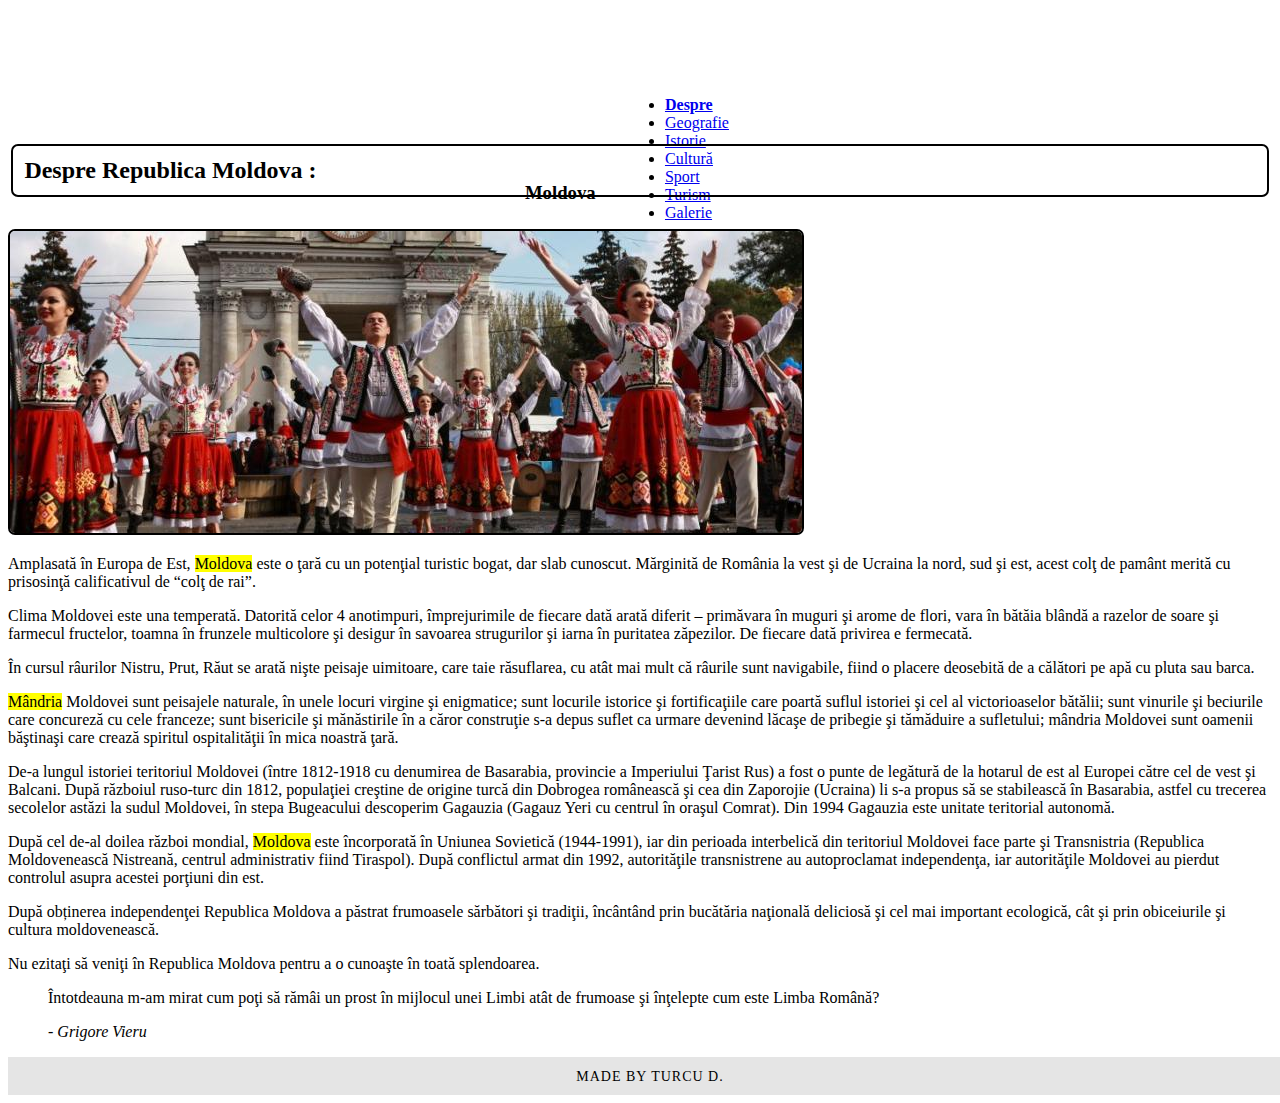
<file: index.html>
<!DOCTYPE html>
<!--[if lt IE 7]>      <html class="no-js lt-ie9 lt-ie8 lt-ie7"> <![endif]-->
<!--[if IE 7]>         <html class="no-js lt-ie9 lt-ie8"> <![endif]-->
<!--[if IE 8]>         <html class="no-js lt-ie9"> <![endif]-->
<!--[if gt IE 8]>      <html class="no-js"> <!--<![endif]-->
<html>

<head>
    <meta charset="utf-8">
    <meta http-equiv="X-UA-Compatible" content="IE=edge">
    <title>Despre Republica Moldova</title>
    <meta name="description" content="">
    <meta name="viewport" content="width=device-width, initial-scale=1">
    <link rel="stylesheet" href="scripts/main.css">
    <link rel="stylesheet" href="https://cdn.simplecss.org/simple.min.css">
    <link rel="stylesheet" href="scripts/about.css">

</head>

<body>
    <!--[if lt IE 7]>
            <p class="browsehappy">You are using an <strong>outdated</strong> browser. Please <a href="#">upgrade your browser</a> to improve your experience.</p>
        <![endif]-->
    <header>
        <div class="navbar">
            <img class="logo" src="img/logo.svg" alt="Republica Moldova">
            <h3 class="maintext">
                <span class="title-word primu">Mol</span><span class="title-word doilea">do</span><span class="title-word treilea">va</span>
            </h3>
            <nav class="navbar navbar-default navbar-fixed-center" style=" position: absolute; left: +100px; top: -0px ">
                <ul class="nav navbar-nav">
                    <li><a href="index.html"><strong>Despre</strong></a></li>
                    <li><a href="geography.html">Geografie</a></li>
                    <li><a href="history.html">Istorie</a></li>
                    <li><a href="culture.html">Cultură</a></li>
                    <li><a href="sport.html">Sport</a></li>
                    <li><a href="destination.html">Turism</a></li>
                    <li><a href="galery.html">Galerie</a></li>
                </ul>
            </nav>
        </div>
    </header>
    <main>
        <p class="principal"><strong>Despre Republica Moldova :</strong></p>
        <img class="imagine1" src="img/moldova1.jpg">
        <p class="2">
            Amplasată în Europa de Est, <mark>Moldova</mark> este o ţară cu un potenţial turistic bogat, dar slab cunoscut. Mărginită de România la vest şi de Ucraina la nord, sud şi est, acest colţ de pamânt merită cu prisosinţă calificativul de “colţ
            de rai”.</p>
        <p class="3">Clima Moldovei este una temperată. Datorită celor 4 anotimpuri, împrejurimile de fiecare dată arată diferit – primăvara în muguri şi arome de flori, vara în bătăia blândă a razelor de soare şi farmecul fructelor, toamna în frunzele multicolore
            şi desigur în savoarea strugurilor şi iarna în puritatea zăpezilor. De fiecare dată privirea e fermecată.</p>
        <p class="4">În cursul râurilor Nistru, Prut, Răut se arată nişte peisaje uimitoare, care taie răsuflarea, cu atât mai mult că râurile sunt navigabile, fiind o placere deosebită de a călători pe apă cu pluta sau barca.</p>
        <p class="5"><mark>Mândria</mark> Moldovei sunt peisajele naturale, în unele locuri virgine şi enigmatice; sunt locurile istorice şi fortificaţiile care poartă suflul istoriei şi cel al victorioaselor bătălii; sunt vinurile şi beciurile care concureză cu cele
            franceze; sunt bisericile şi mănăstirile în a căror construţie s-a depus suflet ca urmare devenind lăcaşe de pribegie şi tămăduire a sufletului; mândria Moldovei sunt oamenii băştinaşi care crează spiritul ospitalităţii în mica noastră ţară.</p>
        <p class="6">De-a lungul istoriei teritoriul Moldovei (între 1812-1918 cu denumirea de Basarabia, provincie a Imperiului Ţarist Rus) a fost o punte de legătură de la hotarul de est al Europei către cel de vest şi Balcani. După războiul ruso-turc din 1812,
            populaţiei creştine de origine turcă din Dobrogea românească şi cea din Zaporojie (Ucraina) li s-a propus să se stabilească în Basarabia, astfel cu trecerea secolelor astăzi la sudul Moldovei, în stepa Bugeacului descoperim Gagauzia (Gagauz
            Yeri cu centrul în oraşul Comrat). Din 1994 Gagauzia este unitate teritorial autonomă.</p>
        <p class="7">După cel de-al doilea război mondial, <mark>Moldova</mark> este încorporată în Uniunea Sovietică (1944-1991), iar din perioada interbelică din teritoriul Moldovei face parte şi Transnistria (Republica Moldovenească Nistreană, centrul administrativ
            fiind Tiraspol). După conflictul armat din 1992, autorităţile transnistrene au autoproclamat independenţa, iar autorităţile Moldovei au pierdut controlul asupra acestei porţiuni din est.</p>
        <p class="8">După obținerea independenţei Republica Moldova a păstrat frumoasele sărbători şi tradiţii, încântând prin bucătăria naţională deliciosă şi cel mai important ecologică, cât şi prin obiceiurile şi cultura moldovenească.</p>
        <p class="9">Nu ezitaţi să veniţi în Republica Moldova pentru a o cunoaşte în toată splendoarea.</p>
        <blockquote class="10">
            <p>Întotdeauna m-am mirat cum poţi să rămâi un prost în mijlocul unei Limbi atât de frumoase şi înţelepte cum este Limba Română?</p>
            <p><cite>- Grigore Vieru</cite></p>
        </blockquote>
    </main>
    <div class="footerCopyright">
        <span>Made by Turcu D.</span>
    </div>
</body>

</html>
</file>
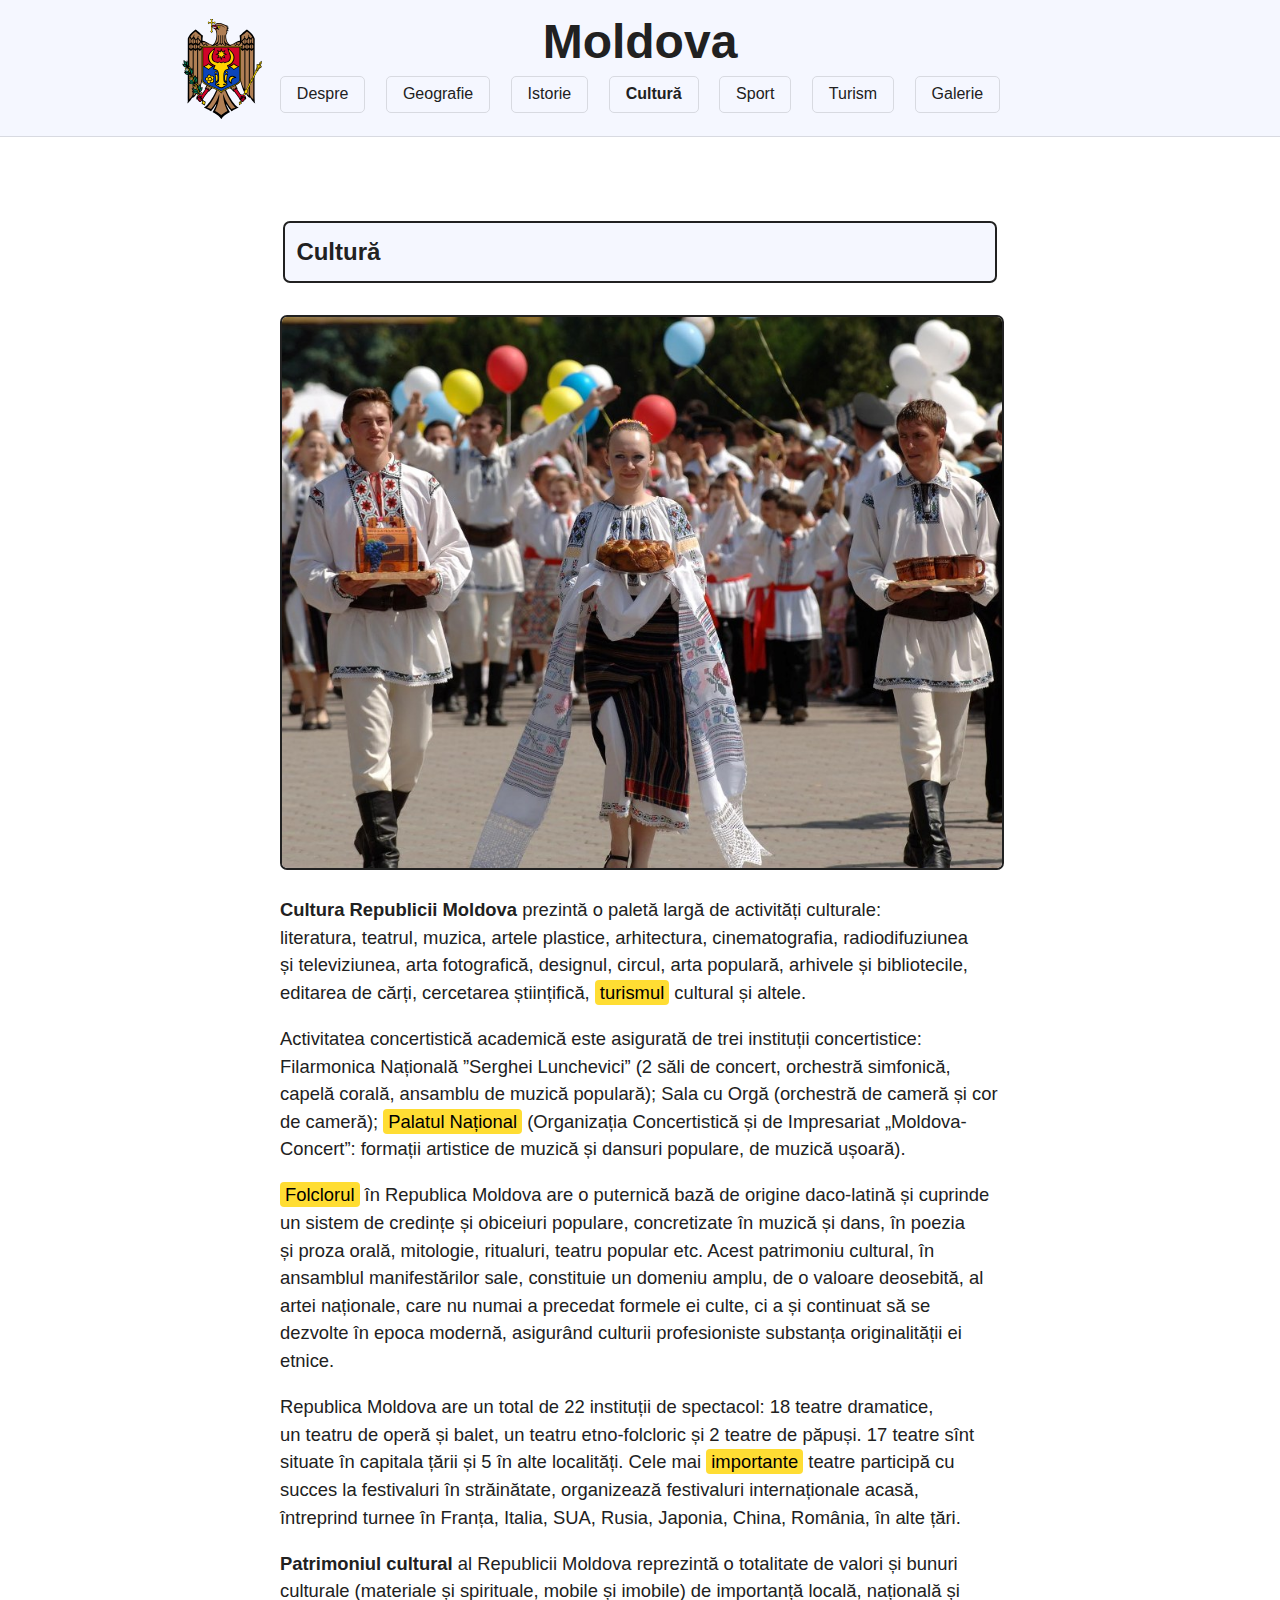
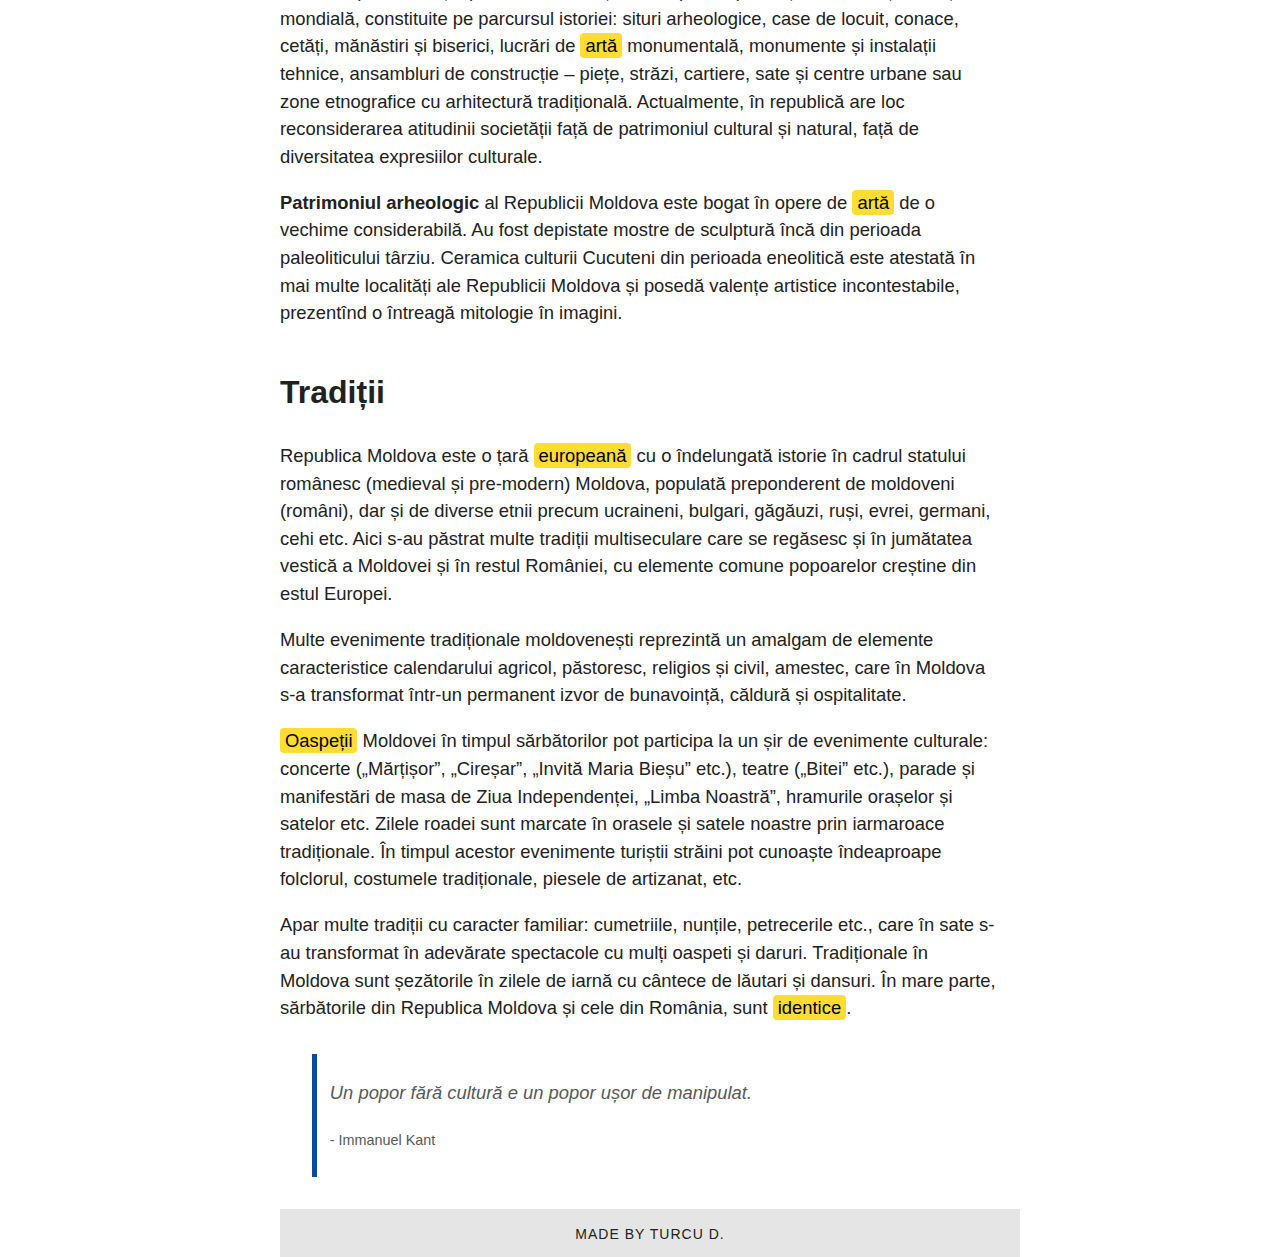
<file: culture.html>
<!DOCTYPE html>
<!--[if lt IE 7]>      <html class="no-js lt-ie9 lt-ie8 lt-ie7"> <![endif]-->
<!--[if IE 7]>         <html class="no-js lt-ie9 lt-ie8"> <![endif]-->
<!--[if IE 8]>         <html class="no-js lt-ie9"> <![endif]-->
<!--[if gt IE 8]>      <html class="no-js"> <!--<![endif]-->
<html>

<head>
    <meta charset="utf-8">
    <meta http-equiv="X-UA-Compatible" content="IE=edge">
    <title>Cultură</title>
    <meta name="description" content="">
    <meta name="viewport" content="width=device-width, initial-scale=1">
    <link rel="stylesheet" href="scripts/main.css">
    <link rel="stylesheet" href="scripts/simple-min.css">
    <link rel="stylesheet" href="scripts/culture.css">

</head>

<body>
    <!--[if lt IE 7]>
            <p class="browsehappy">You are using an <strong>outdated</strong> browser. Please <a href="#">upgrade your browser</a> to improve your experience.</p>
        <![endif]-->
    <header>
        <div class "newnavbar">
            <h1 class="maintext">
                <span class="title-word primu">Mol</span><span class="title-word doilea">do</span><span class="title-word treilea">va</span>
            </h1>
            <nav style="margin-block:-25px; ">
                <a href="despre.html">Despre</a>
                <a href="geography.html">Geografie</a>
                <a href="history.html">Istorie</a>
                <a href="culture.html"><strong>Cultură</strong></a>
                <a href="sport.html">Sport</a>
                <a href="destination.html">Turism</a>
                <a href="galery.html">Galerie</a>
            </nav>
        </div>
    </header>
    <div>
        <img class="logo" src="img/logo.svg" alt="Republica Moldova">
    </div>
    <main>
        <p class="principal"><strong>Cultură</strong></p>
        <img class="imagine4" src="img/moldova4.jpg">
        <p><strong>Cultura Republicii Moldova</strong> prezintă o paletă largă de activități culturale: literatura,&nbsp;teatrul,&nbsp;muzica,&nbsp;artele plastice,&nbsp;arhitectura, cinematografia, radiodifuziunea și&nbsp;televiziunea, arta fotografică,
            designul, circul, arta populară, arhivele și&nbsp;bibliotecile, editarea de cărți, cercetarea științifică, <mark>turismul</mark> cultural și altele.</p>
        <p>Activitatea concertistică academică este asigurată de trei instituții concertistice: Filarmonica Națională ”Serghei Lunchevici” (2 săli de&nbsp;concert,&nbsp;orchestră simfonică, capelă corală, ansamblu de&nbsp;muzică populară); Sala cu&nbsp;Orgă&nbsp;(orchestră
            de cameră și cor de cameră); <mark>Palatul Național</mark> (Organizația Concertistică și de Impresariat „Moldova-Concert”: formații artistice de muzică și dansuri populare, de muzică ușoară).</p>
        <p><mark>Folclorul</mark> în Republica Moldova are o puternică bază de origine&nbsp;daco-latină&nbsp;și cuprinde un sistem de credințe și obiceiuri populare, concretizate în&nbsp;muzică&nbsp;și&nbsp;dans, în poezia și&nbsp;proza&nbsp;orală,&nbsp;mitologie,
            ritualuri, teatru popular etc. Acest patrimoniu cultural, în ansamblul manifestărilor sale, constituie un domeniu amplu, de o valoare deosebită, al artei naționale, care nu numai a precedat formele ei culte, ci a și continuat să se dezvolte
            în&nbsp;epoca modernă, asigurând culturii profesioniste substanța originalității ei etnice.</p>
        <p>Republica Moldova are un total de 22 instituții de spectacol: 18 teatre dramatice, un&nbsp;teatru&nbsp;de&nbsp;operă&nbsp;și&nbsp;balet, un teatru etno-folcloric și 2 teatre de păpuși. 17 teatre sînt situate în capitala țării și 5 în alte localități.
            Cele mai <mark>importante</mark> teatre participă cu succes la festivaluri în străinătate, organizează festivaluri internaționale acasă, întreprind turnee în&nbsp;Franța,&nbsp;Italia,&nbsp;SUA,&nbsp;Rusia,&nbsp;Japonia,&nbsp;China,&nbsp;România,
            în alte țări.
        </p>
        <p><strong>Patrimoniul cultural </strong>al Republicii Moldova reprezintă o totalitate de valori și bunuri culturale (materiale și spirituale, mobile și imobile) de importanță locală, națională și mondială, constituite pe parcursul istoriei:&nbsp;situri
            arheologice, case de locuit,&nbsp;conace, cetăți,&nbsp;mănăstiri&nbsp;și&nbsp;biserici, lucrări de <mark>artă</mark> monumentală, monumente și instalații tehnice, ansambluri de construcție – piețe, străzi, cartiere, sate și centre urbane sau
            zone etnografice cu arhitectură tradițională. Actualmente, în republică are loc reconsiderarea atitudinii societății față de patrimoniul cultural și natural, față de diversitatea expresiilor culturale.</p>
        <p><strong>Patrimoniul&nbsp;arheologic</strong>&nbsp;al Republicii Moldova este bogat în opere de&nbsp;<mark>artă</mark>&nbsp;de o vechime considerabilă. Au fost depistate mostre de sculptură încă din perioada paleoliticului târziu. Ceramica&nbsp;culturii
            Cucuteni&nbsp;din perioada eneolitică este atestată în mai multe localități ale Republicii Moldova și posedă valențe artistice incontestabile, prezentînd o întreagă mitologie în imagini.</p>
        <h3>Tradiții</h3>
        <p>Republica Moldova este o țară <mark>europeană</mark> cu o îndelungată istorie în cadrul statului românesc (medieval și pre-modern) Moldova, populată preponderent de moldoveni (români), dar și de diverse etnii precum ucraineni, bulgari, găgăuzi,
            ruși, evrei, germani, cehi etc. Aici s-au păstrat multe tradiții multiseculare care se regăsesc și în jumătatea vestică a Moldovei și în restul României, cu elemente comune popoarelor creștine din estul Europei.</p>
        <p>Multe evenimente tradiționale moldovenești reprezintă un amalgam de elemente caracteristice calendarului agricol, păstoresc, religios și civil, amestec, care în Moldova s-a transformat într-un permanent izvor de bunavoință, căldură și ospitalitate.</p>
        <p><mark>Oaspeții</mark> Moldovei în timpul sărbătorilor pot participa la un șir de evenimente culturale: concerte („Mărțișor”, „Cireșar”, „Invită Maria Bieșu” etc.), teatre („Bitei” etc.), parade și manifestări de masa de Ziua Independenței, „Limba
            Noastră”, hramurile orașelor și satelor etc. Zilele roadei sunt marcate în orasele și satele noastre prin iarmaroace tradiționale. În timpul acestor evenimente turiștii străini pot cunoaște îndeaproape folclorul, costumele tradiționale, piesele
            de artizanat, etc.
        </p>
        <p>Apar multe tradiții cu caracter familiar: cumetriile, nunțile, petrecerile etc., care în sate s-au transformat în adevărate spectacole cu mulți oaspeti și daruri. Tradiționale în Moldova sunt șezătorile în zilele de iarnă cu cântece de lăutari
            și dansuri. În mare parte, sărbătorile din&nbsp;Republica Moldova și cele din România, sunt <mark>identice</mark>.</p>




        <blockquote class="10">
            <p>Un popor fără cultură e un popor ușor de manipulat. </p>
            <p><cite>- Immanuel Kant</cite></p>
        </blockquote>
    </main>
    <div class="footerCopyright">
        <span>Made by Turcu D.</span>
    </div>
</body>

</html>
</file>
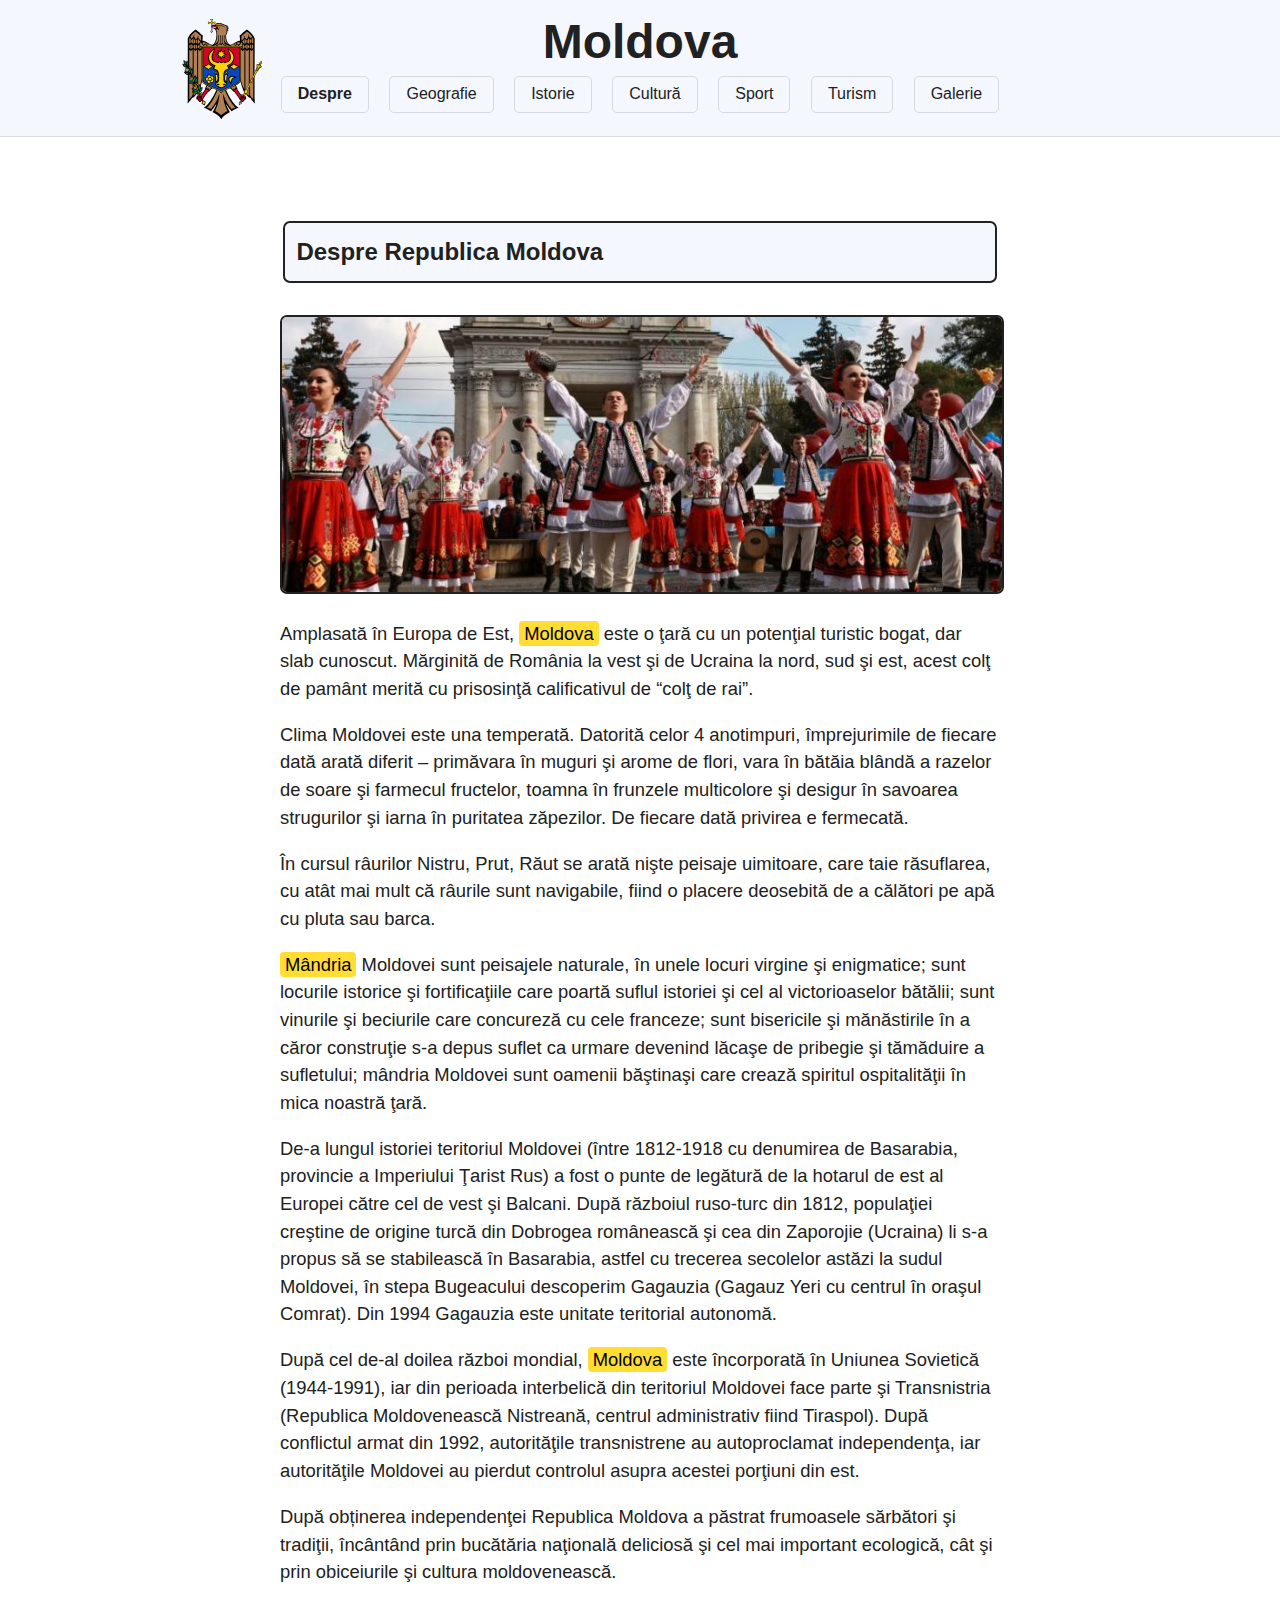
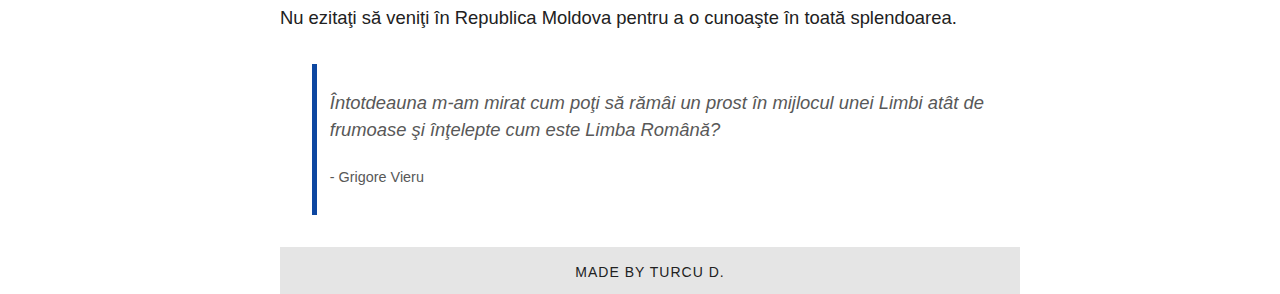
<file: despre.html>
<!DOCTYPE html>
<!--[if lt IE 7]>      <html class="no-js lt-ie9 lt-ie8 lt-ie7"> <![endif]-->
<!--[if IE 7]>         <html class="no-js lt-ie9 lt-ie8"> <![endif]-->
<!--[if IE 8]>         <html class="no-js lt-ie9"> <![endif]-->
<!--[if gt IE 8]>      <html class="no-js"> <!--<![endif]-->
<html>

<head>
    <meta charset="utf-8">
    <meta http-equiv="X-UA-Compatible" content="IE=edge">
    <title>Despre</title>
    <meta name="description" content="">
    <meta name="viewport" content="width=device-width, initial-scale=1">
    <link rel="stylesheet" href="scripts/main.css">
    <link rel="stylesheet" href="scripts/simple-min.css">
    <link rel="stylesheet" href="scripts/culture.css">

</head>

<body>
    <!--[if lt IE 7]>
            <p class="browsehappy">You are using an <strong>outdated</strong> browser. Please <a href="#">upgrade your browser</a> to improve your experience.</p>
        <![endif]-->

    <header>
        <div class "newnavbar">
            <h1 class="maintext">
                <span class="title-word primu">Mol</span><span class="title-word doilea">do</span><span class="title-word treilea">va</span>
            </h1>
            <nav style="margin-block:-25px; ">
                <a href="despre.html"><strong>Despre</strong></a>
                <a href="geography.html">Geografie</a>
                <a href="history.html">Istorie</a>
                <a href="culture.html">Cultură</a>
                <a href="sport.html">Sport</a>
                <a href="destination.html">Turism</a>
                <a href="galery.html">Galerie</a>
            </nav>
        </div>
    </header>
    <div>
        <img class="logo" src="img/logo.svg" alt="Republica Moldova">
    </div>
    <main>
        <p class="principal"><strong>Despre Republica Moldova</strong></p>
        <img class="imagine4" src="img/moldova1.jpg">
        <p class="2">
            Amplasată în Europa de Est, <mark>Moldova</mark> este o ţară cu un potenţial turistic bogat, dar slab cunoscut. Mărginită de România la vest şi de Ucraina la nord, sud şi est, acest colţ de pamânt merită cu prisosinţă calificativul de “colţ
            de rai”.</p>
        <p class="3">Clima Moldovei este una temperată. Datorită celor 4 anotimpuri, împrejurimile de fiecare dată arată diferit – primăvara în muguri şi arome de flori, vara în bătăia blândă a razelor de soare şi farmecul fructelor, toamna în frunzele multicolore
            şi desigur în savoarea strugurilor şi iarna în puritatea zăpezilor. De fiecare dată privirea e fermecată.</p>
        <p class="4">În cursul râurilor Nistru, Prut, Răut se arată nişte peisaje uimitoare, care taie răsuflarea, cu atât mai mult că râurile sunt navigabile, fiind o placere deosebită de a călători pe apă cu pluta sau barca.</p>
        <p class="5"><mark>Mândria</mark> Moldovei sunt peisajele naturale, în unele locuri virgine şi enigmatice; sunt locurile istorice şi fortificaţiile care poartă suflul istoriei şi cel al victorioaselor bătălii; sunt vinurile şi beciurile care concureză cu cele
            franceze; sunt bisericile şi mănăstirile în a căror construţie s-a depus suflet ca urmare devenind lăcaşe de pribegie şi tămăduire a sufletului; mândria Moldovei sunt oamenii băştinaşi care crează spiritul ospitalităţii în mica noastră ţară.</p>
        <p class="6">De-a lungul istoriei teritoriul Moldovei (între 1812-1918 cu denumirea de Basarabia, provincie a Imperiului Ţarist Rus) a fost o punte de legătură de la hotarul de est al Europei către cel de vest şi Balcani. După războiul ruso-turc din 1812,
            populaţiei creştine de origine turcă din Dobrogea românească şi cea din Zaporojie (Ucraina) li s-a propus să se stabilească în Basarabia, astfel cu trecerea secolelor astăzi la sudul Moldovei, în stepa Bugeacului descoperim Gagauzia (Gagauz
            Yeri cu centrul în oraşul Comrat). Din 1994 Gagauzia este unitate teritorial autonomă.</p>
        <p class="7">După cel de-al doilea război mondial, <mark>Moldova</mark> este încorporată în Uniunea Sovietică (1944-1991), iar din perioada interbelică din teritoriul Moldovei face parte şi Transnistria (Republica Moldovenească Nistreană, centrul administrativ
            fiind Tiraspol). După conflictul armat din 1992, autorităţile transnistrene au autoproclamat independenţa, iar autorităţile Moldovei au pierdut controlul asupra acestei porţiuni din est.</p>
        <p class="8">După obținerea independenţei Republica Moldova a păstrat frumoasele sărbători şi tradiţii, încântând prin bucătăria naţională deliciosă şi cel mai important ecologică, cât şi prin obiceiurile şi cultura moldovenească.</p>
        <p class="9">Nu ezitaţi să veniţi în Republica Moldova pentru a o cunoaşte în toată splendoarea.</p>
        <blockquote class="10">
            <p>Întotdeauna m-am mirat cum poţi să rămâi un prost în mijlocul unei Limbi atât de frumoase şi înţelepte cum este Limba Română?</p>
            <p><cite>- Grigore Vieru</cite></p>
        </blockquote>
    </main>
    <div class="footerCopyright">
        <span>Made by Turcu D.</span>
    </div>
</body>

</html>
</file>
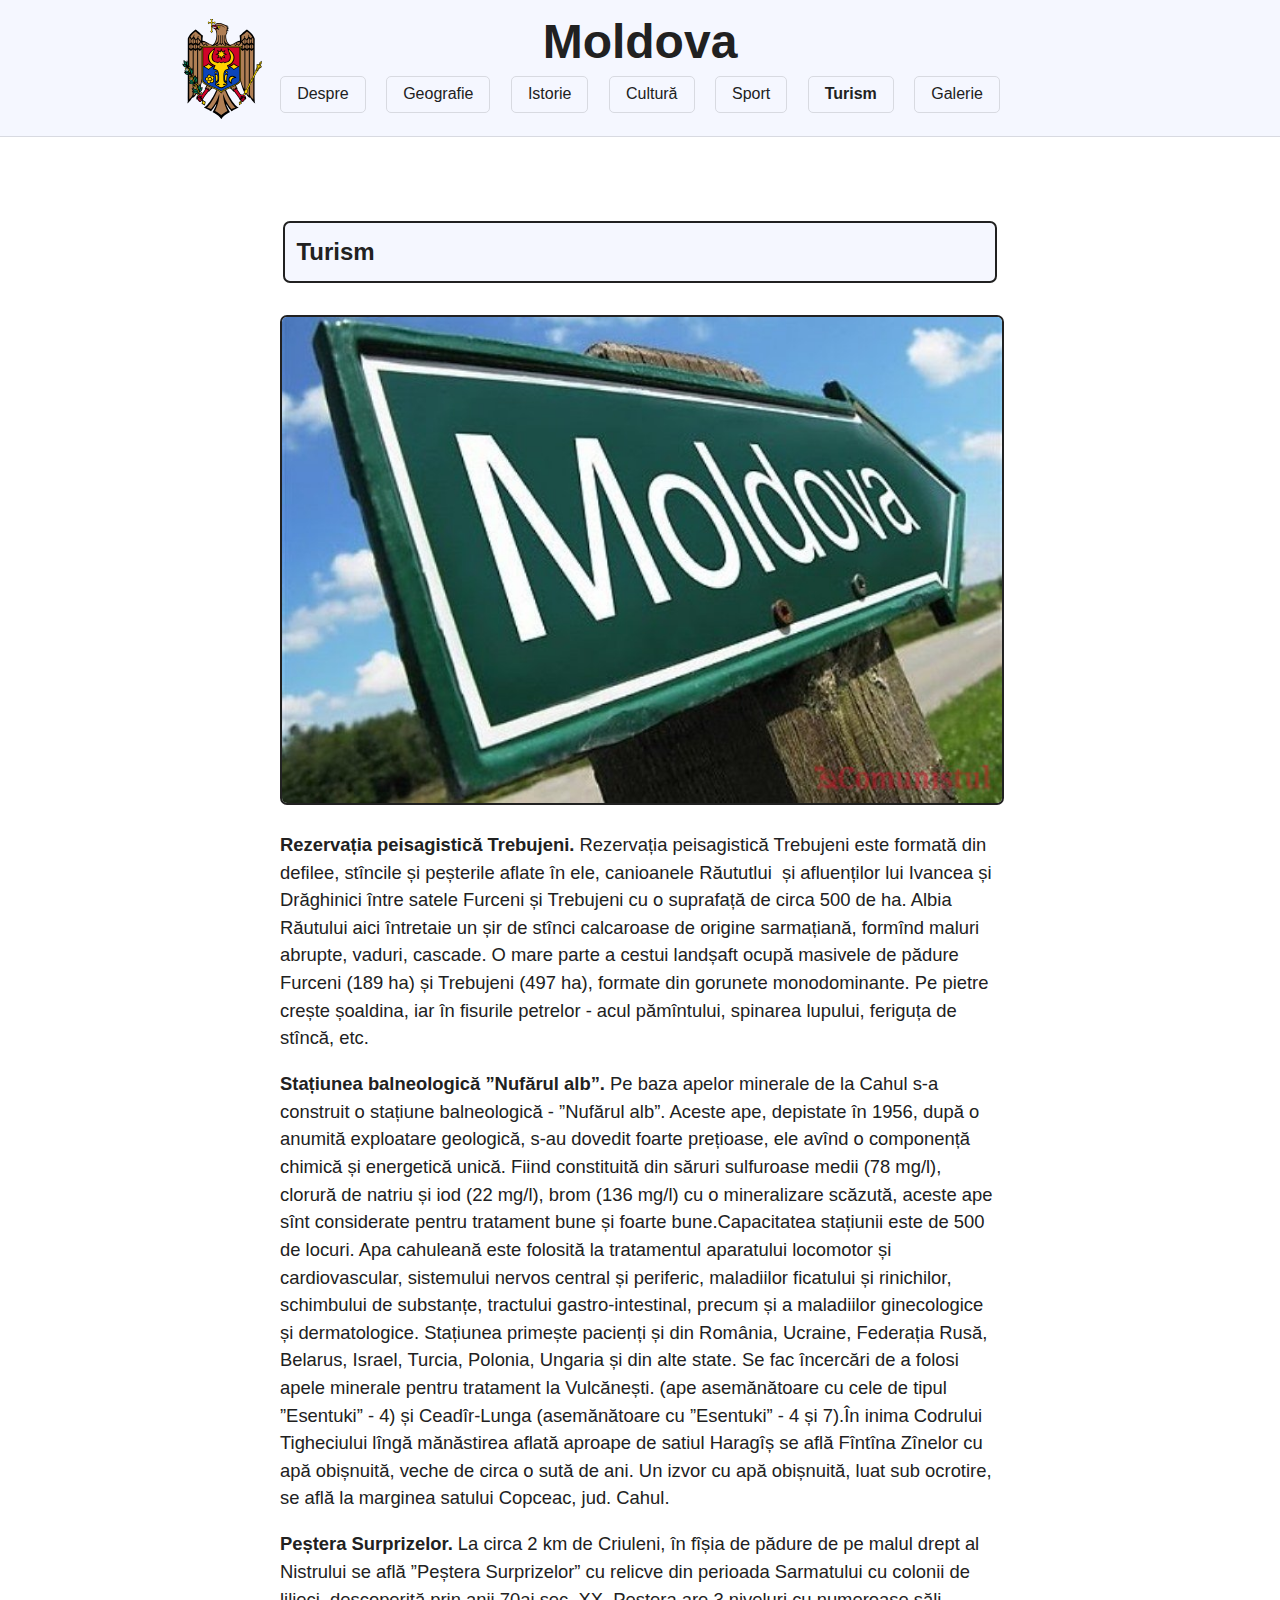
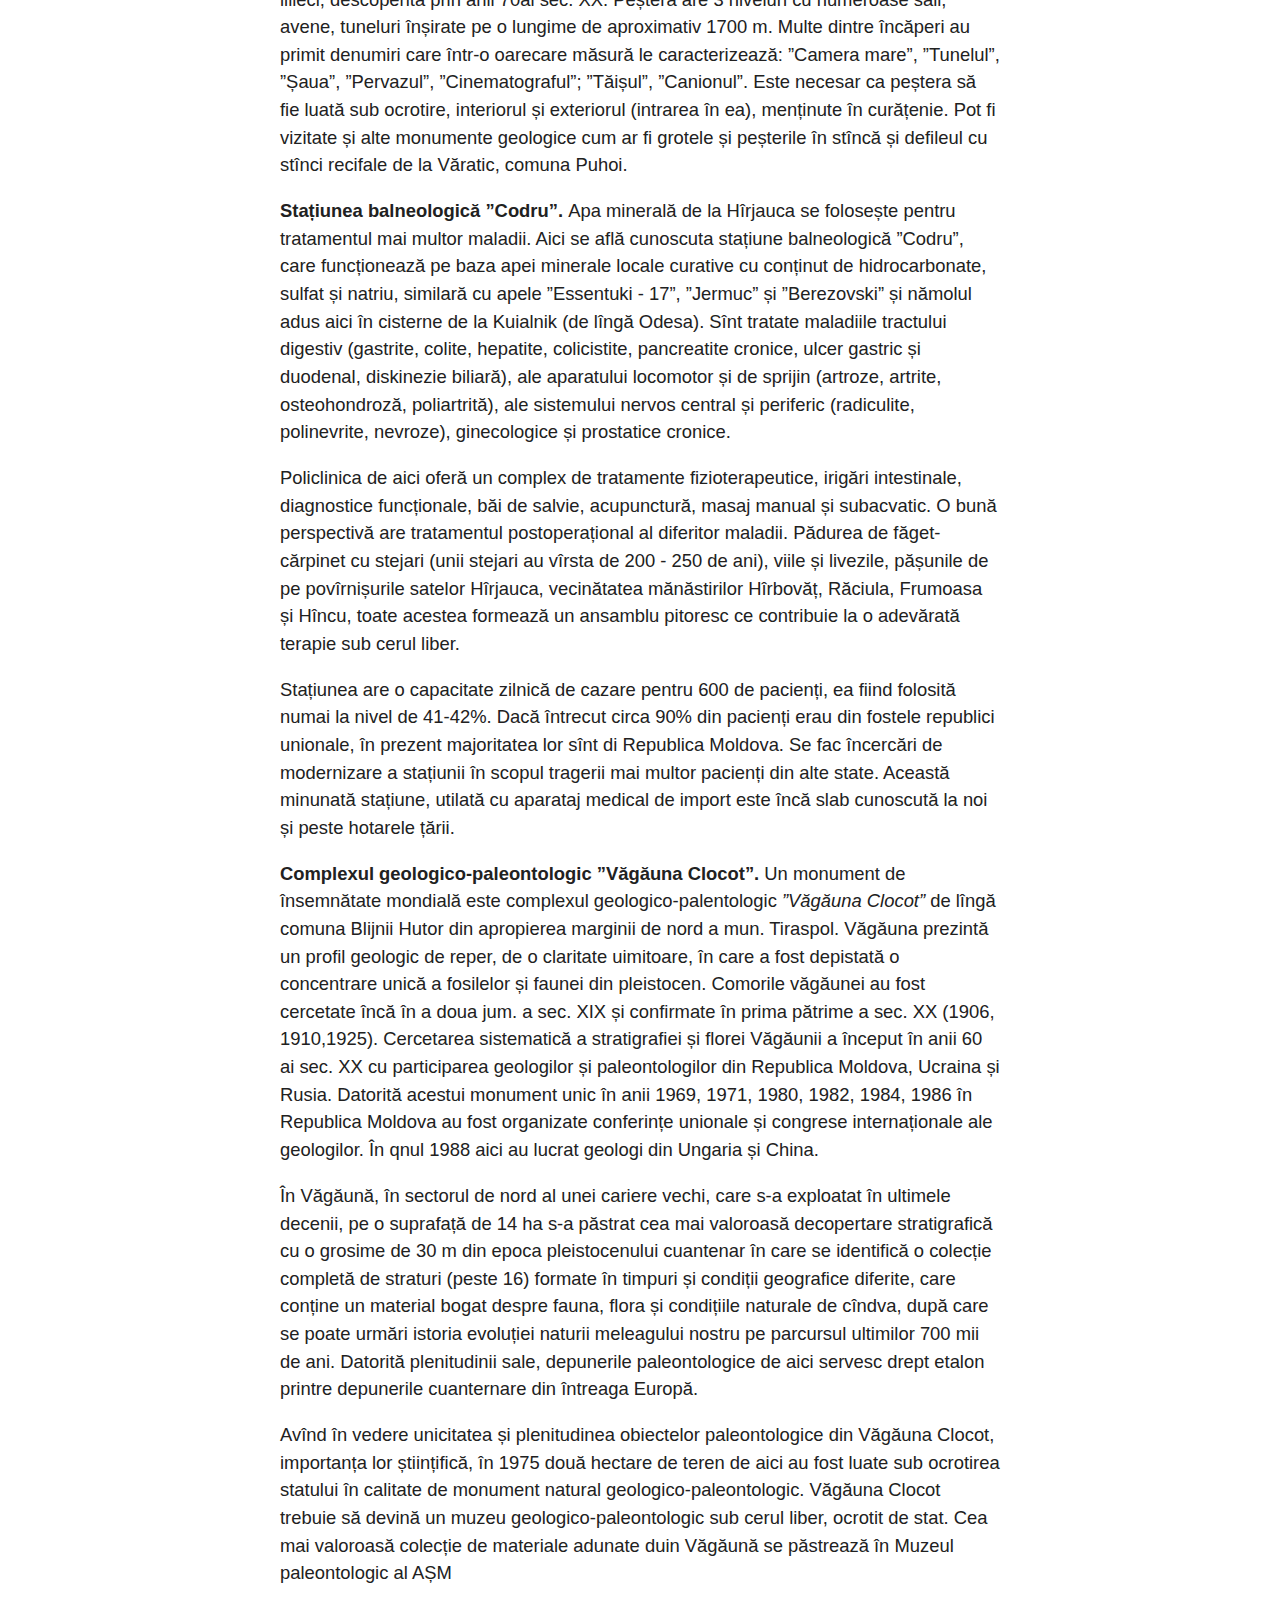
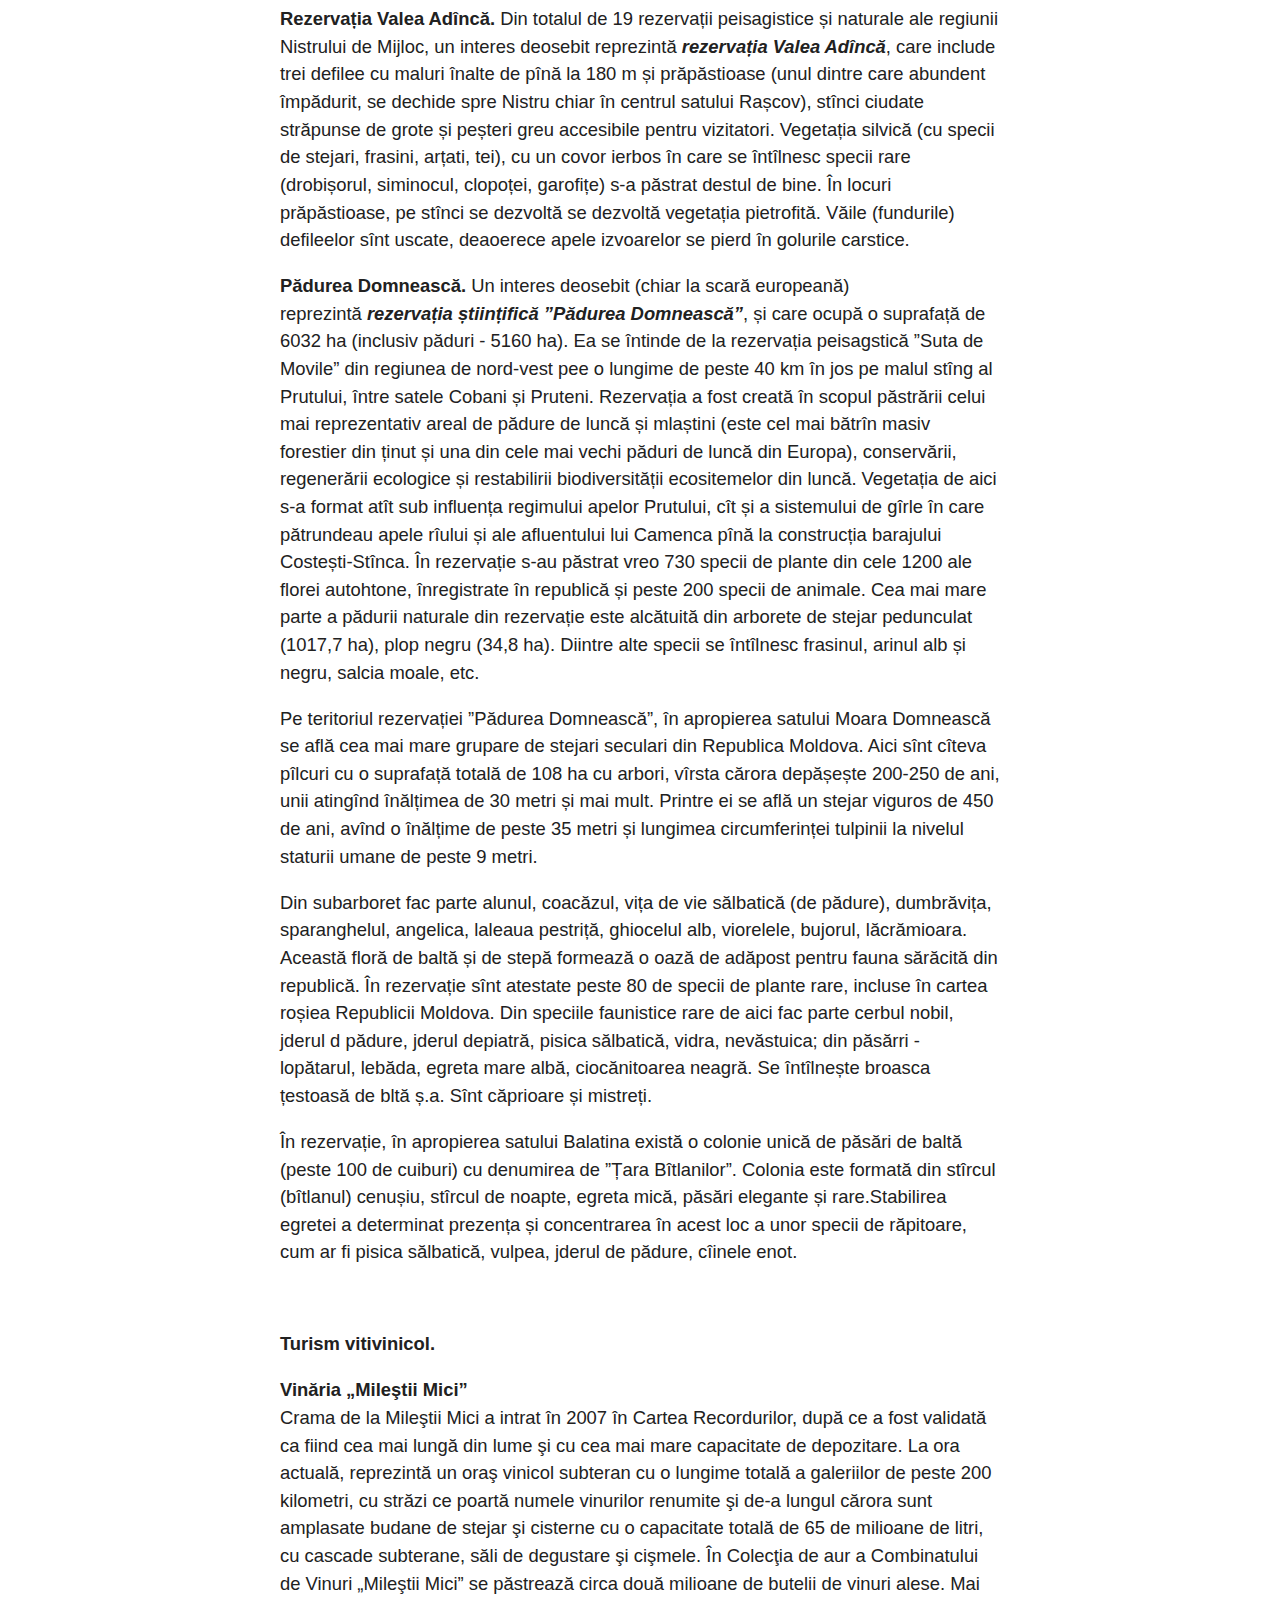
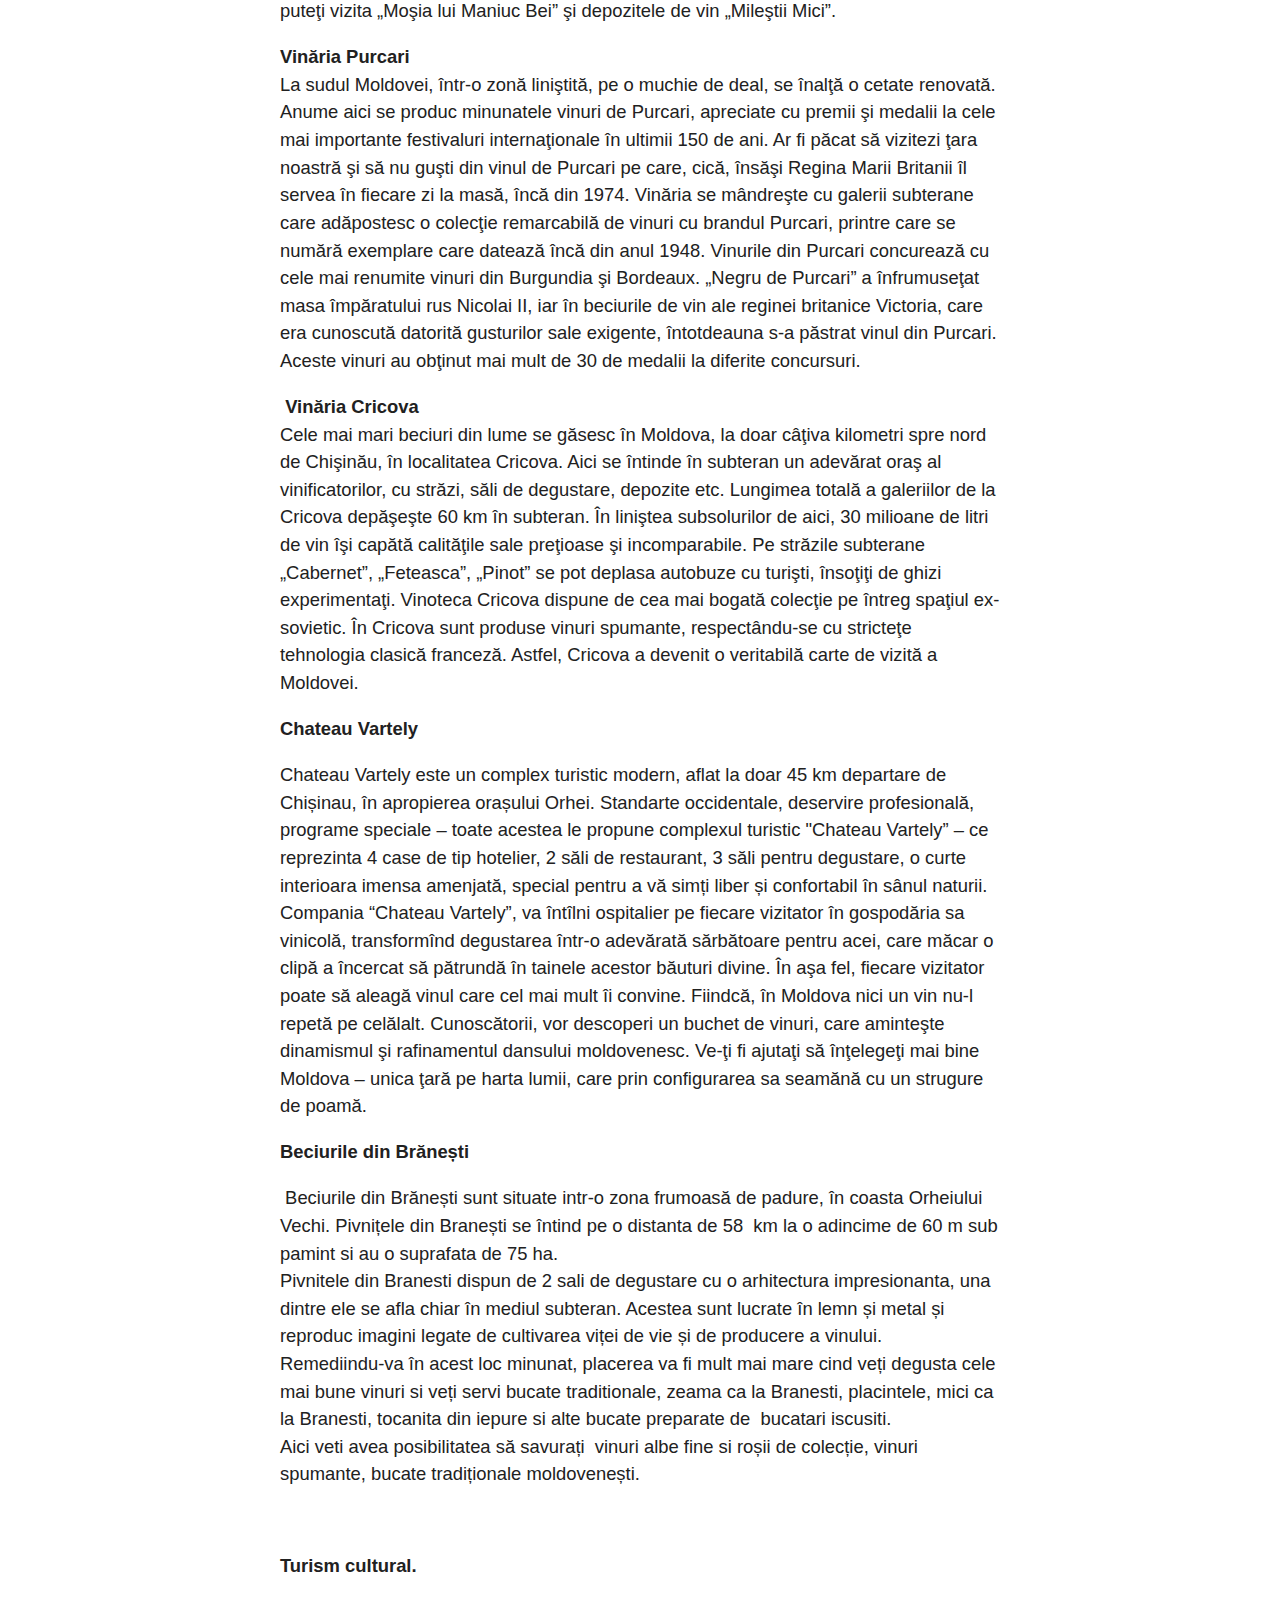
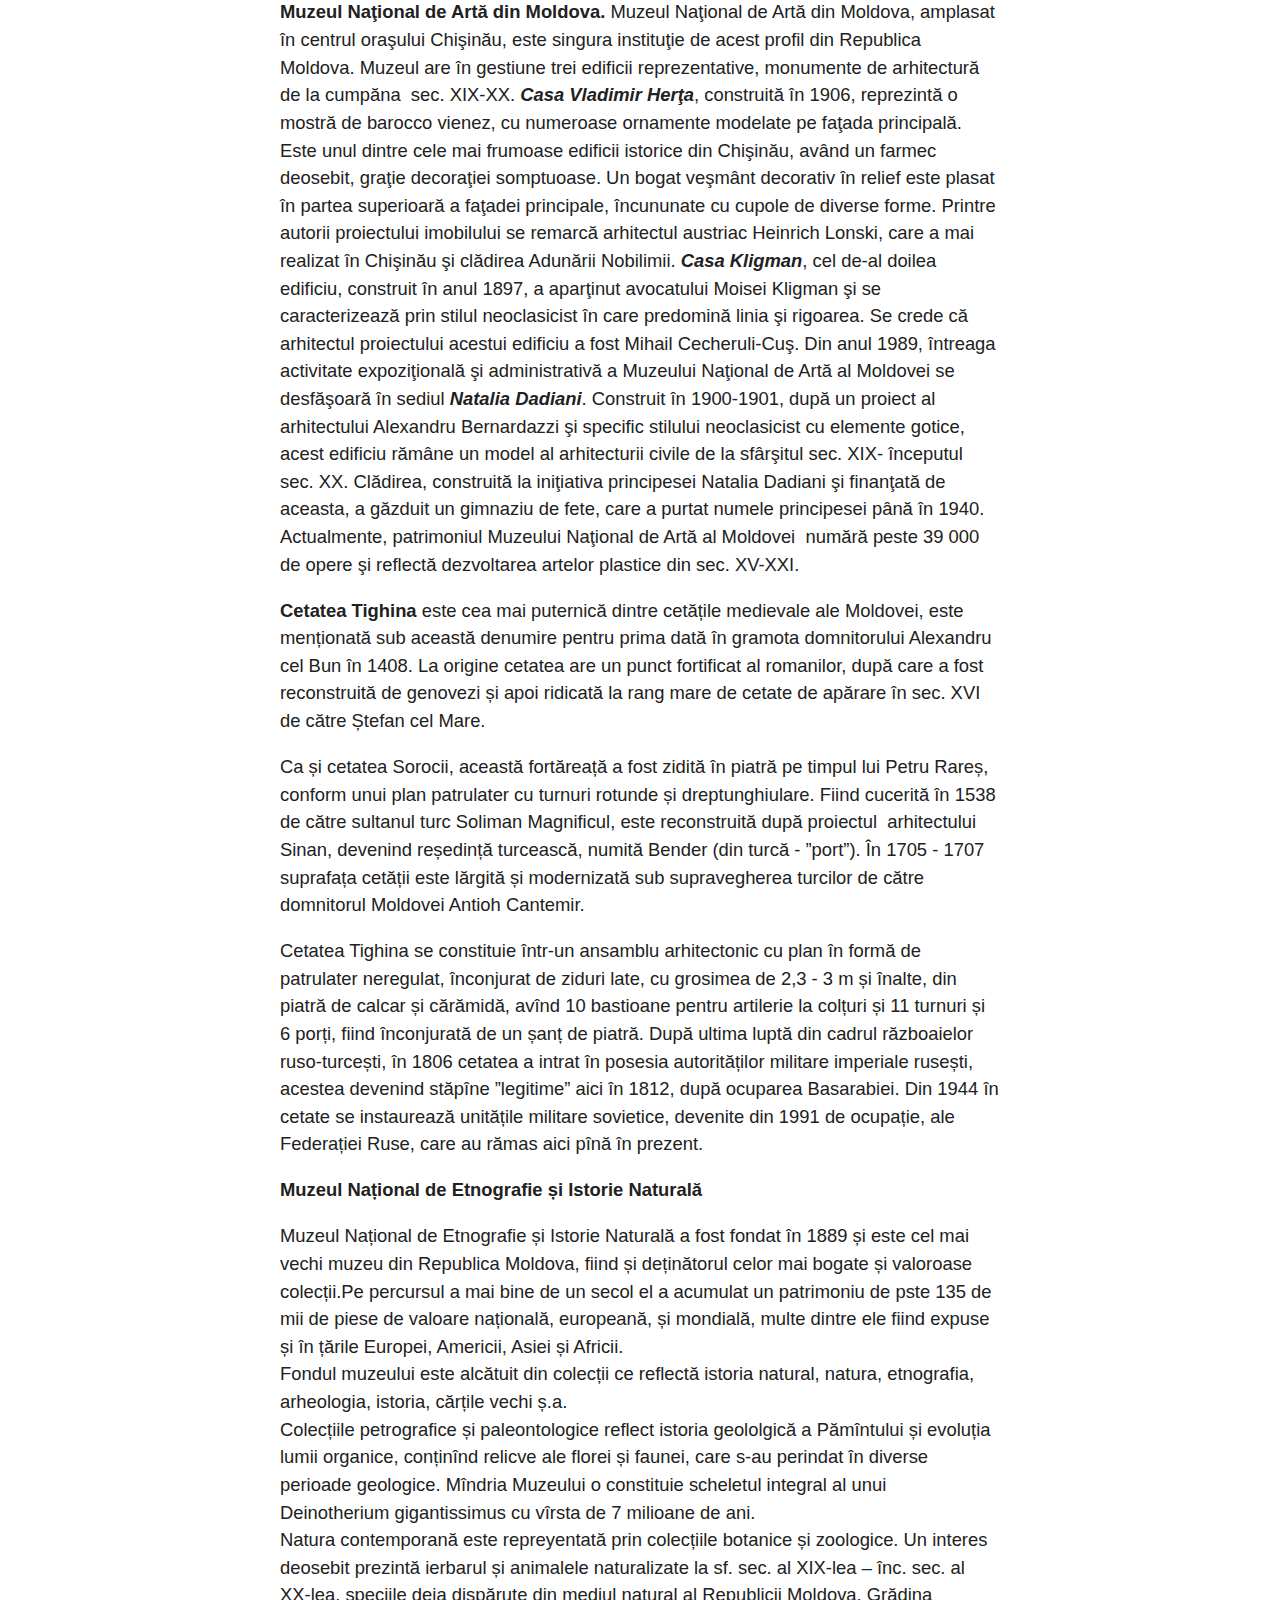
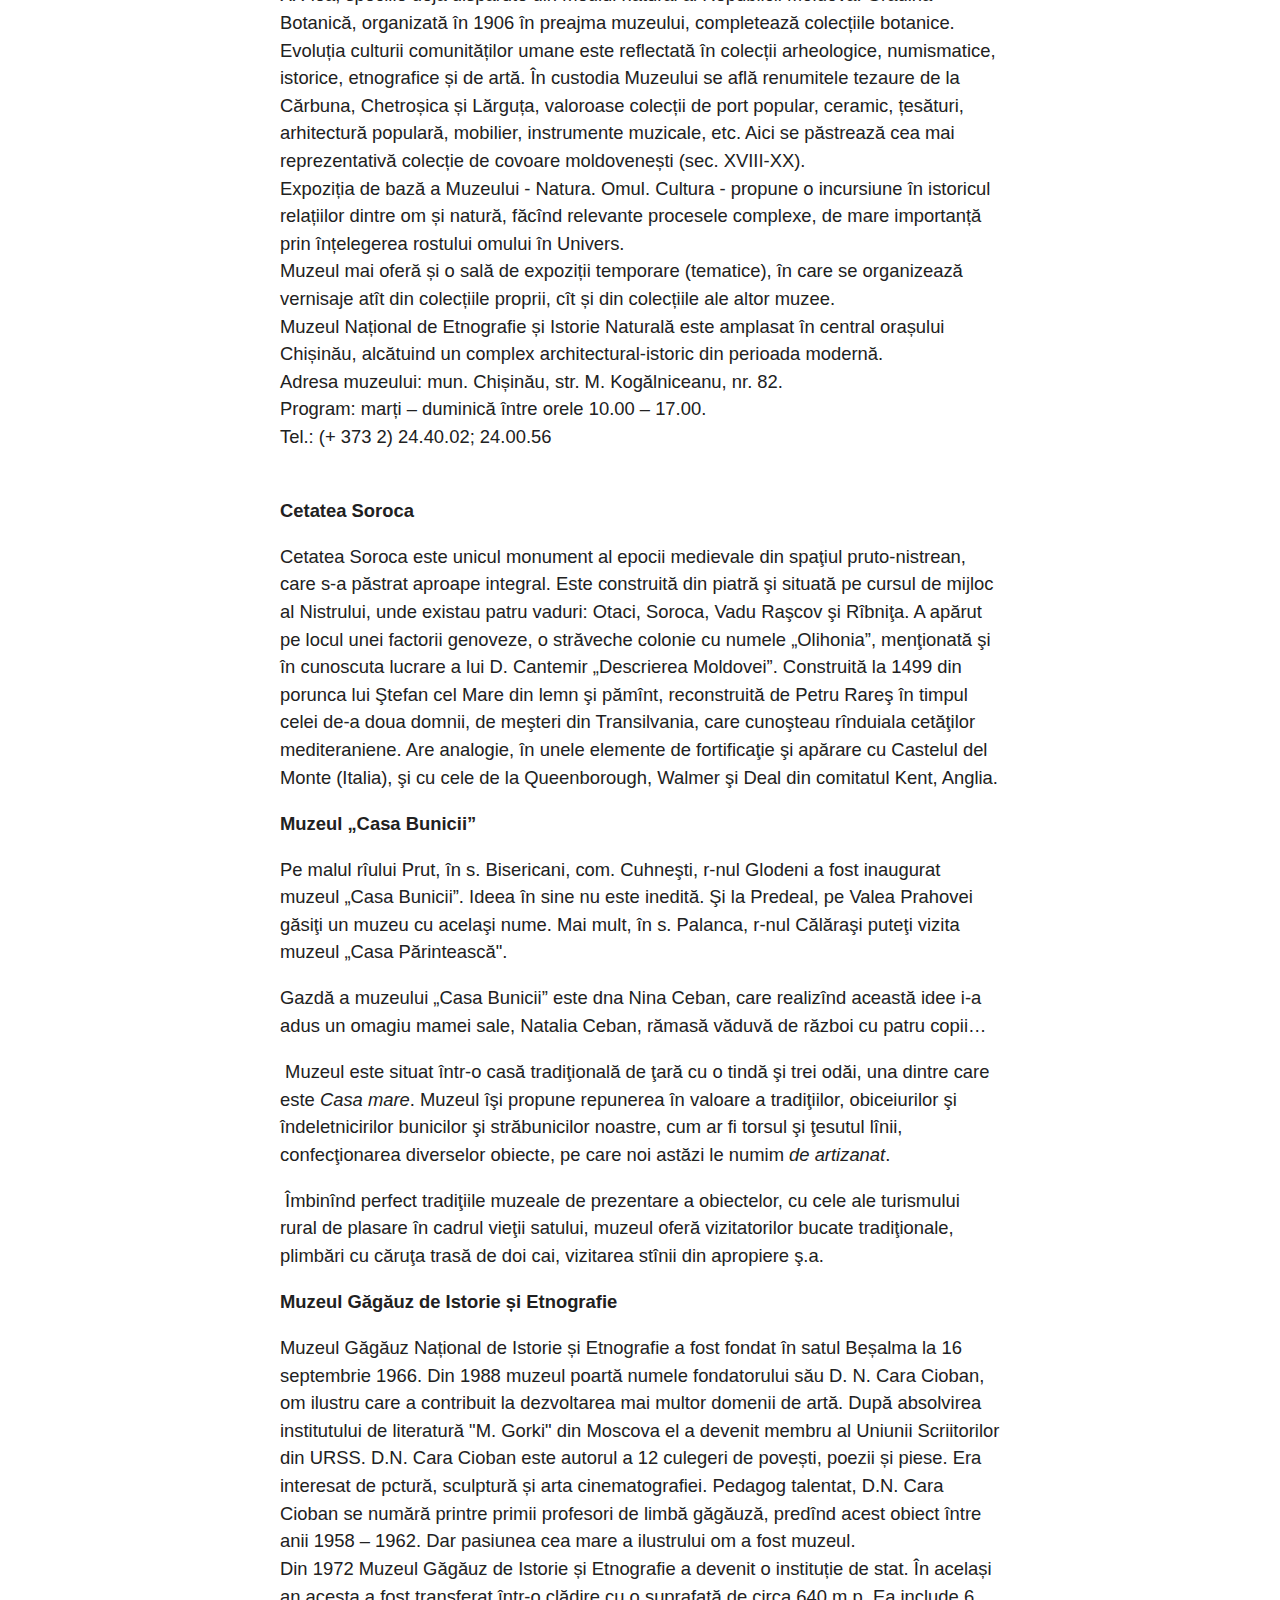
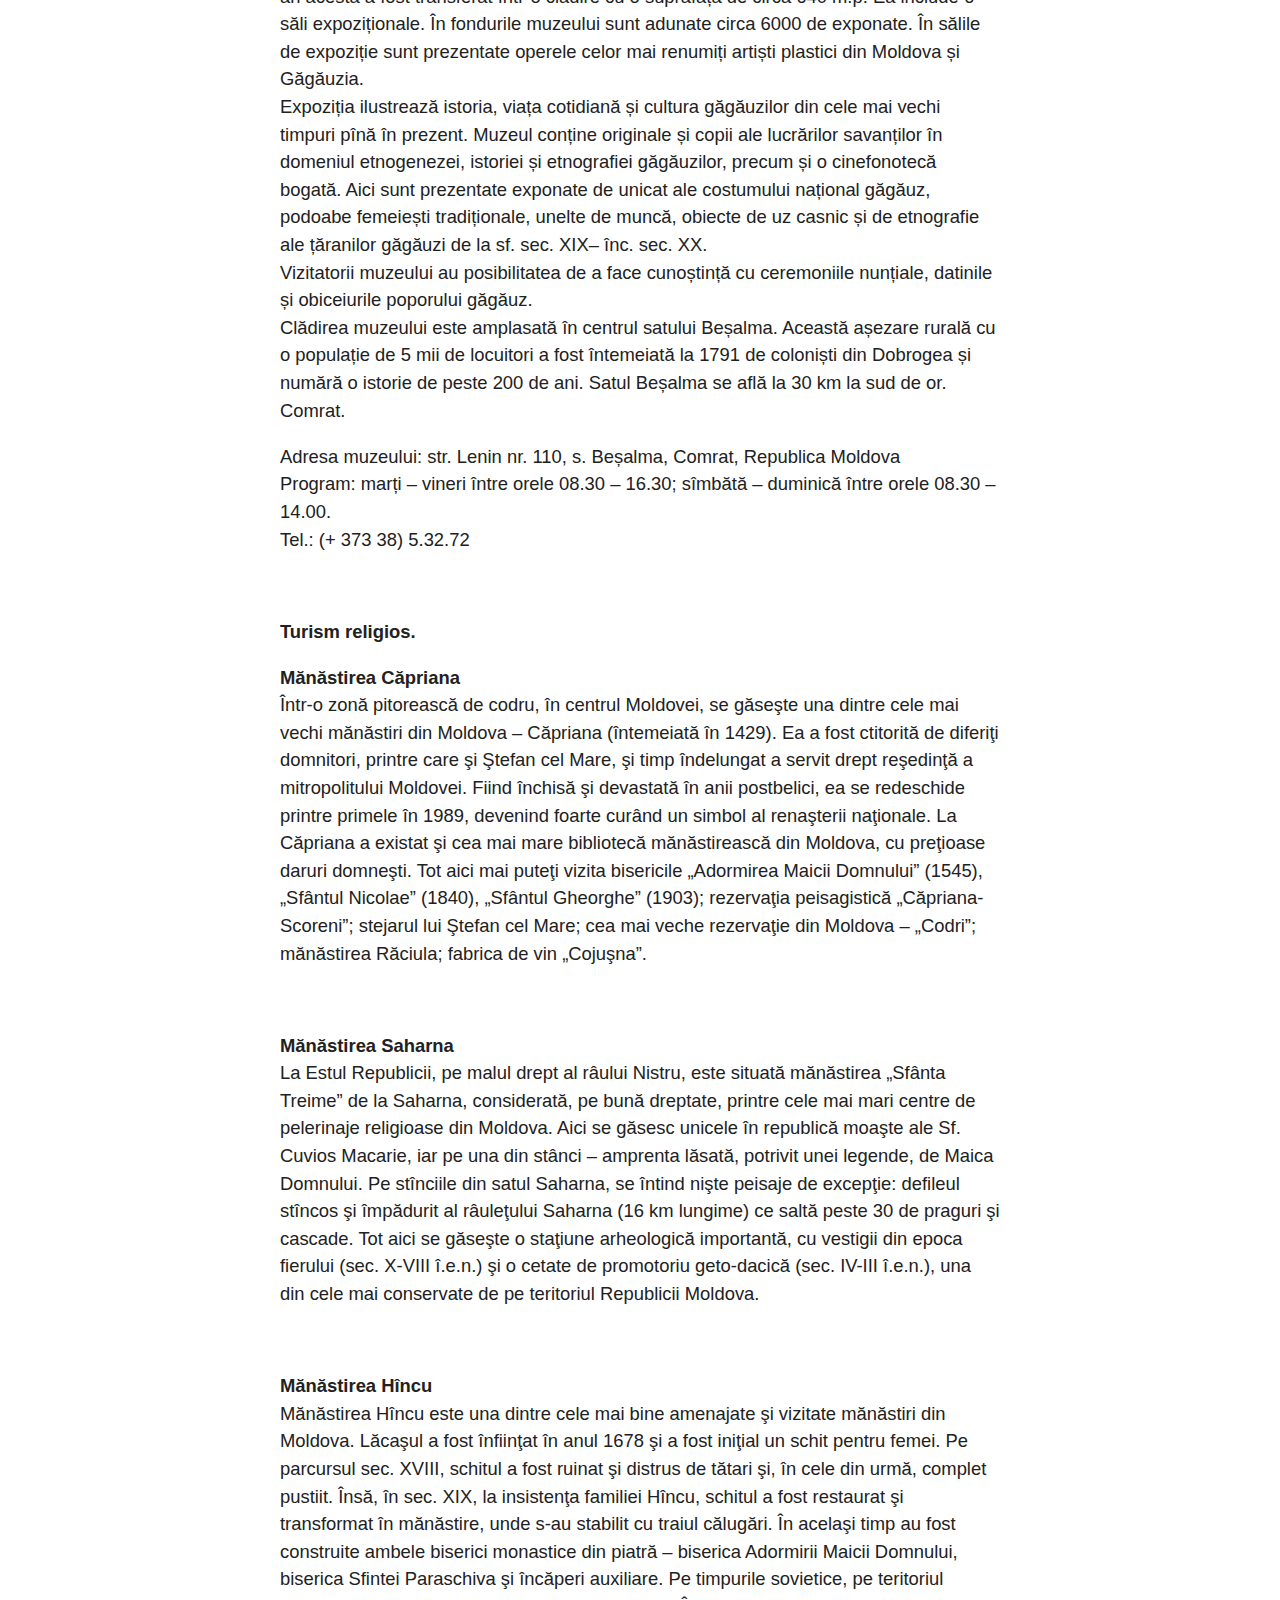
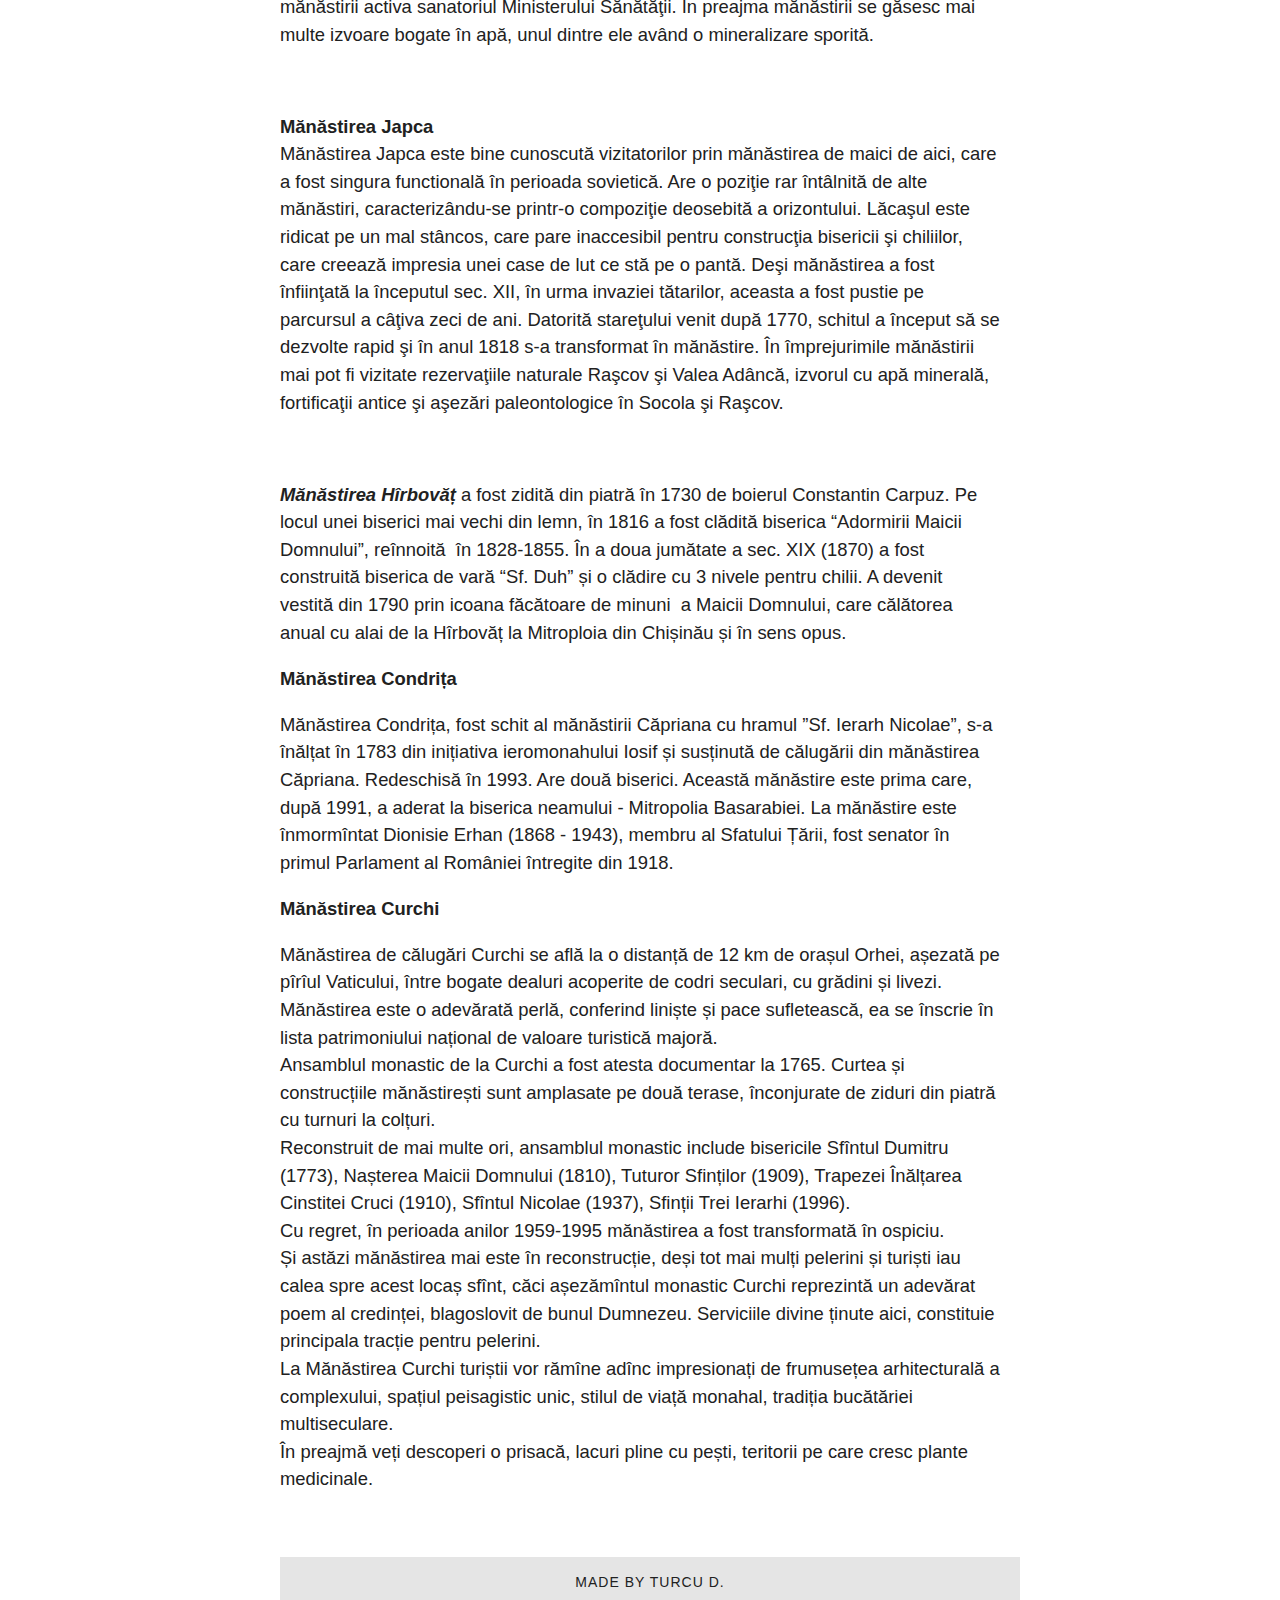
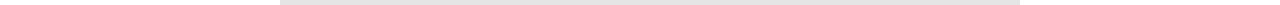
<file: destination.html>
<!DOCTYPE html>
<!--[if lt IE 7]>      <html class="no-js lt-ie9 lt-ie8 lt-ie7"> <![endif]-->
<!--[if IE 7]>         <html class="no-js lt-ie9 lt-ie8"> <![endif]-->
<!--[if IE 8]>         <html class="no-js lt-ie9"> <![endif]-->
<!--[if gt IE 8]>      <html class="no-js"> <!--<![endif]-->
<html>

<head>
    <meta charset="utf-8">
    <meta http-equiv="X-UA-Compatible" content="IE=edge">
    <title>Turism</title>
    <meta name="description" content="">
    <meta name="viewport" content="width=device-width, initial-scale=1">
    <link rel="stylesheet" href="scripts/main.css">
    <link rel="stylesheet" href="scripts/simple-min.css">
    <link rel="stylesheet" href="scripts/destination.css">

</head>

<body>
    <!--[if lt IE 7]>
            <p class="browsehappy">You are using an <strong>outdated</strong> browser. Please <a href="#">upgrade your browser</a> to improve your experience.</p>
        <![endif]-->
    <header>
        <div class "newnavbar">
            <h1 class="maintext">
                <span class="title-word primu">Mol</span><span class="title-word doilea">do</span><span class="title-word treilea">va</span>
            </h1>
            <nav style="margin-block:-25px; ">
                <a href="despre.html">Despre</a>
                <a href="geography.html">Geografie</a>
                <a href="history.html">Istorie</a>
                <a href="culture.html">Cultură</a>
                <a href="sport.html">Sport</a>
                <a href="destination.html"><strong>Turism</strong></a>
                <a href="galery.html">Galerie</a>
            </nav>
        </div>
    </header>
    <div>
        <img class="logo" src="img/logo.svg" alt="Republica Moldova">
    </div>
    <main>
        <p class="principal"><strong>Turism</strong></p>
        <img class="imagine6" src="img/moldova6.jpg">
        <p class="rtejustify"><strong>Rezervația peisagistică Trebujeni. </strong>Rezervația peisagistică Trebujeni este formată din defilee, stîncile și peșterile aflate în ele, canioanele Răututlui &nbsp;și afluenților lui Ivancea și Drăghinici între satele Furceni și Trebujeni
            cu o suprafață de circa 500 de ha. Albia Răutului aici întretaie un șir de stînci calcaroase de origine sarmațiană, formînd maluri abrupte, vaduri, cascade. O mare parte a cestui landșaft ocupă masivele de pădure Furceni (189 ha) și Trebujeni
            (497 ha), formate din gorunete monodominante. Pe pietre crește șoaldina, iar în fisurile petrelor - acul pămîntului, spinarea lupului, feriguța de stîncă, etc.</p>
        <p class="rtejustify"><strong>Stațiunea balneologică ”Nufărul alb”. </strong>Pe baza apelor minerale de la Cahul s-a construit o stațiune balneologică - ”Nufărul alb”. Aceste ape, depistate în 1956, după o anumită exploatare geologică, s-au dovedit foarte prețioase,
            ele avînd o componență chimică și energetică unică. Fiind constituită din săruri sulfuroase medii (78 mg/l), clorură de natriu și iod (22 mg/l), brom (136 mg/l) cu o mineralizare scăzută, aceste ape sînt considerate pentru tratament bune și
            foarte bune.Capacitatea stațiunii este de 500 de locuri. Apa cahuleană este folosită la tratamentul aparatului locomotor și cardiovascular, sistemului nervos central și periferic, maladiilor ficatului și rinichilor, schimbului de substanțe,
            tractului gastro-intestinal, precum și a maladiilor ginecologice și dermatologice. Stațiunea primește pacienți și din România, Ucraine, Federația Rusă, Belarus, Israel, Turcia, Polonia, Ungaria și din alte state. Se fac încercări de a folosi
            apele minerale pentru tratament la Vulcănești. (ape asemănătoare cu cele de tipul ”Esentuki” - 4) și Ceadîr-Lunga (asemănătoare cu ”Esentuki” - 4 și 7).În inima Codrului Tigheciului lîngă mănăstirea aflată aproape de satiul Haragîș se află
            Fîntîna Zînelor cu apă obișnuită, veche de circa o sută de ani.&nbsp;Un izvor cu apă obișnuită, luat sub ocrotire, se află la marginea satului Copceac, jud. Cahul.</p>
        <p class="rtejustify"><strong>Peștera Surprizelor.</strong>&nbsp;La circa 2 km de Criuleni, în fîșia de pădure de pe malul drept al Nistrului se află ”Peștera Surprizelor” cu relicve din perioada Sarmatului cu colonii de lilieci, descoperită prin anii 70ai sec. XX.
            Peștera are 3 niveluri cu numeroase săli, avene, tuneluri înșirate pe o lungime de aproximativ 1700 m. Multe dintre încăperi au primit denumiri care într-o oarecare măsură le caracterizează:&nbsp;”Camera mare”, ”Tunelul”, ”Șaua”, ”Pervazul”,
            ”Cinematograful”;&nbsp;”Tăișul”, ”Canionul”. Este necesar ca peștera să fie luată sub ocrotire, interiorul și exteriorul (intrarea în ea), menținute în curățenie. Pot fi vizitate și alte monumente geologice cum ar fi grotele și peșterile în
            stîncă și defileul cu stînci recifale de la Văratic, comuna Puhoi.</p>
        <p class="rtejustify"><strong>Stațiunea balneologică ”Codru”.&nbsp;</strong>Apa minerală de la Hîrjauca se folosește pentru tratamentul mai multor maladii. Aici se află cunoscuta&nbsp;stațiune balneologică ”Codru”, care funcționează pe baza apei minerale locale curative
            cu conținut de hidrocarbonate, sulfat și natriu, similară cu apele ”Essentuki - 17”, ”Jermuc” și ”Berezovski” și nămolul adus aici în cisterne de la Kuialnik (de lîngă Odesa). Sînt&nbsp;tratate maladiile tractului digestiv&nbsp;(gastrite,
            colite, hepatite, colicistite, pancreatite cronice, ulcer gastric și duodenal, diskinezie biliară),&nbsp;ale aparatului locomotor și de sprijin&nbsp;(artroze, artrite, osteohondroză, poliartrită),&nbsp;ale sistemului nervos central și periferic&nbsp;(radiculite,
            polinevrite, nevroze),&nbsp;ginecologice și prostatice&nbsp;cronice.</p>
        <p class="rtejustify">Policlinica de aici oferă un complex de tratamente fizioterapeutice, irigări intestinale, diagnostice funcționale, băi de salvie, acupunctură, masaj manual și subacvatic. O bună perspectivă are tratamentul postoperațional al diferitor maladii.
            Pădurea de făget-cărpinet cu stejari (unii stejari au vîrsta de 200 - 250 de ani), viile și livezile, pășunile de pe povîrnișurile satelor Hîrjauca, vecinătatea mănăstirilor Hîrbovăț, Răciula, Frumoasa și Hîncu, toate acestea formează un ansamblu
            pitoresc ce contribuie la o adevărată terapie sub cerul liber.</p>
        <p class="rtejustify">Stațiunea are o capacitate zilnică de cazare pentru 600 de pacienți, ea fiind folosită numai la nivel de 41-42%. Dacă întrecut circa 90% din pacienți erau din fostele republici unionale, în prezent majoritatea lor sînt di Republica Moldova. Se
            fac încercări de modernizare a stațiunii în scopul tragerii mai multor pacienți din alte state. Această minunată stațiune, utilată cu aparataj medical de import este încă slab cunoscută la noi și peste hotarele țării.</p>
        <p class="rtejustify"><strong>Complexul geologico-paleontologic ”Văgăuna Clocot”. </strong>Un monument de însemnătate mondială este complexul geologico-palentologic&nbsp;<em>”Văgăuna Clocot”</em>&nbsp;de lîngă comuna Blijnii Hutor din apropierea marginii de nord a
            mun. Tiraspol. Văgăuna prezintă un profil geologic de reper, de o claritate uimitoare, în care a fost depistată o concentrare unică a fosilelor și faunei din pleistocen. Comorile văgăunei au fost cercetate încă în a doua jum. a sec. XIX și
            confirmate în prima pătrime a sec. XX (1906, 1910,1925). Cercetarea sistematică a stratigrafiei și florei Văgăunii a început în anii 60 ai sec. XX cu participarea geologilor și paleontologilor din Republica Moldova, Ucraina și Rusia. Datorită
            acestui monument unic în anii 1969, 1971, 1980, 1982, 1984, 1986 în Republica Moldova au fost organizate conferințe unionale și congrese internaționale ale geologilor. În qnul 1988 aici au lucrat geologi din Ungaria și China.</p>
        <p class="rtejustify">În Văgăună, în sectorul de nord al unei cariere vechi, care s-a exploatat în ultimele decenii, pe o suprafață de 14 ha s-a păstrat cea mai valoroasă decopertare stratigrafică cu o grosime de 30 m din epoca pleistocenului cuantenar în care se identifică
            o colecție completă de straturi (peste 16) formate în timpuri și condiții geografice diferite, care conține un material bogat despre fauna, flora și condițiile naturale de cîndva, după care se poate urmări istoria evoluției naturii meleagului
            nostru pe parcursul ultimilor 700 mii de ani. Datorită plenitudinii sale, depunerile paleontologice de aici servesc drept etalon printre depunerile cuanternare din întreaga Europă.</p>
        <p class="rtejustify">Avînd în vedere unicitatea și plenitudinea obiectelor paleontologice din Văgăuna Clocot, importanța lor științifică, în 1975 două hectare de teren de aici au fost luate sub ocrotirea statului în calitate de monument natural geologico-paleontologic.
            Văgăuna Clocot trebuie să devină un muzeu geologico-paleontologic sub cerul liber, ocrotit de stat. Cea mai valoroasă colecție de materiale adunate duin Văgăună se păstrează în Muzeul paleontologic al AȘM</p>
        <p class="rtejustify"><strong>Rezervația Valea Adîncă.</strong>&nbsp;Din totalul de 19 rezervații peisagistice și naturale ale regiunii Nistrului de Mijloc, un interes deosebit reprezintă&nbsp;<strong><em>rezervația Valea Adîncă</em></strong>, care include trei defilee
            cu maluri înalte de pînă la 180 m și prăpăstioase (unul dintre care abundent împădurit, se dechide spre Nistru chiar în centrul satului Rașcov), stînci ciudate străpunse de grote și peșteri greu accesibile pentru vizitatori. Vegetația silvică
            (cu specii de stejari, frasini, arțati, tei), cu un covor ierbos în care se întîlnesc specii rare (drobișorul, siminocul, clopoței, garofițe) s-a păstrat destul de bine. În locuri prăpăstioase, pe stînci se dezvoltă se dezvoltă vegetația pietrofită.
            Văile (fundurile) defileelor sînt uscate, deaoerece apele izvoarelor se pierd în golurile carstice.</p>
        <p class="rtejustify"><strong>Pădurea Domnească. </strong>Un interes deosebit (chiar la scară europeană) reprezintă&nbsp;<strong><em>rezervația științifică ”Pădurea Domnească”</em></strong>, și care ocupă o suprafață de 6032 ha (inclusiv păduri - 5160 ha). Ea se întinde
            de la rezervația peisagstică ”Suta de Movile” din regiunea de nord-vest pee o lungime de peste 40 km în jos pe malul stîng al Prutului, între satele Cobani și Pruteni. Rezervația a fost creată în scopul păstrării celui mai reprezentativ areal
            de pădure de luncă și mlaștini (este cel mai bătrîn masiv forestier din ținut și una din cele mai vechi păduri de luncă din Europa), conservării, regenerării ecologice și restabilirii biodiversității ecositemelor din luncă. Vegetația de aici
            s-a format atît sub influența regimului apelor Prutului, cît și a sistemului de gîrle în care pătrundeau apele rîului și ale afluentului lui Camenca pînă la construcția barajului Costești-Stînca. În rezervație s-au păstrat vreo 730 specii
            de plante din cele 1200 ale florei autohtone, înregistrate în republică și peste 200 specii de animale. Cea mai mare parte a pădurii naturale din rezervație este alcătuită din arborete de stejar pedunculat (1017,7 ha), plop negru (34,8 ha).
            Diintre alte specii se întîlnesc frasinul, arinul alb și negru, salcia moale, etc.</p>
        <p class="rtejustify">Pe teritoriul rezervației ”Pădurea Domnească”, în apropierea satului Moara Domnească se află cea mai mare grupare de stejari seculari din Republica Moldova. Aici sînt cîteva pîlcuri cu o suprafață totală de 108 ha cu arbori, vîrsta cărora depășește
            200-250 de ani, unii atingînd înălțimea de 30 metri și mai mult. Printre ei se află un stejar viguros de 450 de ani, avînd o înălțime de peste 35 metri și lungimea circumferinței tulpinii la nivelul staturii umane de peste 9 metri.</p>
        <p class="rtejustify">Din subarboret fac parte alunul, coacăzul, vița de vie sălbatică (de pădure), dumbrăvița, sparanghelul, angelica, laleaua pestriță, ghiocelul alb, viorelele, bujorul, lăcrămioara. Această floră de baltă și de stepă formează o oază de adăpost pentru
            fauna sărăcită din republică. În rezervație sînt atestate peste 80 de specii de plante rare, incluse în cartea roșiea Republicii Moldova. Din speciile faunistice rare de aici fac parte cerbul nobil, jderul d pădure, jderul depiatră, pisica
            sălbatică, vidra, nevăstuica; din păsărri - lopătarul, lebăda, egreta mare albă, ciocănitoarea neagră. Se întîlnește broasca țestoasă de bltă ș.a. Sînt căprioare și mistreți.</p>
        <p class="rtejustify">În rezervație, în apropierea satului Balatina există o colonie unică de păsări de baltă (peste 100 de cuiburi) cu denumirea de ”Țara Bîtlanilor”. Colonia este formată din stîrcul (bîtlanul) cenușiu, stîrcul de noapte, egreta mică, păsări elegante
            și rare.Stabilirea egretei a determinat prezența și concentrarea în acest loc a unor specii de răpitoare, cum ar fi pisica sălbatică, vulpea, jderul de pădure, cîinele enot.&nbsp;</p>
        <p class="rtejustify">&nbsp;</p>
        <p class="rtejustify"><strong>Turism vitivinicol. </strong></p>
        <p class="rtejustify"><strong>Vinăria „Mileştii Mici”</strong><br> Crama de la Mileştii Mici a intrat în 2007 în Cartea Recordurilor, după ce a fost validată ca fiind cea mai lungă din lume şi cu cea mai mare capacitate de depozitare. La ora actuală, reprezintă un
            oraş vinicol subteran cu o lungime totală a galeriilor de peste 200 kilometri, cu străzi ce poartă numele vinurilor renumite şi de-a lungul cărora sunt amplasate budane de stejar şi cisterne cu o capacitate totală de 65 de milioane de litri,
            cu cascade subterane, săli de degustare şi cişmele. În Colecţia de aur a Combinatului de Vinuri „Mileştii Mici” se păstrează circa două milioane de butelii de vinuri alese. Mai puteţi vizita „Moşia lui Maniuc Bei” şi depozitele de vin „Mileştii
            Mici”.
        </p>
        <p class="rtejustify"><strong>Vinăria Purcari</strong><br> La sudul Moldovei, într-o zonă liniştită, pe o muchie de deal, se înalţă o cetate renovată. Anume aici se produc minunatele vinuri de Purcari, apreciate cu premii şi medalii la cele mai importante festivaluri
            internaţionale în ultimii 150 de ani. Ar fi păcat să vizitezi ţara noastră şi să nu guşti din vinul de Purcari pe care, cică, însăşi Regina Marii Britanii îl servea în fiecare zi la masă, încă din 1974. Vinăria se mândreşte cu galerii subterane
            care adăpostesc o colecţie remarcabilă de vinuri cu brandul Purcari, printre care se numără exemplare care datează încă din anul 1948. Vinurile din Purcari concurează cu cele mai renumite vinuri din Burgundia şi Bordeaux. „Negru de Purcari”
            a înfrumuseţat masa împăratului rus Nicolai II, iar în beciurile de vin ale reginei britanice Victoria, care era cunoscută datorită gusturilor sale exigente, întotdeauna s-a păstrat vinul din Purcari. Aceste vinuri au obţinut mai mult de 30
            de medalii la diferite concursuri.</p>
        <p class="rtejustify">&nbsp;<strong>Vinăria Cricova</strong><br> Cele mai mari beciuri din lume se găsesc în Moldova, la doar câţiva kilometri spre nord de Chişinău, în localitatea Cricova. Aici se întinde în subteran un adevărat oraş al vinificatorilor, cu străzi,
            săli de degustare, depozite etc. Lungimea totală a galeriilor de la Cricova depăşeşte 60 km în subteran. În liniştea subsolurilor de aici, 30 milioane de litri de vin îşi capătă calităţile sale preţioase şi incomparabile. Pe străzile subterane
            „Cabernet”, „Feteasca”, „Pinot” se pot deplasa autobuze cu turişti, însoţiţi de ghizi experimentaţi. Vinoteca Cricova dispune de cea mai bogată colecţie pe întreg spaţiul ex-sovietic. În Cricova sunt produse vinuri spumante, respectându-se
            cu stricteţe tehnologia clasică franceză. Astfel, Cricova a devenit o veritabilă carte de vizită a Moldovei.</p>
        <p class="rtejustify"><strong>Chateau Vartely</strong></p>
        <p class="rtejustify">Chateau Vartely este un complex turistic modern, aflat la doar 45 km departare de Chișinau, în apropierea orașului Orhei. Standarte occidentale, deservire profesională, programe speciale – toate acestea le propune complexul turistic "Chateau Vartely”
            – ce reprezinta 4 case de tip hotelier, 2 săli de restaurant, 3 săli pentru degustare, o curte interioara imensa amenjată, special pentru a vă simți liber și confortabil în sânul naturii.<br> Compania “Chateau Vartely”, va întîlni ospitalier
            pe fiecare vizitator în gospodăria sa vinicolă, transformînd degustarea într-o adevărată sărbătoare pentru acei, care măcar o clipă a încercat să pătrundă în tainele acestor băuturi divine. În aşa fel, fiecare vizitator poate să aleagă vinul
            care cel mai mult îi convine. Fiindcă, în Moldova nici un vin nu-l repetă pe celălalt. Cunoscătorii, vor descoperi un buchet de vinuri, care aminteşte dinamismul şi rafinamentul dansului moldovenesc. Ve-ţi fi ajutaţi să înţelegeţi mai bine
            Moldova – unica ţară pe harta lumii, care prin configurarea sa seamănă cu un strugure de poamă.</p>
        <p class="rtejustify"><strong>Beciurile din Brănești</strong></p>
        <p class="rtejustify">&nbsp;Beciurile din Brănești sunt situate intr-o zona frumoasă de padure, în coasta Orheiului Vechi. Pivnițele din Branești se întind pe o distanta de 58&nbsp; km la o adincime de 60 m sub pamint si au o suprafata de 75 ha.<br> Pivnitele din Branesti
            dispun de 2 sali de degustare cu o arhitectura impresionanta, una dintre ele se afla chiar în mediul subteran. Acestea sunt lucrate în lemn și metal și reproduc imagini legate de cultivarea viței de vie și de producere a vinului.&nbsp;<br>            Remediindu-va în acest loc minunat, placerea va fi mult mai mare cind veți degusta cele mai bune vinuri si veți servi bucate traditionale, zeama ca la Branesti, placintele, mici ca la Branesti, tocanita din iepure si alte bucate preparate
            de&nbsp; bucatari iscusiti.&nbsp;<br> Aici veti avea posibilitatea să savurați&nbsp; vinuri albe fine si roșii de colecție, vinuri spumante, bucate tradiționale moldovenești.</p>
        <p class="rtejustify">&nbsp;</p>
        <p class="rtejustify"><strong>Turism cultural. </strong></p>
        <p class="rtejustify"><strong>Muzeul Naţional de Artă din Moldova.&nbsp;</strong>Muzeul Naţional de Artă din Moldova, amplasat în centrul oraşului Chişinău, este singura instituţie de acest profil din Republica Moldova. Muzeul are în gestiune trei edificii reprezentative,
            monumente de arhitectură de la cumpăna&nbsp; sec. XIX-XX.&nbsp;<strong><em>Casa Vladimir Herţa</em></strong>, construită în 1906, reprezintă o mostră de barocco vienez, cu numeroase ornamente modelate pe faţada principală. Este unul dintre
            cele mai frumoase edificii istorice din Chişinău, având un farmec deosebit, graţie decoraţiei somptuoase. Un bogat veşmânt decorativ în relief este plasat în partea superioară a faţadei principale, încununate cu cupole de diverse forme. Printre
            autorii proiectului imobilului se remarcă arhitectul austriac Heinrich Lonski, care a mai realizat în Chişinău şi clădirea Adunării Nobilimii.&nbsp;<strong><em>Casa Kligman</em></strong>, cel de-al doilea edificiu, construit în anul 1897,
            a aparţinut avocatului Moisei Kligman şi se caracterizează prin stilul neoclasicist în care predomină linia şi rigoarea. Se crede că arhitectul proiectului acestui edificiu a fost Mihail Cecheruli-Cuş. Din anul 1989, întreaga activitate expoziţională
            şi administrativă a Muzeului Naţional de Artă al Moldovei se desfăşoară în sediul&nbsp;<strong><em>Natalia Dadiani</em></strong>. Construit în 1900-1901, după un proiect al arhitectului Alexandru Bernardazzi şi specific stilului neoclasicist
            cu elemente gotice, acest edificiu rămâne un model al arhitecturii civile de la sfârşitul sec. XIX- începutul sec. XX. Clădirea, construită la iniţiativa principesei Natalia Dadiani şi finanţată de aceasta, a găzduit un gimnaziu de fete, care
            a purtat numele principesei până în 1940. Actualmente, patrimoniul Muzeului Naţional de Artă al Moldovei&nbsp; numără peste 39 000 de opere şi reflectă dezvoltarea artelor plastice din sec. XV-XXI.</p>
        <p class="rtejustify"><strong>Cetatea Tighina</strong> este cea mai puternică dintre cetățile medievale ale Moldovei, este menționată sub această denumire pentru prima dată în gramota domnitorului Alexandru cel Bun în 1408. La origine cetatea are un punct fortificat
            al romanilor, după care a fost reconstruită de genovezi și apoi ridicată la rang mare de cetate de apărare în sec. XVI de către Ștefan cel Mare.</p>
        <p class="rtejustify">Ca și cetatea Sorocii, această fortăreață a fost zidită în piatră pe timpul lui Petru Rareș, conform unui plan patrulater cu turnuri rotunde și dreptunghiulare. Fiind cucerită în 1538 de către sultanul turc Soliman Magnificul, este reconstruită
            după proiectul &nbsp;arhitectului Sinan, devenind reședință turcească, numită Bender (din turcă - ”port”). În 1705 - 1707 suprafața cetății este lărgită și modernizată sub supravegherea turcilor de către domnitorul Moldovei Antioh Cantemir.</p>
        <p class="rtejustify">Cetatea Tighina se constituie într-un ansamblu arhitectonic cu plan în formă de patrulater neregulat, înconjurat de ziduri late, cu grosimea de 2,3 - 3 m și înalte, din piatră de calcar și cărămidă, avînd 10 bastioane pentru artilerie la colțuri
            și 11 turnuri și 6 porți, fiind înconjurată de un șanț de piatră. După ultima luptă din cadrul războaielor ruso-turcești, în 1806 cetatea a intrat în posesia autorităților militare imperiale rusești, acestea devenind stăpîne ”legitime” aici
            în 1812, după ocuparea Basarabiei. Din 1944 în cetate se instaurează unitățile militare sovietice, devenite din 1991 de ocupație, ale Federației Ruse, care au rămas aici pînă în prezent.</p>
        <p class="rtejustify"><strong>Muzeul Național de Etnografie și Istorie Naturală</strong></p>
        <p class="rtejustify">Muzeul Național de Etnografie și Istorie Naturală a fost fondat în 1889 și este cel mai vechi muzeu din Republica Moldova, fiind și deținătorul celor mai bogate și valoroase colecții.Pe percursul a mai bine de un secol el a acumulat un patrimoniu
            de pste 135 de mii de piese de valoare națională, europeană, și mondială, multe dintre ele fiind expuse și în țările Europei, Americii, Asiei și Africii.<br> Fondul muzeului este alcătuit din colecții ce reflectă istoria natural, natura, etnografia,
            arheologia, istoria, cărțile vechi ș.a.&nbsp;<br> Colecțiile petrografice și paleontologice reflect istoria geololgică a Pămîntului și evoluția lumii organice, conținînd relicve ale florei și faunei, care s-au perindat în diverse perioade
            geologice. Mîndria Muzeului o constituie scheletul integral al unui Deinotherium gigantissimus cu vîrsta de 7 milioane de ani.&nbsp;<br> Natura contemporană este repreyentată prin colecțiile botanice și zoologice. Un interes deosebit prezintă
            ierbarul și animalele naturalizate la sf. sec. al XIX-lea – înc. sec. al XX-lea, speciile deja dispărute din mediul natural al Republicii Moldova. Grădina Botanică, organizată în 1906 în preajma muzeului, completează colecțiile botanice.<br>            Evoluția culturii comunităților umane este reflectată în colecții arheologice, numismatice, istorice, etnografice și de artă. În custodia Muzeului se află renumitele tezaure de la Cărbuna, Chetroșica și Lărguța, valoroase colecții de port
            popular, ceramic, țesături, arhitectură populară, mobilier, instrumente muzicale, etc. Aici se păstrează cea mai reprezentativă colecție de covoare moldovenești (sec. XVIII-XX).<br> Expoziția de bază a Muzeului - Natura. Omul. Cultura - propune
            o incursiune în istoricul relațiilor dintre om și natură, făcînd relevante procesele complexe, de mare importanță prin înțelegerea rostului omului în Univers.<br> Muzeul mai oferă și o sală de expoziții temporare (tematice), în care se organizează
            vernisaje atît din colecțiile proprii, cît și din colecțiile ale altor muzee.<br> Muzeul Național de Etnografie și Istorie Naturală este amplasat în central orașului Chișinău, alcătuind un complex architectural-istoric din perioada modernă.<br>            Adresa muzeului: mun. Chișinău, str. M. Kogălniceanu, nr. 82.<br> Program: marți – duminică între orele 10.00 – 17.00.<br> Tel.: (+ 373 2) 24.40.02; 24.00.56<br> &nbsp;
        </p>
        <p class="rtejustify"><strong>Cetatea Soroca</strong></p>
        <p class="rtejustify">Cetatea Soroca este unicul monument al epocii medievale din spaţiul pruto-nistrean, care s-a păstrat aproape integral. Este construită din piatră şi situată pe cursul de mijloc al Nistrului, unde existau patru vaduri: Otaci, Soroca, Vadu Raşcov
            şi Rîbniţa. A apărut pe locul unei factorii genoveze, o străveche colonie cu numele „Olihonia”, menţionată şi în cunoscuta lucrare a lui D. Cantemir „Descrierea Moldovei”. Construită la 1499 din porunca lui Ştefan сel Mare din lemn şi pămînt,
            reconstruită de Petru Rareş în timpul celei de-a doua domnii, de meşteri din Transilvania, care cunoşteau rînduiala cetăţilor mediteraniene. Are analogie, în unele elemente de fortificaţie şi apărare cu&nbsp;Castelul del Monte (Italia), şi
            cu cele de la Queenborough, Walmer şi Deal din comitatul Kent, Anglia.</p>
        <p class="rtejustify"><strong>Muzeul „Casa Bunicii”</strong></p>
        <p class="rtejustify">Pe malul rîului Prut, în s. Bisericani, com. Cuhneşti, r-nul Glodeni a fost inaugurat muzeul „Casa Bunicii”. Ideea în sine nu este inedită. Şi la Predeal, pe Valea Prahovei găsiţi un muzeu cu acelaşi nume. Mai mult, în s. Palanca, r-nul Călăraşi
            puteţi vizita muzeul „Casa Părintească".&nbsp;</p>
        <p class="rtejustify">Gazdă a muzeului „Casa Bunicii” este dna Nina Ceban, care realizînd această idee i-a adus un omagiu&nbsp;mamei sale, Natalia Ceban, rămasă văduvă de război cu patru copii…</p>
        <p class="rtejustify">&nbsp;Muzeul este situat într-o casă tradiţională de ţară cu o tindă şi trei odăi, una dintre care este&nbsp;<em>Casa mare</em>. Muzeul îşi propune repunerea în valoare a tradiţiilor, obiceiurilor şi îndeletnicirilor bunicilor şi străbunicilor
            noastre, cum ar fi torsul şi ţesutul lînii, confecţionarea diverselor obiecte, pe care noi astăzi le numim&nbsp;<em>de artizanat</em>.</p>
        <p class="rtejustify">&nbsp;Îmbinînd perfect tradiţiile muzeale de prezentare a obiectelor, cu cele ale turismului rural de plasare în cadrul vieţii satului, muzeul oferă vizitatorilor bucate tradiţionale, plimbări cu căruţa trasă de doi cai, vizitarea stînii din apropiere
            ş.a.
        </p>
        <p class="rtejustify"><strong>Muzeul Găgăuz de Istorie și Etnografie</strong></p>
        <p class="rtejustify">Muzeul Găgăuz Național de Istorie și Etnografie a fost fondat în satul Beșalma la 16 septembrie 1966. Din 1988 muzeul poartă numele fondatorului său D. N. Cara Cioban, om ilustru care a contribuit la dezvoltarea mai multor domenii de artă. După
            absolvirea institutului de literatură "M. Gorki" din Moscova el a devenit membru al Uniunii Scriitorilor din URSS. D.N. Cara Cioban este autorul a 12 culegeri de povești, poezii și piese. Era interesat de pctură, sculptură și arta cinematografiei.
            Pedagog talentat, D.N. Cara Cioban se numără printre primii profesori de limbă găgăuză, predînd acest obiect între anii 1958 – 1962. Dar pasiunea cea mare a ilustrului om a fost muzeul.<br> Din 1972 Muzeul Găgăuz de Istorie și Etnografie a
            devenit o instituție de stat. În același an acesta a fost transferat într-o clădire cu o suprafață de circa 640 m.p. Ea include 6 săli expoziționale. În fondurile muzeului sunt adunate circa 6000 de exponate. În sălile de expoziție sunt prezentate
            operele celor mai renumiți artiști plastici din Moldova și Găgăuzia.<br> Expoziția ilustrează istoria, viața cotidiană și cultura găgăuzilor din cele mai vechi timpuri pînă în prezent. Muzeul conține originale și copii ale lucrărilor savanților
            în domeniul etnogenezei, istoriei și etnografiei găgăuzilor, precum și o cinefonotecă bogată. Aici sunt prezentate exponate de unicat ale costumului național găgăuz, podoabe femeiești tradiționale, unelte de muncă, obiecte de uz casnic și
            de etnografie ale țăranilor găgăuzi de la sf. sec. XIX– înc. sec. XX.<br> Vizitatorii muzeului au posibilitatea de a face cunoștință cu ceremoniile nunțiale, datinile și obiceiurile poporului găgăuz.<br> Clădirea muzeului este amplasată în
            centrul satului Beșalma. Această așezare rurală cu o populație de 5 mii de locuitori a fost întemeiată la 1791 de coloniști din Dobrogea și numără o istorie de peste 200 de ani. Satul Beșalma se află la 30 km la sud de or. Comrat.</p>
        <p class="rtejustify">Adresa muzeului: str. Lenin nr. 110, s. Beșalma, Comrat, Republica Moldova<br> Program: marți – vineri între orele 08.30 – 16.30; sîmbătă – duminică între orele 08.30 – 14.00.<br> Tel.: (+ 373 38) 5.32.72</p>
        <p class="rtejustify">&nbsp;</p>
        <p class="rtejustify"><strong>Turism religios. </strong></p>
        <p class="rtejustify"><strong>Mănăstirea Căpriana</strong><br> Într-o zonă pitorească de codru, în centrul Moldovei, se găseşte una dintre cele mai vechi mănăstiri din Moldova – Căpriana (întemeiată în 1429). Ea a fost ctitorită de diferiţi domnitori, printre care
            şi Ştefan cel Mare, şi timp îndelungat a servit drept reşedinţă a mitropolitului Moldovei. Fiind închisă şi devastată în anii postbelici, ea se redeschide printre primele în 1989, devenind foarte curând un simbol al renaşterii naţionale. La
            Căpriana a existat şi cea mai mare bibliotecă mănăstirească din Moldova, cu preţioase daruri domneşti. Tot aici mai puteţi vizita bisericile „Adormirea Maicii Domnului” (1545), „Sfântul Nicolae” (1840), „Sfântul Gheorghe” (1903); rezervaţia
            peisagistică „Căpriana-Scoreni”; stejarul lui Ştefan cel Mare; cea mai veche rezervaţie din Moldova – „Codri”; mănăstirea Răciula; fabrica de vin „Cojuşna”.</p>
        <p class="rtejustify">&nbsp;</p>
        <p class="rtejustify"><strong>Mănăstirea Saharna</strong><br> La Estul Republicii, pe malul drept al râului Nistru, este situată mănăstirea „Sfânta Treime” de la Saharna, considerată, pe bună dreptate, printre cele mai mari centre de pelerinaje religioase din Moldova.
            Aici se găsesc unicele în republică moaşte ale Sf. Cuvios Macarie, iar pe una din stânci – amprenta lăsată, potrivit unei legende, de Maica Domnului. Pe stînciile din satul Saharna, se întind nişte peisaje de excepţie: defileul stîncos şi
            împădurit al râuleţului Saharna (16 km lungime) ce saltă peste 30 de praguri şi cascade. Tot aici se găseşte o staţiune arheologică importantă, cu vestigii din epoca fierului (sec. X-VIII î.e.n.) şi o cetate de promotoriu geto-dacică (sec.
            IV-III î.e.n.), una din cele mai conservate de pe teritoriul Republicii Moldova.</p>
        <p class="rtejustify">&nbsp;</p>
        <p class="rtejustify"><strong>Mănăstirea Hîncu</strong><br> Mănăstirea Hîncu este una dintre cele mai bine amenajate şi vizitate mănăstiri din Moldova. Lăcaşul a fost înfiinţat în anul 1678 şi a fost iniţial un schit pentru femei. Pe parcursul sec. XVIII, schitul a
            fost ruinat şi distrus de tătari şi, în cele din urmă, complet pustiit. Însă, în sec. XIX, la insistenţa familiei Hîncu, schitul a fost restaurat şi transformat în mănăstire, unde s-au stabilit cu traiul călugări. În acelaşi timp au fost construite
            ambele biserici monastice din piatră – biserica Adormirii Maicii Domnului, biserica Sfintei Paraschiva şi încăperi auxiliare. Pe timpurile sovietice, pe teritoriul mănăstirii activa sanatoriul Ministerului Sănătăţii. În preajma mănăstirii
            se găsesc mai multe izvoare bogate în apă, unul dintre ele având o mineralizare sporită.</p>
        <p class="rtejustify">&nbsp;</p>
        <p class="rtejustify"><strong>Mănăstirea Japca</strong><br> Mănăstirea Japca este bine cunoscută vizitatorilor prin mănăstirea de maici de aici, care a fost singura functională în perioada sovietică. Are o poziţie rar întâlnită de alte mănăstiri, caracterizându-se
            printr-o compoziţie deosebită a orizontului. Lăcaşul este ridicat pe un mal stâncos, care pare inaccesibil pentru construcţia bisericii şi chiliilor, care creează impresia unei case de lut ce stă pe o pantă. Deşi mănăstirea a fost înfiinţată
            la începutul sec. XII, în urma invaziei tătarilor, aceasta a fost pustie pe parcursul a câţiva zeci de ani. Datorită stareţului venit după 1770, schitul a început să se dezvolte rapid şi în anul 1818 s-a transformat în mănăstire. În împrejurimile
            mănăstirii mai pot fi vizitate rezervaţiile naturale Raşcov şi Valea Adâncă, izvorul cu apă minerală, fortificaţii antice şi aşezări paleontologice în Socola şi Raşcov.</p>
        <p class="rtejustify">&nbsp;</p>
        <p class="rtejustify"><strong><em>Mănăstirea Hîrbovăț</em></strong>&nbsp;a fost zidită din piatră în 1730 de boierul Constantin Carpuz. Pe locul unei biserici mai vechi din lemn, în 1816 a fost clădită biserica “Adormirii Maicii Domnului”, reînnoită &nbsp;în 1828-1855.
            În a doua jumătate a sec. XIX (1870) a fost construită biserica de vară “Sf. Duh” și o clădire cu 3 nivele pentru chilii. A devenit vestită din 1790 prin icoana făcătoare de minuni &nbsp;a Maicii Domnului, care călătorea anual cu alai de la
            Hîrbovăț la Mitroploia din Chișinău și în sens opus.</p>
        <p class="rtejustify"><strong>Mănăstirea Condrița</strong></p>
        <p class="rtejustify">Mănăstirea Condrița, fost schit al mănăstirii Căpriana cu hramul ”Sf. Ierarh Nicolae”, s-a înălțat în 1783 din inițiativa ieromonahului Iosif și susținută de călugării din mănăstirea Căpriana. Redeschisă în 1993. Are două biserici. Această mănăstire
            este prima care, după 1991, a aderat la biserica neamului - Mitropolia Basarabiei. La mănăstire este înmormîntat Dionisie Erhan (1868 - 1943), membru al Sfatului Țării, fost senator în primul Parlament al României întregite din 1918.</p>
        <p class="rtejustify"><strong>Mănăstirea Curchi</strong></p>
        <p class="rtejustify">Mănăstirea de călugări Curchi se află la o distanță de 12 km de orașul Orhei, așezată pe pîrîul Vaticului, între bogate dealuri acoperite de codri seculari, cu grădini și livezi.&nbsp;<br> Mănăstirea este o adevărată perlă, conferind liniște și
            pace sufletească, ea se înscrie în lista patrimoniului național de valoare turistică majoră.<br> Ansamblul monastic de la Curchi a fost atesta documentar la 1765. Curtea și construcțiile mănăstirești sunt amplasate pe două terase, înconjurate
            de ziduri din piatră cu turnuri la colțuri.&nbsp;<br> Reconstruit de mai multe ori, ansamblul monastic include bisericile Sfîntul Dumitru (1773), Nașterea Maicii Domnului (1810), Tuturor Sfinților (1909), Trapezei Înălțarea Cinstitei Cruci
            (1910), Sfîntul Nicolae (1937), Sfinții Trei Ierarhi (1996).<br> Cu regret, în perioada anilor 1959-1995 mănăstirea a fost transformată în ospiciu.<br> Și astăzi mănăstirea mai este în reconstrucție, deși tot mai mulți pelerini și turiști
            iau calea spre acest locaș sfînt, căci așezămîntul monastic Curchi reprezintă un adevărat poem al credinței, blagoslovit de bunul Dumnezeu. Serviciile divine ținute aici, constituie principala tracție pentru pelerini.<br> La Mănăstirea Curchi
            turiștii vor rămîne adînc impresionați de frumusețea arhitecturală a complexului, spațiul peisagistic unic, stilul de viață monahal, tradiția bucătăriei multiseculare.<br> În preajmă veți descoperi o prisacă, lacuri pline cu pești, teritorii
            pe care cresc plante medicinale.</p>
        <p>&nbsp;</p>
    </main>
    <div class="footerCopyright">
        <span>Made by Turcu D.</span>
    </div>
</body>

</html>
</file>
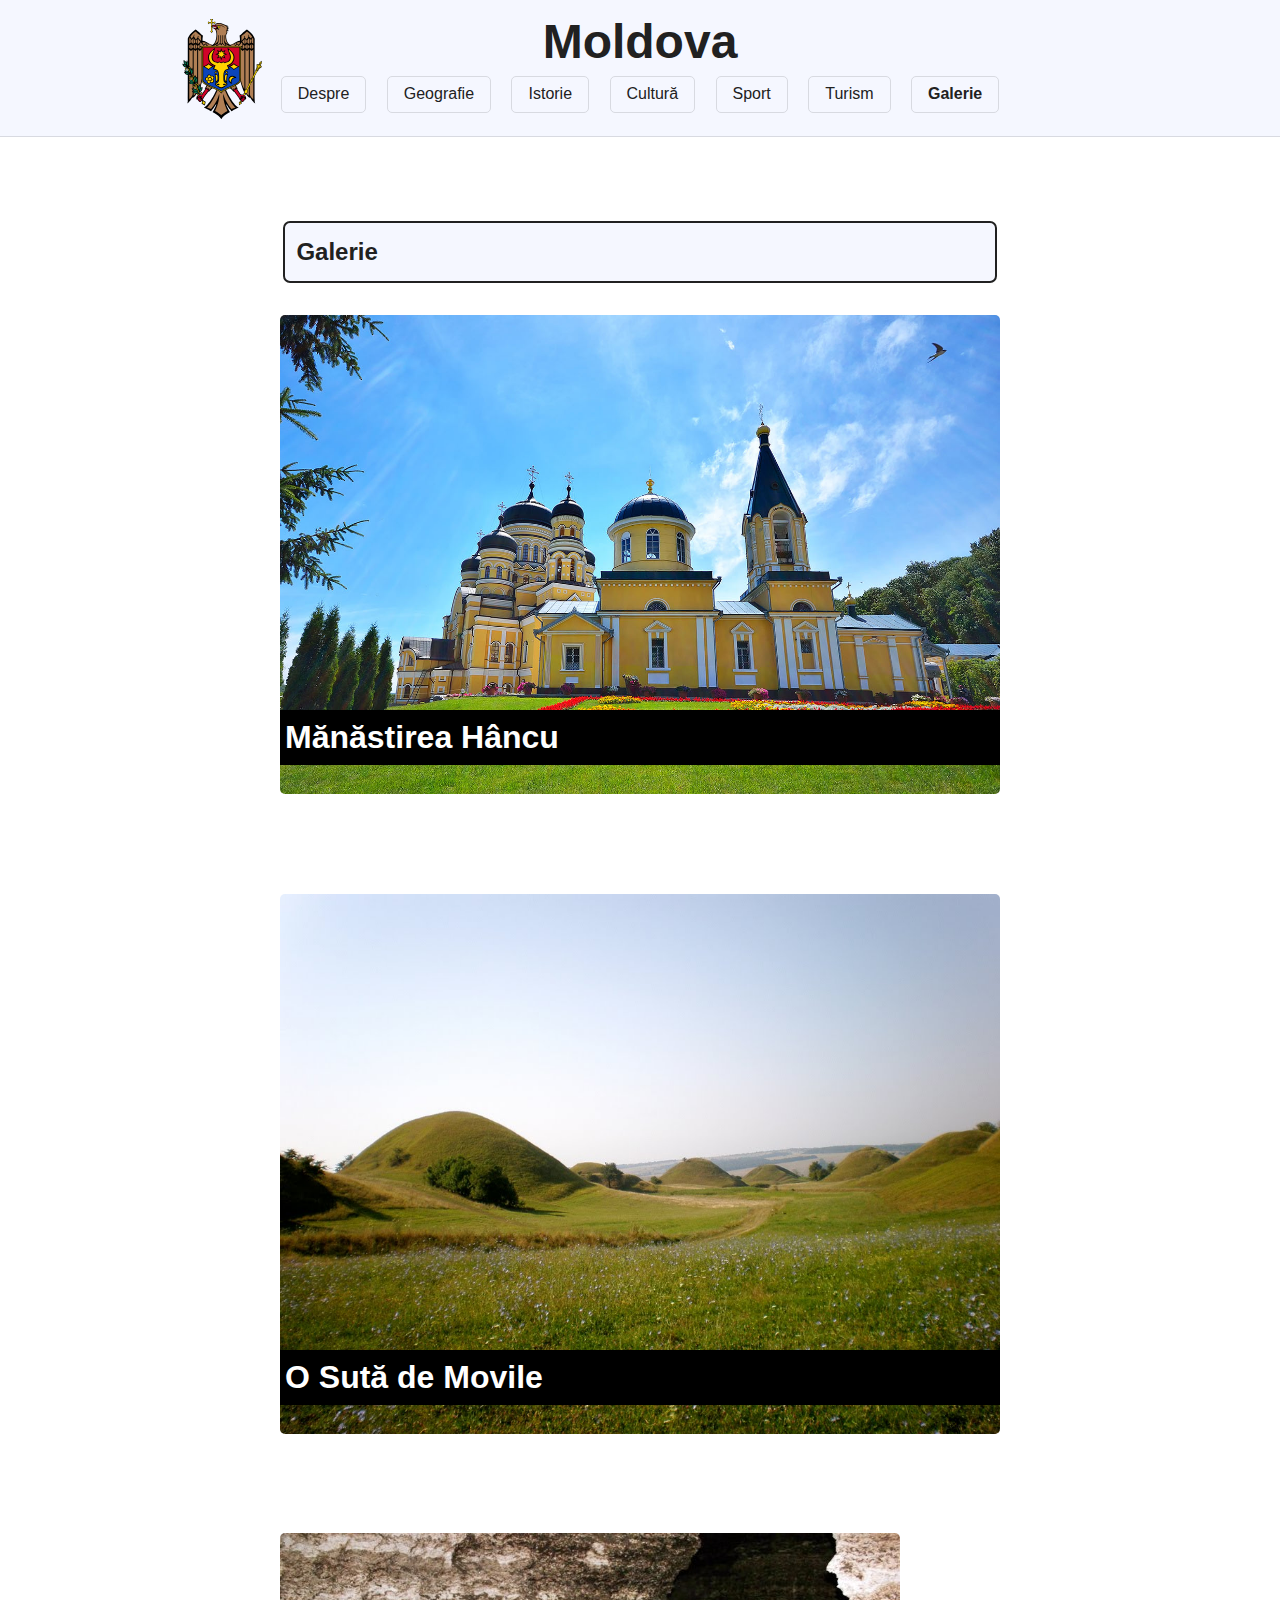
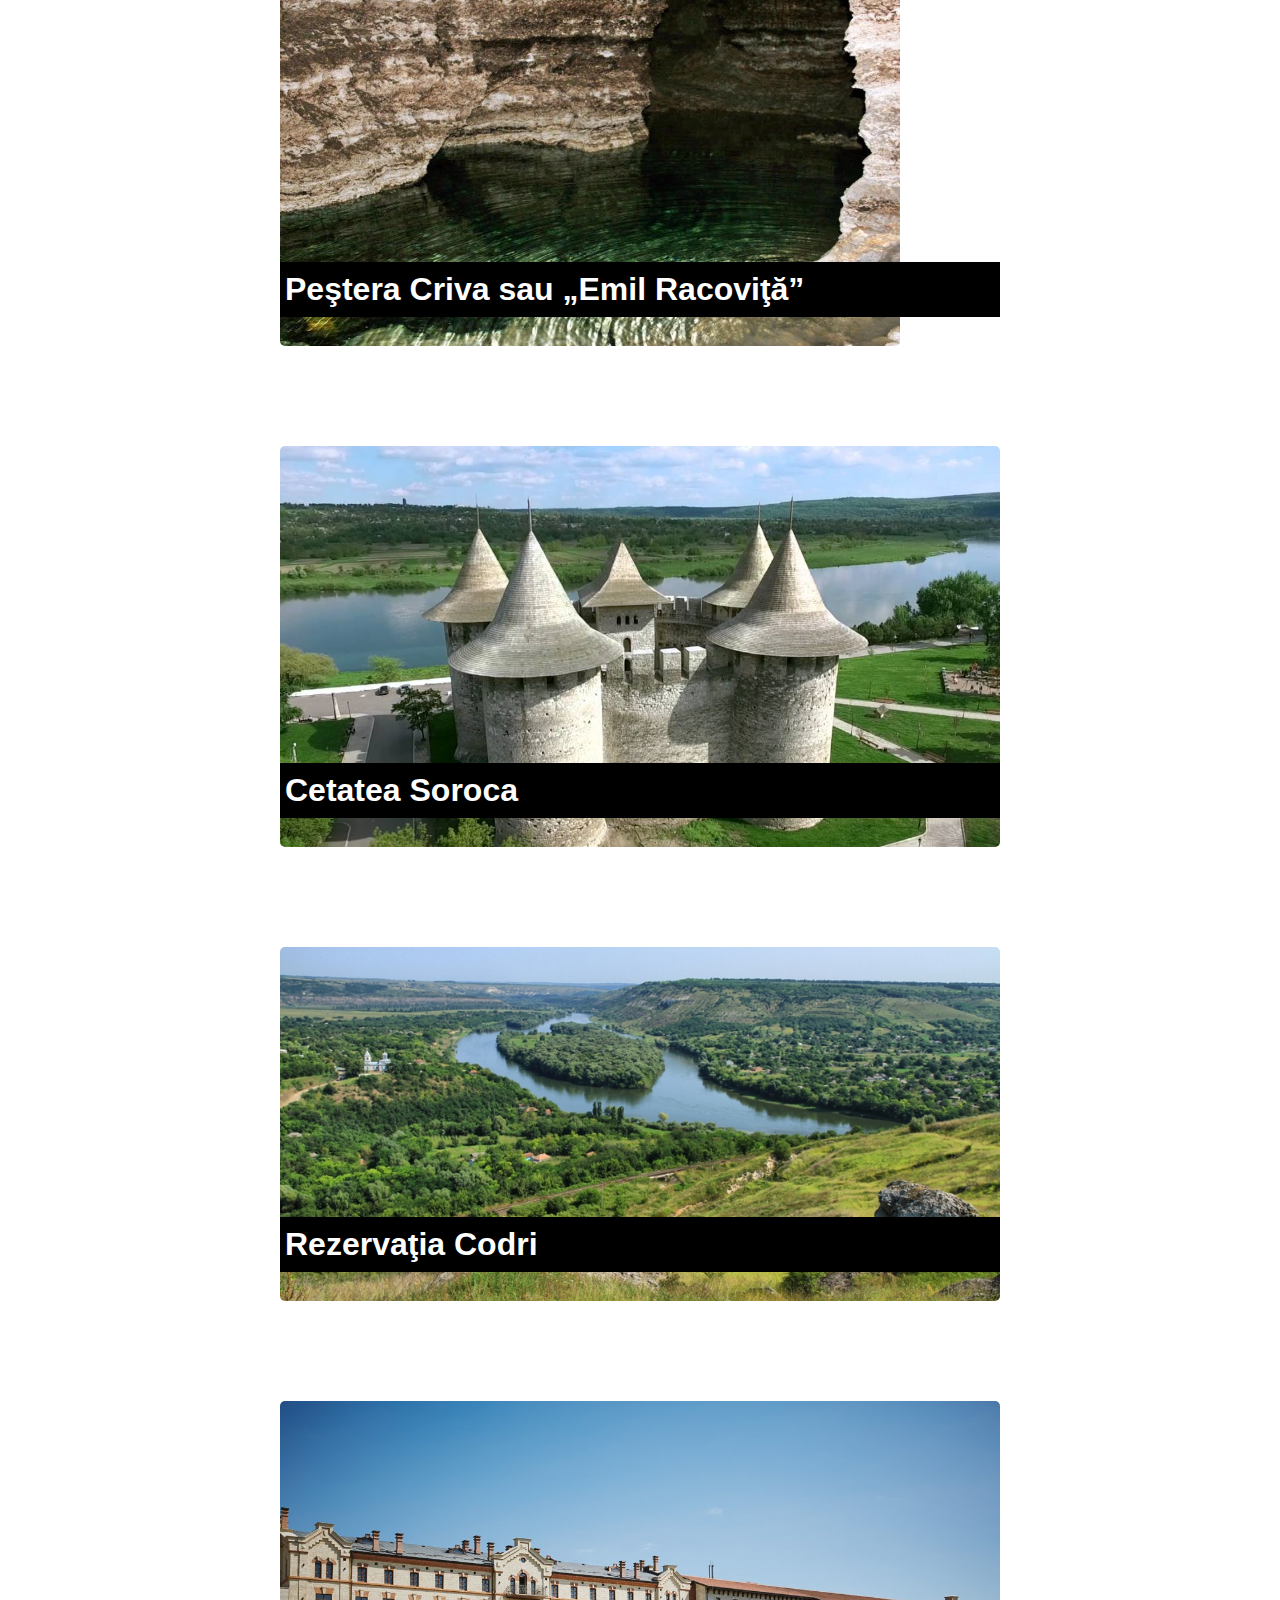
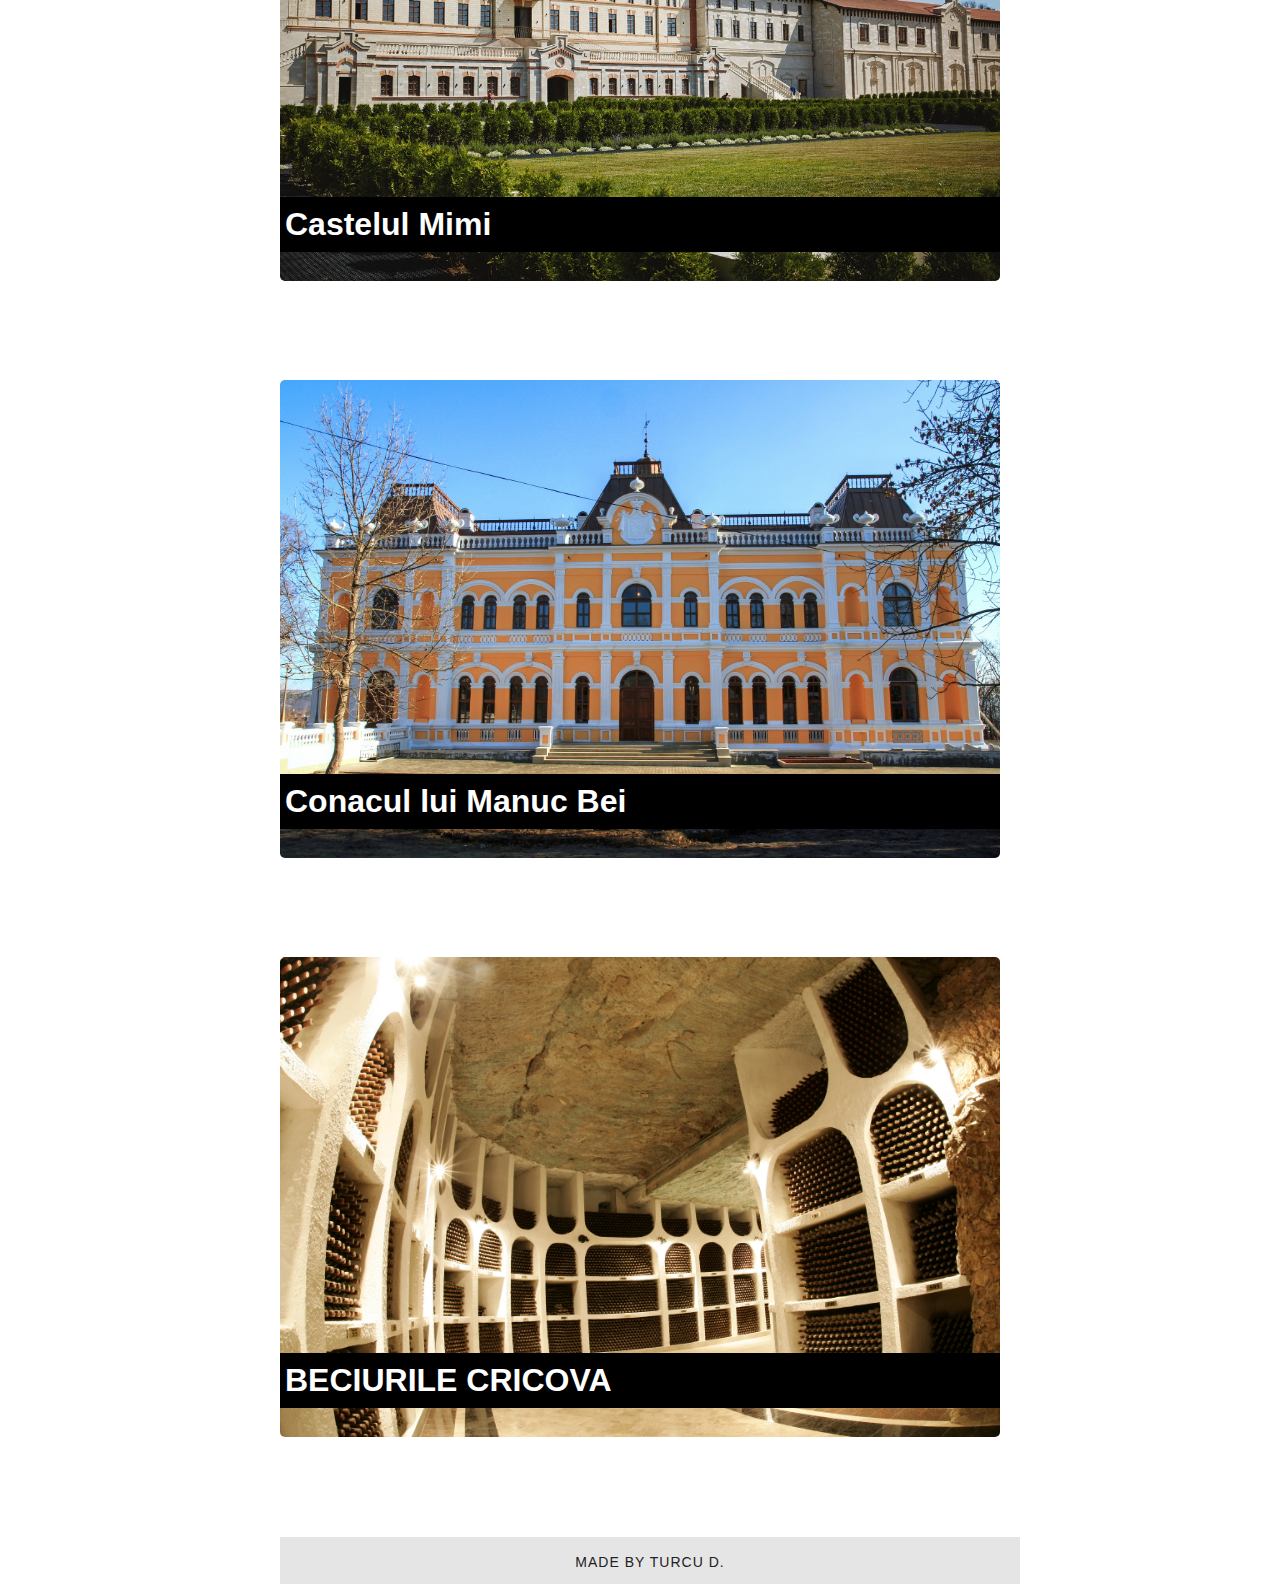
<file: galery.html>
<!DOCTYPE html>
<!--[if lt IE 7]>      <html class="no-js lt-ie9 lt-ie8 lt-ie7"> <![endif]-->
<!--[if IE 7]>         <html class="no-js lt-ie9 lt-ie8"> <![endif]-->
<!--[if IE 8]>         <html class="no-js lt-ie9"> <![endif]-->
<!--[if gt IE 8]>      <html class="no-js"> <!--<![endif]-->
<html>

<head>
    <meta charset="utf-8">
    <meta http-equiv="X-UA-Compatible" content="IE=edge">
    <title>Despre Republica Moldova</title>
    <meta name="description" content="">
    <meta name="viewport" content="width=device-width, initial-scale=1">
    <link rel="stylesheet" href="scripts/main.css">
    <link rel="stylesheet" href="scripts/simple-min.css">
    <link rel="stylesheet" href="scripts/galery.css">

</head>

<body>
    <!--[if lt IE 7]>
            <p class="browsehappy">You are using an <strong>outdated</strong> browser. Please <a href="#">upgrade your browser</a> to improve your experience.</p>
        <![endif]-->
    <header>
        <div class "newnavbar">
            <h1 class="maintext">
                <span class="title-word primu">Mol</span><span class="title-word doilea">do</span><span class="title-word treilea">va</span>
            </h1>
            <nav style="margin-block:-25px; ">
                <a href="despre.html">Despre</a>
                <a href="geography.html">Geografie</a>
                <a href="history.html">Istorie</a>
                <a href="culture.html">Cultură</a>
                <a href="sport.html">Sport</a>
                <a href="destination.html">Turism</a>
                <a href="galery.html"><strong>Galerie</strong></a>
            </nav>
        </div>
    </header>
    <div>
        <img class="logo" src="img/logo.svg" alt="Republica Moldova">
    </div>
    <main>
        <p class="principal"><strong>Galerie</strong></p>
        <p>
            <img src="img/moldova7.jpg" alt="Mănăstirea Hâncu">
            <h3 class="automat"><span class="principalul">Mănăstirea Hâncu</span></h3>
        </p>
        <p>
            <img src="img/moldova8.jpg" alt="O Sută de Movile">
            <h3 class="automat"><span class="principalul">O Sută de Movile</span></h3>
        </p>
        <p>
            <img src="img/moldova9.jpg" alt="Peştera Criva sau „Emil Racoviţă”">
            <h3 class="automat"><span class="principalul">Peştera Criva sau „Emil Racoviţă”</span></h3>
        </p>
        <p>
            <img src="img/moldova10.png" alt="Cetatea Soroca">
            <h3 class="automat"><span class="principalul">Cetatea Soroca</span></h3>
        </p>
        <p>
            <img src="img/moldova11.jpg" alt="Rezervaţia Codri">
            <h3 class="automat"><span class="principalul">Rezervaţia Codri</span></h3>
        </p>
        <p>
            <img src="img/moldova12.jpg" alt="Castelul Mimi">
            <h3 class="automat"><span class="principalul">Castelul Mimi</span></h3>
        </p>
        <p>
            <img src="img/moldova13.jpg" alt="Conacul lui Manuc Bei">
            <h3 class="automat"><span class="principalul">Conacul lui Manuc Bei</span></h3>
        </p>
        <p>
            <img src="img/moldova14.jpg" alt="BECIURILE CRICOVA">
            <h3 class="automat"><span class="principalul">BECIURILE CRICOVA</span></h3>
        </p>
    </main>
    <div class="footerCopyright">
        <span>Made by Turcu D.</span>
    </div>
</body>

</html>
</file>
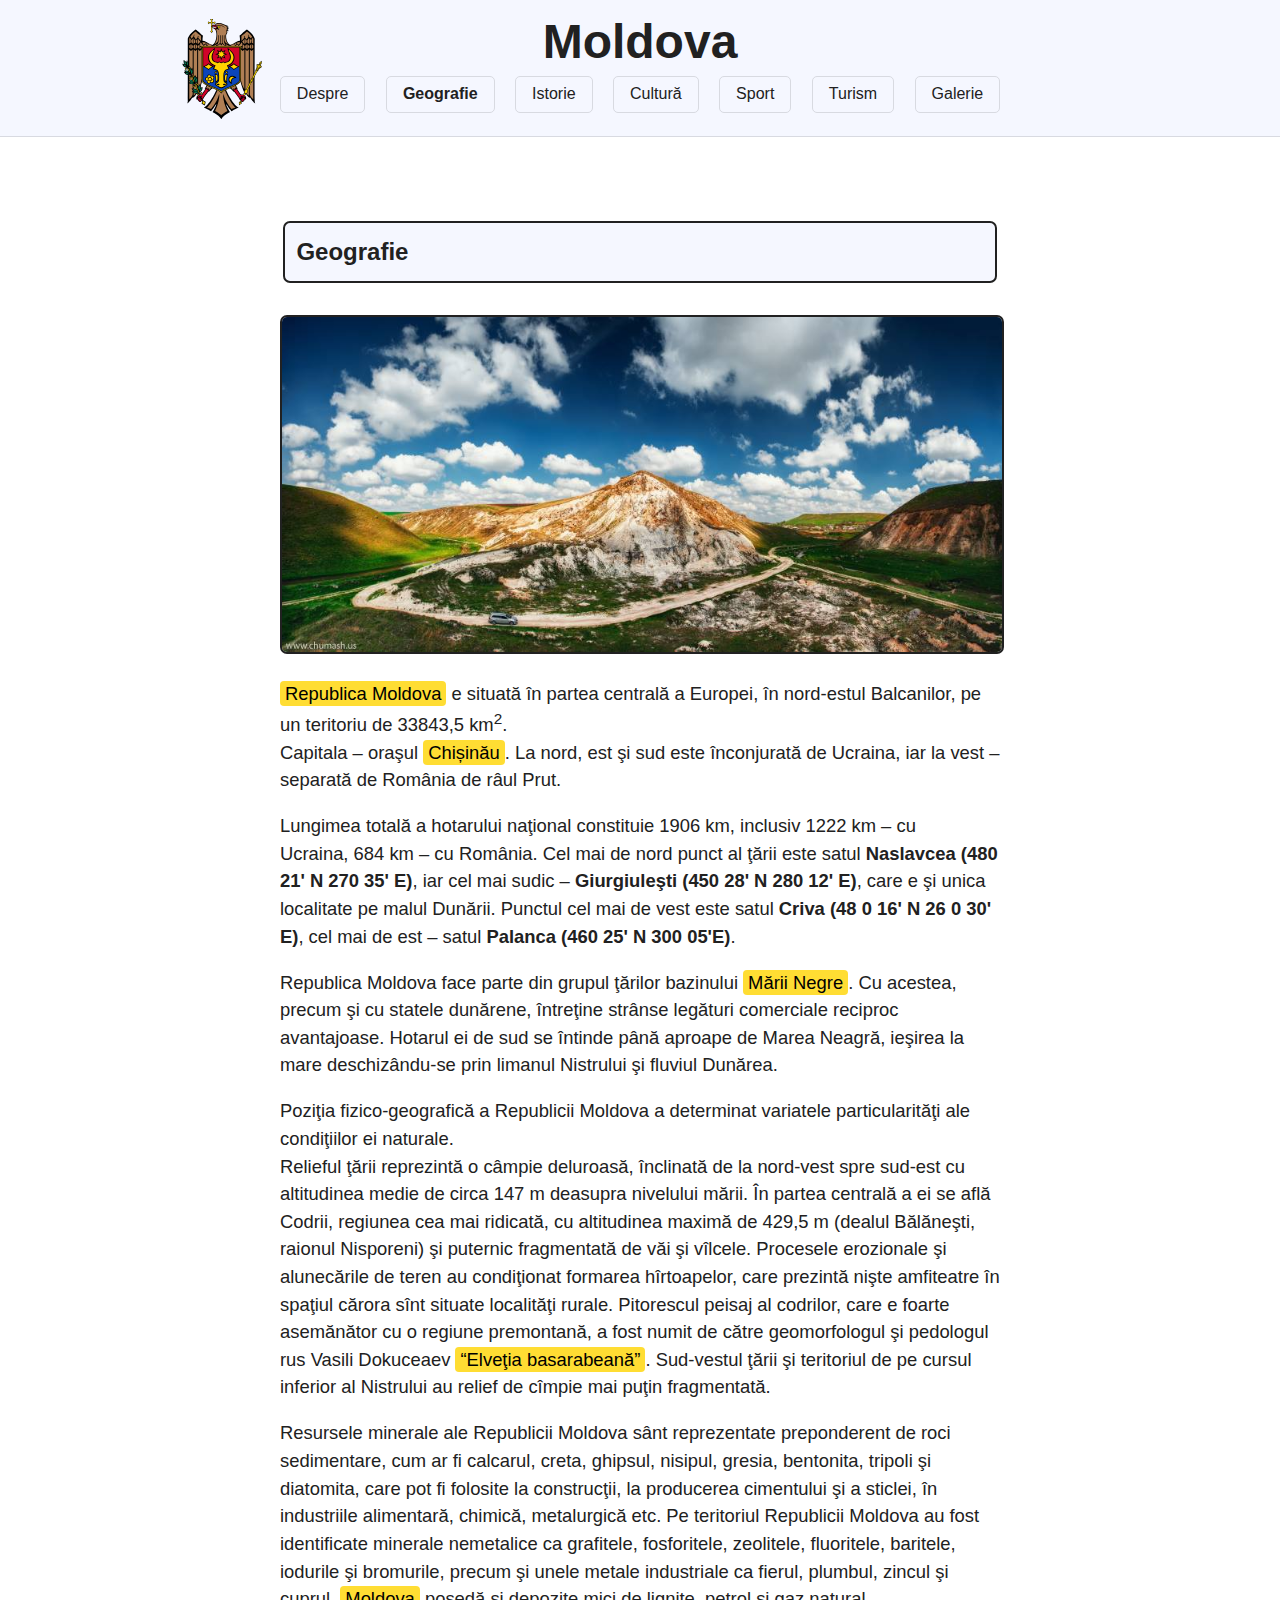
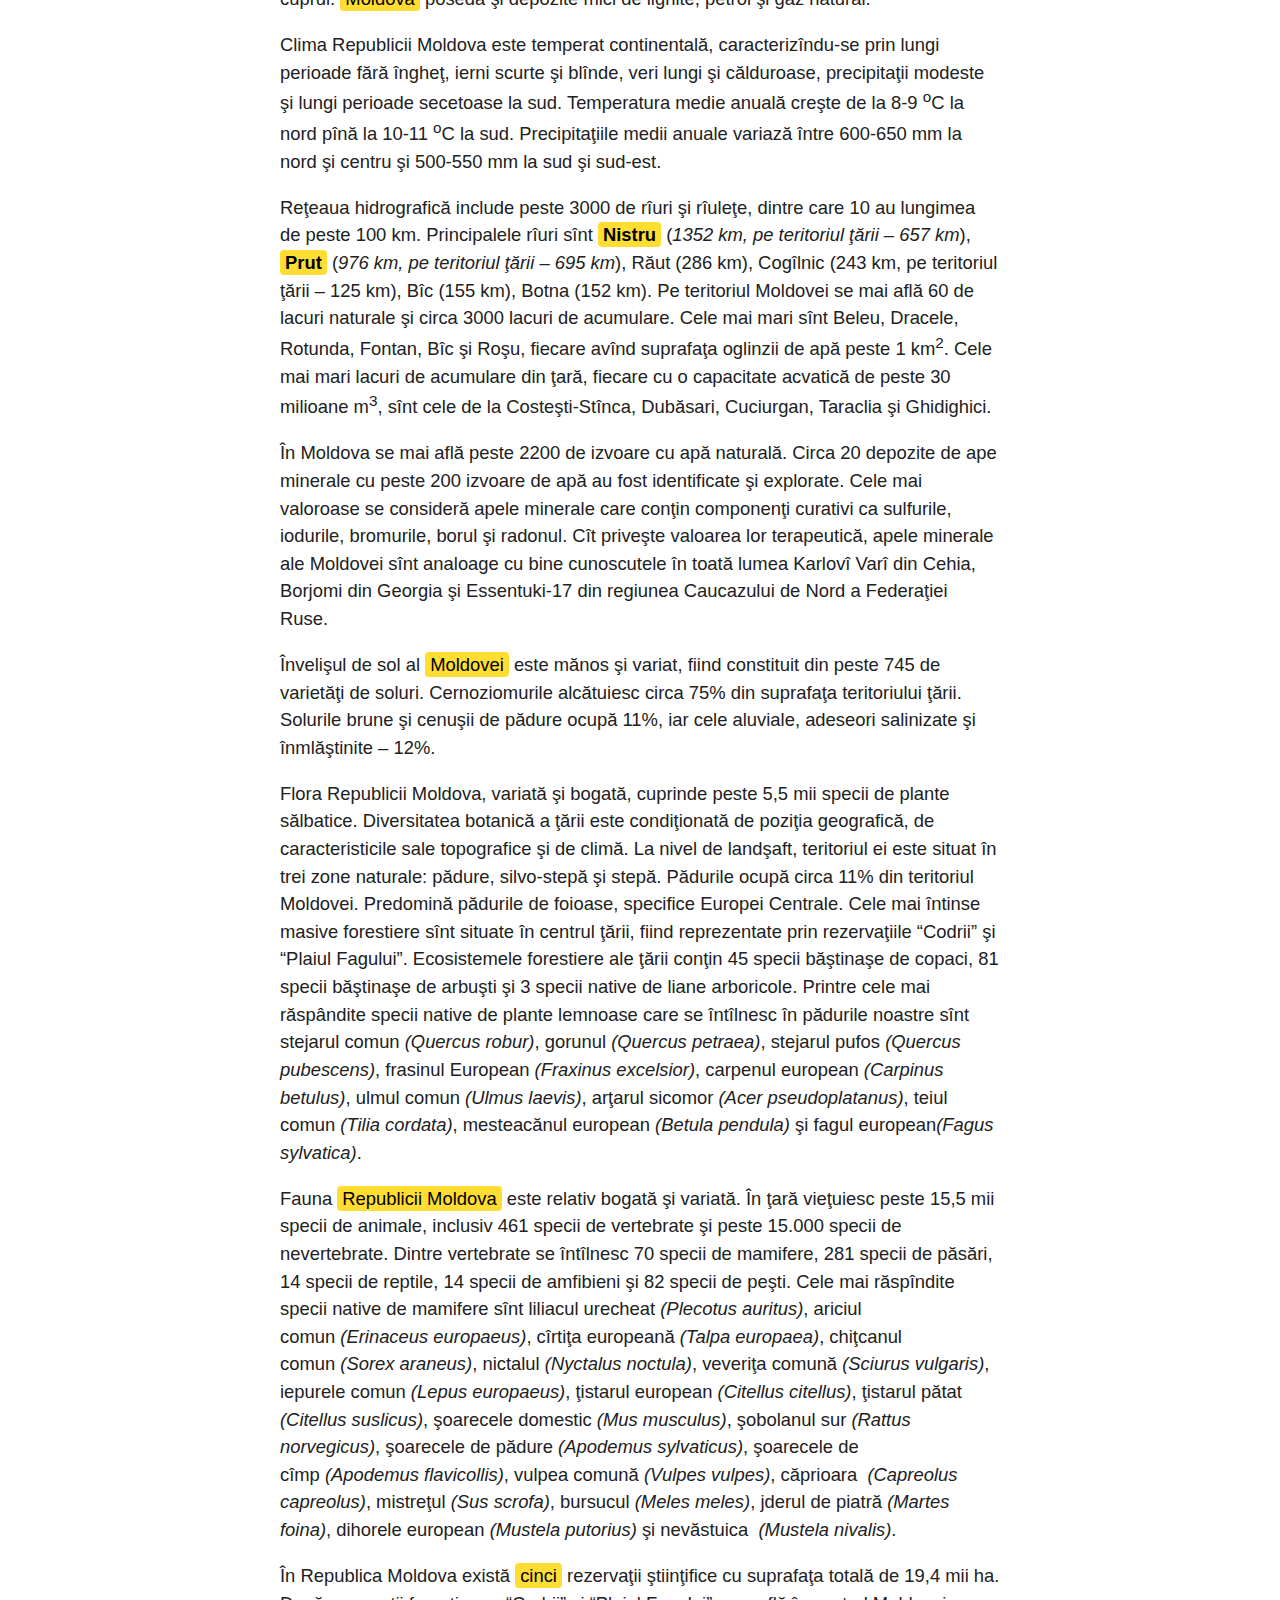
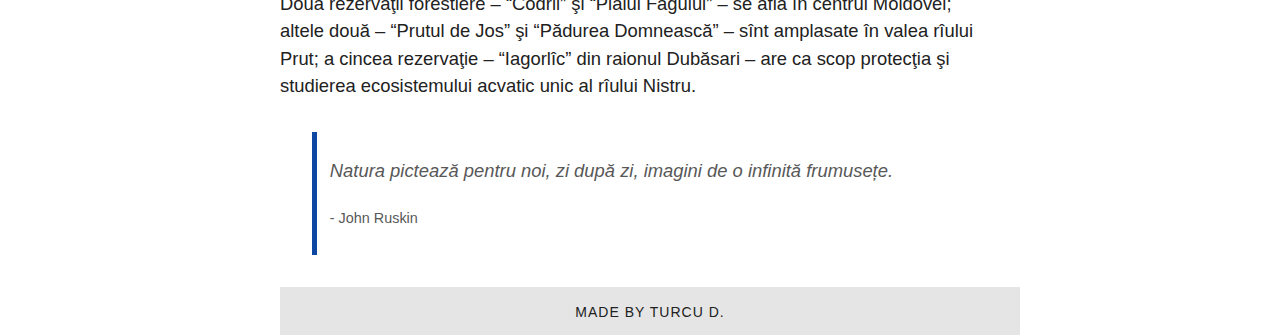
<file: geography.html>
<!DOCTYPE html>
<!--[if lt IE 7]>      <html class="no-js lt-ie9 lt-ie8 lt-ie7"> <![endif]-->
<!--[if IE 7]>         <html class="no-js lt-ie9 lt-ie8"> <![endif]-->
<!--[if IE 8]>         <html class="no-js lt-ie9"> <![endif]-->
<!--[if gt IE 8]>      <html class="no-js"> <!--<![endif]-->
<html>

<head>
    <meta charset="utf-8">
    <meta http-equiv="X-UA-Compatible" content="IE=edge">
    <title>Geografie</title>
    <meta name="description" content="">
    <meta name="viewport" content="width=device-width, initial-scale=1">
    <link rel="stylesheet" href="scripts/main.css">
    <link rel="stylesheet" href="scripts/simple-min.css">
    <link rel="stylesheet" href="scripts/geography.css">

</head>

<body>
    <!--[if lt IE 7]>
            <p class="browsehappy">You are using an <strong>outdated</strong> browser. Please <a href="#">upgrade your browser</a> to improve your experience.</p>
        <![endif]-->
    <header>
        <div class "newnavbar">
            <h1 class="maintext">
                <span class="title-word primu">Mol</span><span class="title-word doilea">do</span><span class="title-word treilea">va</span>
            </h1>
            <nav style="margin-block:-25px; ">
                <a href="despre.html">Despre</a>
                <a href="geography.html"><strong>Geografie</strong></a>
                <a href="history.html">Istorie</a>
                <a href="culture.html">Cultură</a>
                <a href="sport.html">Sport</a>
                <a href="destination.html">Turism</a>
                <a href="galery.html">Galerie</a>
            </nav>
        </div>
    </header>
    <div>
        <img class="logo" src="img/logo.svg" alt="Republica Moldova">
    </div>
    <main>
        <p class="principal"><strong>Geografie</strong></p>
        <img class="imagine2" src="img/moldova2.jpg">
        <p>
            <mark>Republica Moldova</mark> e situată în partea centrală a Europei, în nord-estul Balcanilor, pe un teritoriu de 33843,5 km<sup>2</sup>.<br> Capitala – oraşul <mark>Chișinău</mark>. La nord, est şi sud este înconjurată de Ucraina, iar la
            vest – separată de România de râul Prut.</p>
        <p>Lungimea totală a hotarului naţional constituie&nbsp;1906 km, inclusiv&nbsp;1222 km – cu Ucraina,&nbsp;684 km – cu România. Cel mai de nord punct al ţării este satul <strong>Naslavcea (480 21' N 270 35' E)</strong>, iar cel mai sudic – <strong>Giurgiuleşti (450 28' N 280 12' E)</strong>,
            care e şi unica localitate pe malul Dunării. Punctul cel mai de vest este satul <strong>Criva (48 0 16' N 26 0 30' E)</strong>, cel mai de est – satul <strong>Palanca (460 25' N 300 05'E)</strong>.</p>
        <p>Republica Moldova face parte din grupul ţărilor bazinului <mark>Mării Negre</mark>. Cu acestea, precum şi cu statele dunărene, întreţine strânse legături comerciale reciproc avantajoase. Hotarul ei de sud se întinde până aproape de Marea Neagră,
            ieşirea la mare deschizându-se prin limanul Nistrului şi fluviul Dunărea.</p>
        <p>Poziţia fizico-geografică a Republicii Moldova a determinat variatele particularităţi ale condiţiilor ei naturale.<br> Relieful ţării reprezintă o câmpie deluroasă, înclinată de la nord-vest spre sud-est cu altitudinea medie de circa 147 m deasupra
            nivelului mării. În partea centrală a ei se află Codrii, regiunea cea mai ridicată, cu altitudinea maximă de 429,5 m (dealul Bălăneşti, raionul Nisporeni) şi puternic fragmentată de văi şi vîlcele. Procesele erozionale şi alunecările de teren
            au condiţionat formarea hîrtoapelor, care prezintă nişte amfiteatre în spaţiul cărora sînt situate localităţi rurale. Pitorescul peisaj al codrilor, care e foarte asemănător cu o regiune premontană, a fost numit de către geomorfologul şi pedologul
            rus Vasili Dokuceaev <mark>“Elveţia basarabeană”</mark>. Sud-vestul ţării şi teritoriul de pe cursul inferior al Nistrului au relief de cîmpie mai puţin fragmentată.&nbsp;</p>
        <p>Resursele minerale ale Republicii Moldova sânt reprezentate preponderent de roci sedimentare, cum ar fi calcarul, creta, ghipsul, nisipul, gresia, bentonita, tripoli şi diatomita, care pot fi folosite la construcţii, la producerea cimentului şi
            a sticlei, în industriile alimentară, chimică, metalurgică etc. Pe teritoriul Republicii Moldova au fost identificate minerale nemetalice ca grafitele, fosforitele, zeolitele, fluoritele, baritele, iodurile şi bromurile, precum şi unele metale
            industriale ca fierul, plumbul, zincul şi cuprul. <mark>Moldova</mark> posedă şi depozite mici de lignite, petrol şi gaz natural.</p>
        <p>Clima Republicii Moldova este temperat continentală, caracterizîndu-se prin lungi perioade fără îngheţ, ierni scurte şi blînde, veri lungi şi călduroase, precipitaţii modeste şi lungi perioade secetoase la sud. Temperatura medie anuală creşte
            de la 8-9&nbsp;<sup>o</sup>C la nord pînă la 10-11&nbsp;<sup>o</sup>C la sud. Precipitaţiile medii anuale variază între 600-650 mm la nord şi centru şi 500-550 mm la sud şi sud-est.</p>
        <p>Reţeaua hidrografică include peste 3000 de rîuri şi rîuleţe, dintre care 10 au lungimea de peste 100 km. Principalele rîuri sînt <mark><strong>Nistru</strong></mark> (<em>1352 km, pe teritoriul ţării – 657 km</em>), <mark><strong>Prut</strong></mark>            (<em>976 km, pe teritoriul ţării – 695 km</em>), Răut (286 km), Cogîlnic (243 km, pe teritoriul ţării – 125 km), Bîc (155 km), Botna (152 km). Pe teritoriul Moldovei se mai află 60 de lacuri naturale şi circa 3000 lacuri de acumulare. Cele
            mai mari sînt Beleu, Dracele, Rotunda, Fontan, Bîc şi Roşu, fiecare avînd suprafaţa oglinzii de apă peste 1 km<sup>2</sup>. Cele mai mari lacuri de acumulare din ţară, fiecare cu o capacitate acvatică de peste 30 milioane m<sup>3</sup>, sînt
            cele de la Costeşti-Stînca, Dubăsari, Cuciurgan, Taraclia şi Ghidighici.</p>
        <p>În Moldova se mai află peste 2200 de izvoare cu apă naturală. Circa 20 depozite de ape minerale cu peste 200 izvoare de apă au fost identificate şi explorate. Cele mai valoroase se consideră apele minerale care conţin componenţi curativi ca sulfurile,
            iodurile, bromurile, borul şi radonul. Cît priveşte valoarea lor terapeutică, apele minerale ale Moldovei sînt analoage cu bine cunoscutele în toată lumea Karlovî Varî din Cehia, Borjomi din Georgia şi Essentuki-17 din regiunea Caucazului
            de Nord a Federaţiei Ruse.</p>
        <p>Învelişul de sol al <mark>Moldovei</mark> este mănos şi variat, fiind constituit din peste 745 de varietăţi de soluri. Cernoziomurile alcătuiesc circa 75% din suprafaţa teritoriului ţării. Solurile brune şi cenuşii de pădure ocupă 11%, iar cele
            aluviale, adeseori salinizate şi înmlăştinite – 12%.</p>
        <p>Flora Republicii Moldova, variată şi bogată, cuprinde peste 5,5 mii specii de plante sălbatice. Diversitatea botanică a ţării este condiţionată de poziţia geografică, de caracteristicile sale topografice şi de climă. La nivel de landşaft, teritoriul
            ei este situat în trei zone naturale: pădure, silvo-stepă şi stepă. Pădurile ocupă circa 11% din teritoriul Moldovei. Predomină pădurile de foioase, specifice Europei Centrale. Cele mai întinse masive forestiere sînt situate în centrul ţării,
            fiind reprezentate prin rezervaţiile “Codrii” şi “Plaiul Fagului”. Ecosistemele forestiere ale ţării conţin 45 specii băştinaşe de copaci, 81 specii băştinaşe de arbuşti şi 3 specii native de liane arboricole. Printre cele mai răspândite specii
            native de plante lemnoase care se întîlnesc în pădurile noastre sînt stejarul comun&nbsp;<i>(Quercus robur)</i>, gorunul&nbsp;<i>(Quercus petraea)</i>, stejarul pufos&nbsp;<i>(Quercus pubescens)</i>, frasinul European<i>&nbsp;</i><i>(Fraxinus excelsior)</i>,
            carpenul european&nbsp;<i>(Carpinus betulus)</i>, ulmul comun&nbsp;<i>(Ulmus laevis)</i>, arţarul sicomor&nbsp;<i>(Acer pseudoplatanus)</i>, teiul comun&nbsp;<i>(Tilia cordata)</i>, mesteacănul european&nbsp;<i>(Betula pendula)</i>&nbsp;şi
            fagul european<i>(Fagus sylvatica)</i>.</p>
        <p>Fauna <mark>Republicii Moldova</mark> este relativ bogată şi variată. În ţară vieţuiesc peste 15,5 mii specii de animale, inclusiv 461 specii de vertebrate şi peste 15.000 specii de nevertebrate. Dintre vertebrate se întîlnesc 70 specii de mamifere,
            281 specii de păsări, 14 specii de reptile, 14 specii de amfibieni şi 82 specii de peşti. Cele mai răspîndite specii native de mamifere sînt liliacul urecheat&nbsp;<i>(Plecotus auritus)</i>, ariciul comun&nbsp;<i>(Erinaceus europaeus)</i>,
            cîrtiţa europeană&nbsp;<i>(Talpa europaea)</i>, chiţcanul comun&nbsp;<i>(Sorex araneus)</i>, nictalul&nbsp;<i>(Nyctalus noctula)</i>, veveriţa comună&nbsp;<i>(Sciurus vulgaris)</i>, iepurele comun&nbsp;<i>(Lepus europaeus)</i>, ţistarul european&nbsp;<i>(Citellus citellus)</i>,
            ţistarul pătat&nbsp;
            <i>(Citellus suslicus)</i>, şoarecele domestic&nbsp;<i>(Mus musculus)</i>, şobolanul sur&nbsp;<i>(Rattus norvegicus)</i>, şoarecele de pădure&nbsp;<i>(Apodemus sylvaticus)</i>, şoarecele de cîmp&nbsp;<i>(Apodemus flavicollis)</i>, vulpea comună&nbsp;<i>(Vulpes vulpes)</i>,
            căprioara&nbsp;
            <i>(Capreolus capreolus)</i>, mistreţul&nbsp;<i>(Sus scrofa)</i>, bursucul&nbsp;<i>(Meles meles)</i>, jderul de piatră&nbsp;<i>(Martes foina)</i>, dihorele european&nbsp;<i>(Mustela putorius)</i>&nbsp;şi nevăstuica&nbsp;
            <i>(Mustela nivalis)</i>.</p>
        <p>În Republica Moldova există <mark>cinci</mark> rezervaţii ştiinţifice cu suprafaţa totală de 19,4 mii ha. Două rezervaţii forestiere – “Codrii” şi “Plaiul Fagului” – se află în centrul Moldovei; altele două – “Prutul de Jos” şi “Pădurea Domnească”
            – sînt amplasate în valea rîului Prut; a cincea rezervaţie – “Iagorlîc” din raionul Dubăsari – are ca scop protecţia şi studierea ecosistemului acvatic unic al rîului Nistru.&nbsp;</p>
        <blockquote class="10">
            <p>Natura pictează pentru noi, zi după zi, imagini de o infinită frumusețe.</p>
            <p><cite>- John Ruskin</cite></p>
        </blockquote>
    </main>
    <div class="footerCopyright">
        <span>Made by Turcu D.</span>
    </div>
</body>

</html>
</file>
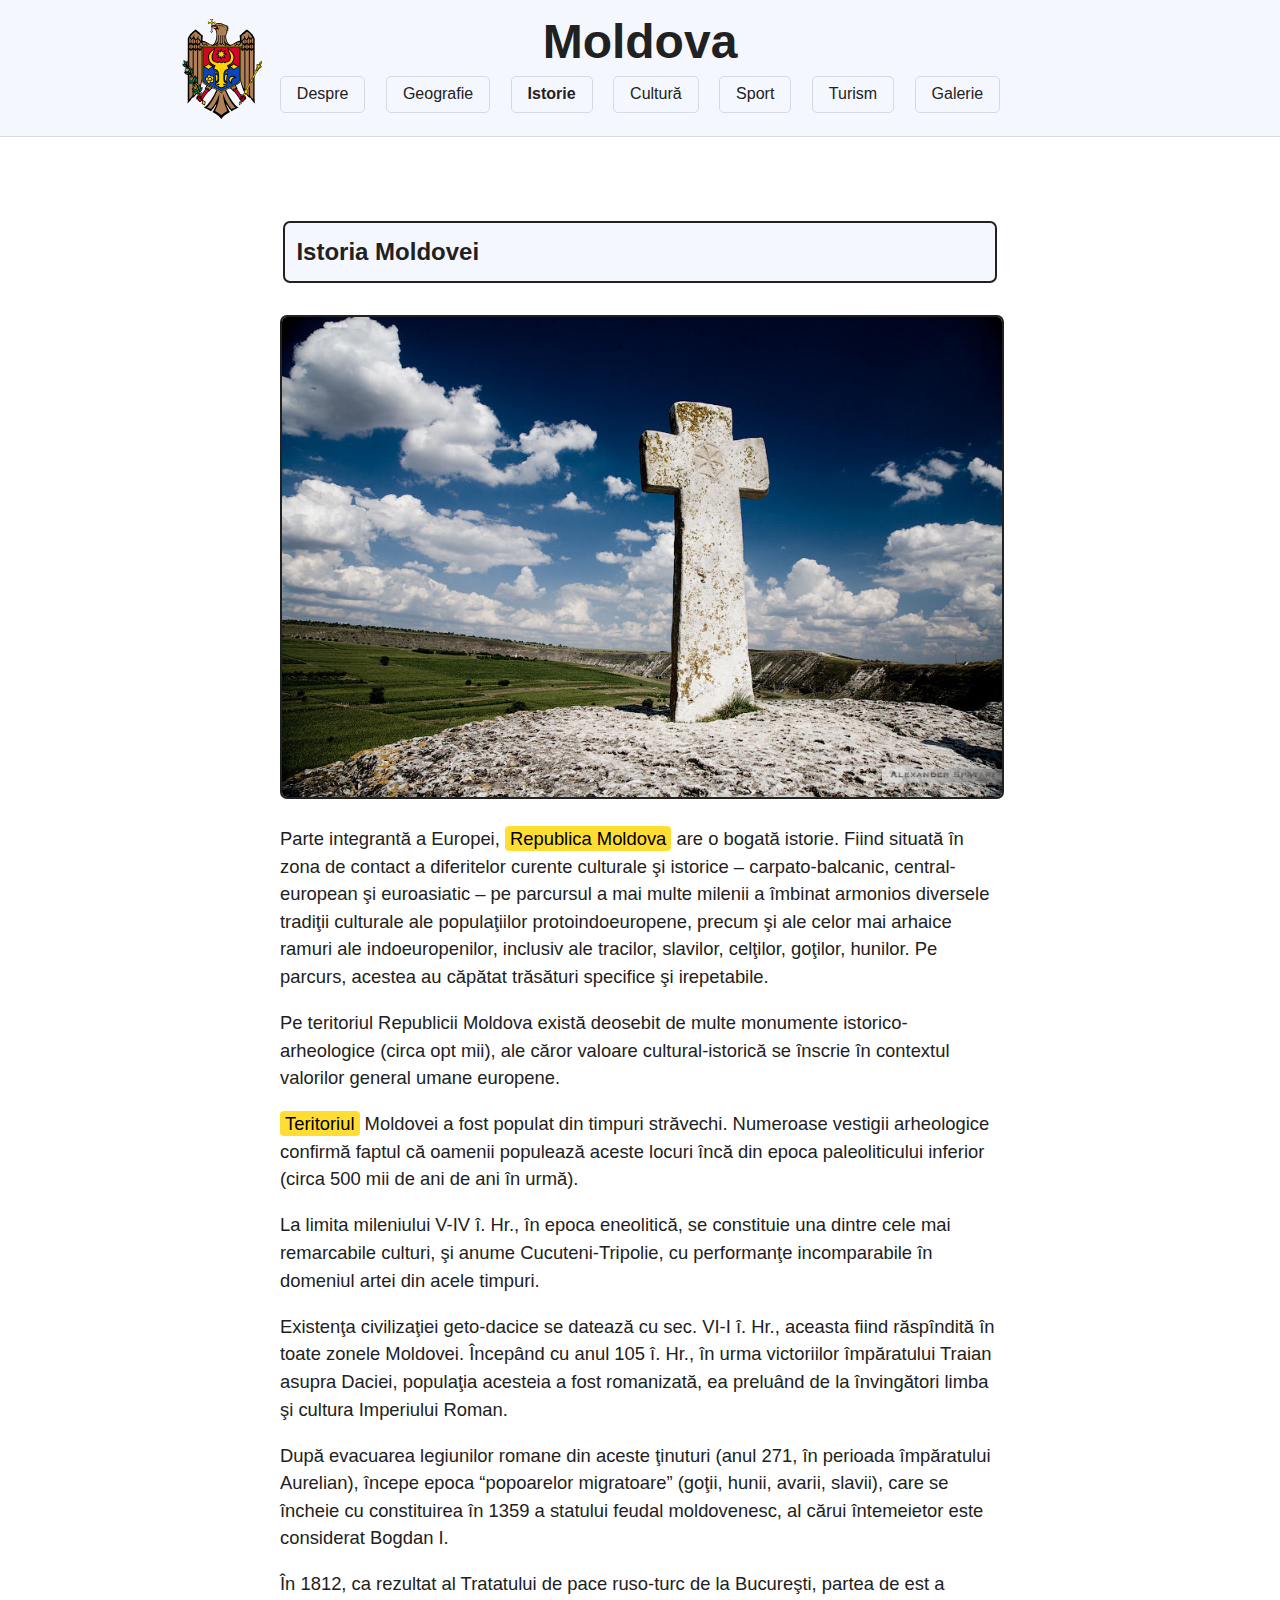
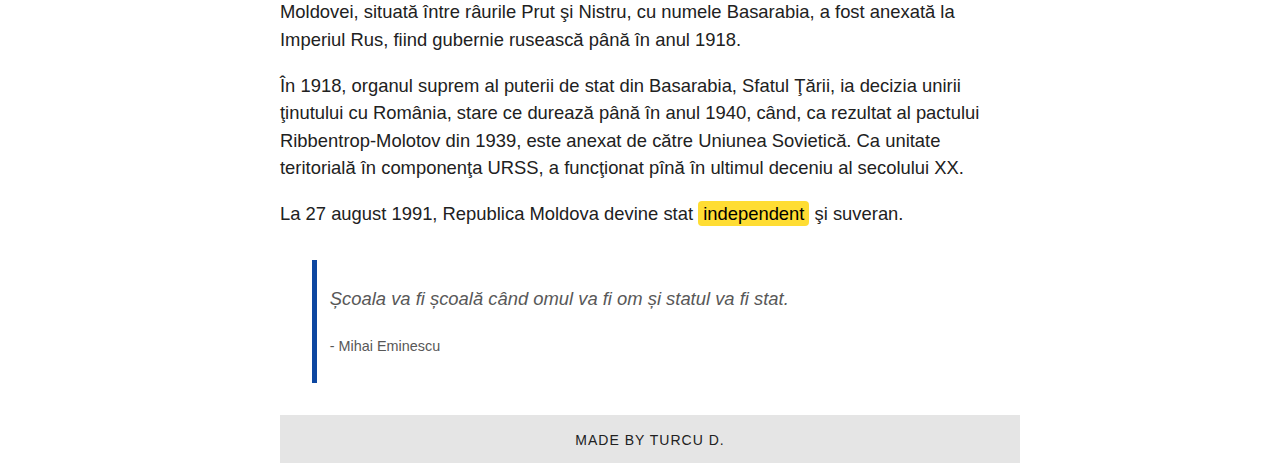
<file: history.html>
<!DOCTYPE html>
<!--[if lt IE 7]>      <html class="no-js lt-ie9 lt-ie8 lt-ie7"> <![endif]-->
<!--[if IE 7]>         <html class="no-js lt-ie9 lt-ie8"> <![endif]-->
<!--[if IE 8]>         <html class="no-js lt-ie9"> <![endif]-->
<!--[if gt IE 8]>      <html class="no-js"> <!--<![endif]-->
<html>

<head>
    <meta charset="utf-8">
    <meta http-equiv="X-UA-Compatible" content="IE=edge">
    <title>Istoria Moldovei</title>
    <meta name="description" content="">
    <meta name="viewport" content="width=device-width, initial-scale=1">
    <link rel="stylesheet" href="scripts/main.css">
    <link rel="stylesheet" href="scripts/simple-min.css">
    <link rel="stylesheet" href="scripts/history.css">

</head>

<body>
    <!--[if lt IE 7]>
            <p class="browsehappy">You are using an <strong>outdated</strong> browser. Please <a href="#">upgrade your browser</a> to improve your experience.</p>
        <![endif]-->
    <header>
        <div class "newnavbar">
            <h1 class="maintext">
                <span class="title-word primu">Mol</span><span class="title-word doilea">do</span><span class="title-word treilea">va</span>
            </h1>
            <nav style="margin-block:-25px; ">
                <a href="despre.html">Despre</a>
                <a href="geography.html">Geografie</a>
                <a href="history.html"><strong>Istorie</strong></a>
                <a href="culture.html">Cultură</a>
                <a href="sport.html">Sport</a>
                <a href="destination.html">Turism</a>
                <a href="galery.html">Galerie</a>
            </nav>
        </div>
    </header>
    <div>
        <img class="logo" src="img/logo.svg" alt="Republica Moldova">
    </div>
    <main>
        <p class="principal"><strong>Istoria Moldovei</strong></p>
        <img class="imagine3" src="img/moldova3.jpg">
        <p>Parte integrantă a Europei, <mark>Republica Moldova</mark> are o bogată istorie. Fiind situată în zona de contact a diferitelor curente culturale şi istorice – carpato-balcanic, central-european şi euroasiatic – pe parcursul a mai multe milenii
            a îmbinat armonios diversele tradiţii culturale ale populaţiilor protoindoeuropene, precum şi ale celor mai arhaice ramuri ale indoeuropenilor, inclusiv ale tracilor, slavilor, celţilor, goţilor, hunilor. Pe parcurs, acestea au căpătat trăsături
            specifice şi irepetabile.
        </p>
        <p>Pe teritoriul Republicii Moldova există deosebit de multe monumente istorico-arheologice (circa opt mii), ale căror valoare cultural-istorică se înscrie în contextul valorilor general umane europene.</p>
        <p><mark>Teritoriul</mark> Moldovei a fost populat din timpuri străvechi. Numeroase vestigii arheologice confirmă faptul că oamenii populează aceste locuri încă din epoca paleoliticului inferior (circa 500 mii de ani de ani în urmă).</p>
        <p>La limita mileniului V-IV î. Hr., în epoca eneolitică, se constituie una dintre cele mai remarcabile culturi, şi anume Cucuteni-Tripolie, cu performanţe incomparabile în domeniul artei din acele timpuri.</p>
        <p>Existenţa civilizaţiei geto-dacice se datează cu sec. VI-I î. Hr., aceasta fiind răspîndită în toate zonele Moldovei. Începând cu anul 105 î. Hr., în urma victoriilor împăratului Traian asupra Daciei, populaţia acesteia a fost romanizată, ea preluând
            de la învingători limba şi cultura Imperiului Roman.</p>
        <p>După evacuarea legiunilor romane din aceste ţinuturi (anul 271, în perioada împăratului Aurelian), începe epoca “popoarelor migratoare” (goţii, hunii, avarii, slavii), care se încheie cu constituirea în 1359 a statului feudal moldovenesc, al cărui
            întemeietor este considerat Bogdan I.</p>
        <p>În 1812, ca rezultat al Tratatului de pace ruso-turc de la Bucureşti, partea de est a Moldovei, situată între râurile Prut şi Nistru, cu numele Basarabia, a fost anexată la Imperiul Rus, fiind gubernie rusească până în anul 1918.</p>
        <p>În 1918, organul suprem al puterii de stat din Basarabia, Sfatul Ţării, ia decizia unirii ţinutului cu România, stare ce durează până în anul 1940, când, ca rezultat al pactului Ribbentrop-Molotov din 1939, este anexat de către Uniunea Sovietică.
            Ca unitate teritorială în componenţa URSS, a funcţionat pînă în ultimul deceniu al secolului XX. </p>
        <p>La 27 august 1991, Republica Moldova devine stat <mark>independent</mark> şi suveran.</p>




        <blockquote>
            <p>Școala va fi școală când omul va fi om și statul va fi stat.</p>
            <p><cite>- Mihai Eminescu</cite></p>
        </blockquote>
    </main>
    <div class="footerCopyright">
        <span>Made by Turcu D.</span>
    </div>
</body>

</html>
</file>
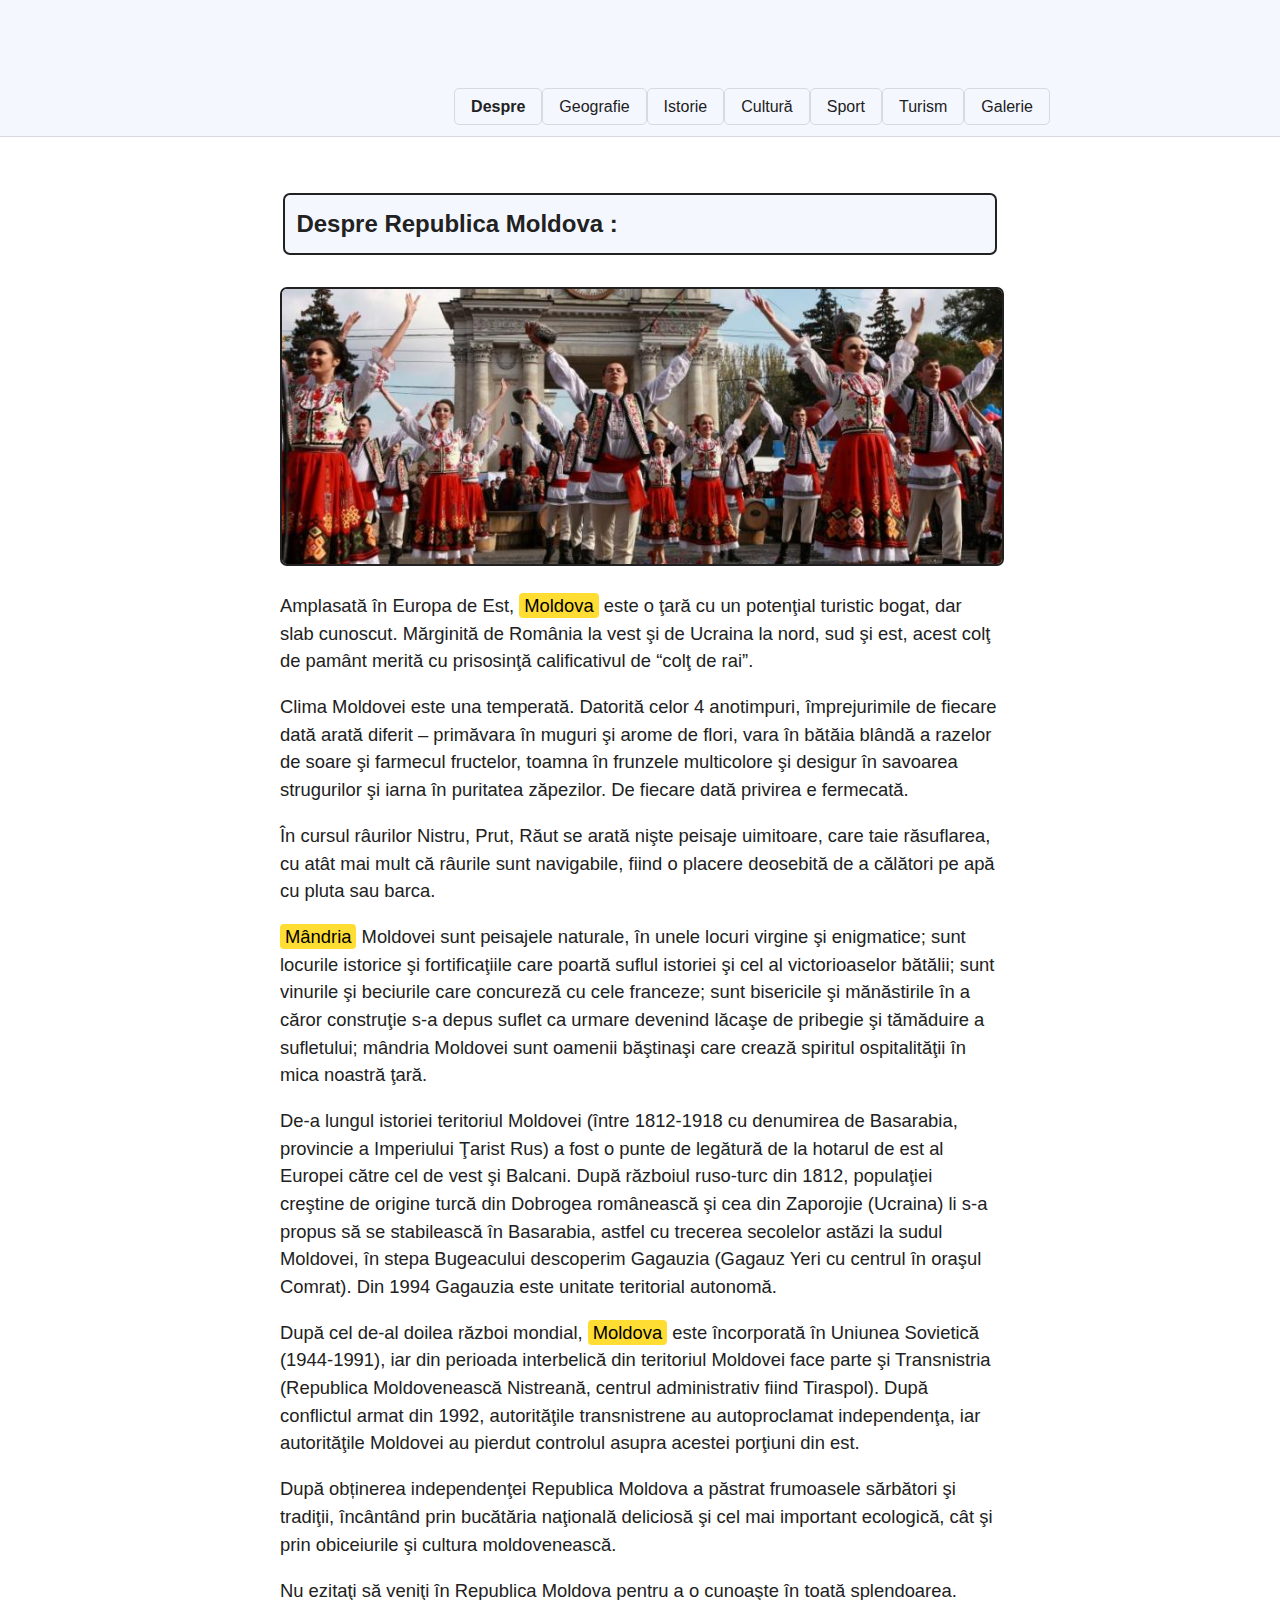
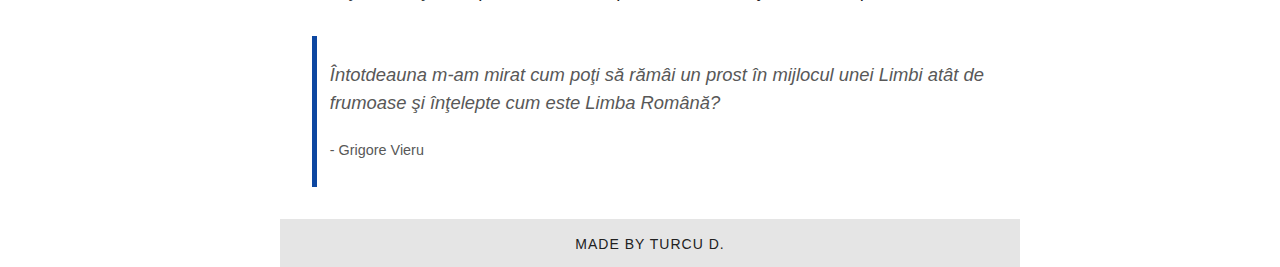
<file: old2index.html>
<!DOCTYPE html>
<!--[if lt IE 7]>      <html class="no-js lt-ie9 lt-ie8 lt-ie7"> <![endif]-->
<!--[if IE 7]>         <html class="no-js lt-ie9 lt-ie8"> <![endif]-->
<!--[if IE 8]>         <html class="no-js lt-ie9"> <![endif]-->
<!--[if gt IE 8]>      <html class="no-js"> <!--<![endif]-->
<html>

<head>
    <meta charset="utf-8">
    <meta http-equiv="X-UA-Compatible" content="IE=edge">
    <title>Despre Republica Moldova</title>
    <meta name="description" content="">
    <meta name="viewport" content="width=device-width, initial-scale=1">
    <link rel="stylesheet" href="scripts/main.css">
    <link rel="stylesheet" href="scripts/simple-min.css">
    <link rel="stylesheet" href="scripts/about.css">

</head>

<body>
    <!--[if lt IE 7]>
            <p class="browsehappy">You are using an <strong>outdated</strong> browser. Please <a href="#">upgrade your browser</a> to improve your experience.</p>
        <![endif]-->
    <header>
        <div class="navbar">
            <img class="logo" src="img/logo.svg" alt="Republica Moldova">
            <h3 class="maintext">
                <span class="title-word primu">Mol</span><span class="title-word doilea">do</span><span class="title-word treilea">va</span>
            </h3>
            <nav class="navbar navbar-default navbar-fixed-center" style=" position: absolute; left: +175px; top: -0px ">
                <ul class="nav navbar-nav">
                    <li><a href="index.html"><strong>Despre</strong></a></li>
                    <li><a href="geography.html">Geografie</a></li>
                    <li><a href="history.html">Istorie</a></li>
                    <li><a href="culture.html">Cultură</a></li>
                    <li><a href="sport.html">Sport</a></li>
                    <li><a href="destination.html">Turism</a></li>
                    <li><a href="galery.html">Galerie</a></li>
                </ul>
            </nav>
        </div>
    </header>
    <main>
        <p class="principal"><strong>Despre Republica Moldova :</strong></p>
        <img class="imagine1" src="img/moldova1.jpg">
        <p class="2">
            Amplasată în Europa de Est, <mark>Moldova</mark> este o ţară cu un potenţial turistic bogat, dar slab cunoscut. Mărginită de România la vest şi de Ucraina la nord, sud şi est, acest colţ de pamânt merită cu prisosinţă calificativul de “colţ
            de rai”.</p>
        <p class="3">Clima Moldovei este una temperată. Datorită celor 4 anotimpuri, împrejurimile de fiecare dată arată diferit – primăvara în muguri şi arome de flori, vara în bătăia blândă a razelor de soare şi farmecul fructelor, toamna în frunzele multicolore
            şi desigur în savoarea strugurilor şi iarna în puritatea zăpezilor. De fiecare dată privirea e fermecată.</p>
        <p class="4">În cursul râurilor Nistru, Prut, Răut se arată nişte peisaje uimitoare, care taie răsuflarea, cu atât mai mult că râurile sunt navigabile, fiind o placere deosebită de a călători pe apă cu pluta sau barca.</p>
        <p class="5"><mark>Mândria</mark> Moldovei sunt peisajele naturale, în unele locuri virgine şi enigmatice; sunt locurile istorice şi fortificaţiile care poartă suflul istoriei şi cel al victorioaselor bătălii; sunt vinurile şi beciurile care concureză cu cele
            franceze; sunt bisericile şi mănăstirile în a căror construţie s-a depus suflet ca urmare devenind lăcaşe de pribegie şi tămăduire a sufletului; mândria Moldovei sunt oamenii băştinaşi care crează spiritul ospitalităţii în mica noastră ţară.</p>
        <p class="6">De-a lungul istoriei teritoriul Moldovei (între 1812-1918 cu denumirea de Basarabia, provincie a Imperiului Ţarist Rus) a fost o punte de legătură de la hotarul de est al Europei către cel de vest şi Balcani. După războiul ruso-turc din 1812,
            populaţiei creştine de origine turcă din Dobrogea românească şi cea din Zaporojie (Ucraina) li s-a propus să se stabilească în Basarabia, astfel cu trecerea secolelor astăzi la sudul Moldovei, în stepa Bugeacului descoperim Gagauzia (Gagauz
            Yeri cu centrul în oraşul Comrat). Din 1994 Gagauzia este unitate teritorial autonomă.</p>
        <p class="7">După cel de-al doilea război mondial, <mark>Moldova</mark> este încorporată în Uniunea Sovietică (1944-1991), iar din perioada interbelică din teritoriul Moldovei face parte şi Transnistria (Republica Moldovenească Nistreană, centrul administrativ
            fiind Tiraspol). După conflictul armat din 1992, autorităţile transnistrene au autoproclamat independenţa, iar autorităţile Moldovei au pierdut controlul asupra acestei porţiuni din est.</p>
        <p class="8">După obținerea independenţei Republica Moldova a păstrat frumoasele sărbători şi tradiţii, încântând prin bucătăria naţională deliciosă şi cel mai important ecologică, cât şi prin obiceiurile şi cultura moldovenească.</p>
        <p class="9">Nu ezitaţi să veniţi în Republica Moldova pentru a o cunoaşte în toată splendoarea.</p>
        <blockquote class="10">
            <p>Întotdeauna m-am mirat cum poţi să rămâi un prost în mijlocul unei Limbi atât de frumoase şi înţelepte cum este Limba Română?</p>
            <p><cite>- Grigore Vieru</cite></p>
        </blockquote>
    </main>
    <div class="footerCopyright">
        <span>Made by Turcu D.</span>
    </div>
</body>

</html>
</file>
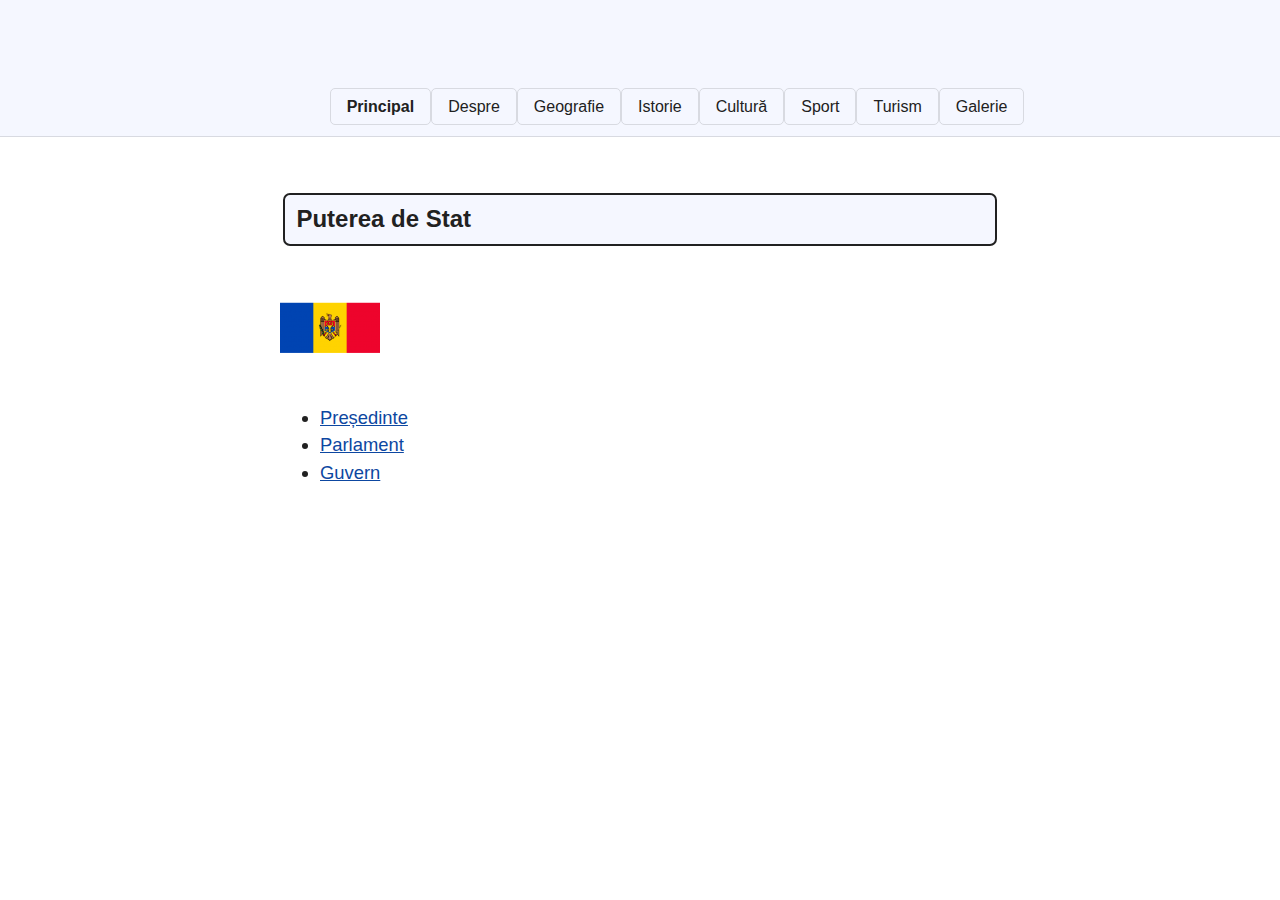
<file: oldindex.html>
<!DOCTYPE html>
<!--[if lt IE 7]>      <html class="no-js lt-ie9 lt-ie8 lt-ie7"> <![endif]-->
<!--[if IE 7]>         <html class="no-js lt-ie9 lt-ie8"> <![endif]-->
<!--[if IE 8]>         <html class="no-js lt-ie9"> <![endif]-->
<!--[if gt IE 8]>      <html class="no-js"> <!--<![endif]-->
<html>

<head>
    <meta charset="utf-8">
    <meta http-equiv="X-UA-Compatible" content="IE=edge">
    <title>Republica Moldova</title>
    <meta name="description" content="">
    <meta name="viewport" content="width=device-width, initial-scale=1">
    <link rel="stylesheet" href="scripts/main.css">
    <link rel="stylesheet" href="scripts/simple-min.css">

</head>

<body>
    <!--[if lt IE 7]>
            <p class="browsehappy">You are using an <strong>outdated</strong> browser. Please <a href="#">upgrade your browser</a> to improve your experience.</p>
        <![endif]-->
    <header>
        <div class="navbar">
            <img class="logo" src="img/logo.svg" alt="Republica Moldova">
            <h3 class="maintext">
                <span class="title-word primu">Mol</span><span class="title-word doilea">do</span><span class="title-word treilea">va</span>
            </h3>
            <nav class="navbar navbar-default navbar-fixed-center" style=" position: absolute; left: +100px; top: -0px ">
                <ul class="nav navbar-nav">
                    <li><a href="index.html"><strong>Principal</strong></a></li>
                    <li><a href="about.html">Despre</a></li>
                    <li><a href="geography.html">Geografie</a></li>
                    <li><a href="history.html">Istorie</a></li>
                    <li><a href="culture.html">Cultură</a></li>
                    <li><a href="sport.html">Sport</a></li>
                    <li><a href="destination.html">Turism</a></li>
                    <li><a href="galery.html">Galerie</a></li>
                </ul>
            </nav>
        </div>
    </header>
    <main>
        <h2 class="principal">Puterea de Stat</h2>
        <img class="stema_md" src="img/stema_md.png">
        <ul>
            <li><a href="http://www.president.md/">Președinte</a></li>
            <li><a href="http://www.parlament.md/">Parlament</a></li>
            <li><a href="http://gov.md/ro">Guvern</a></li>
        </ul>
    </main>
</body>

</html>
</file>
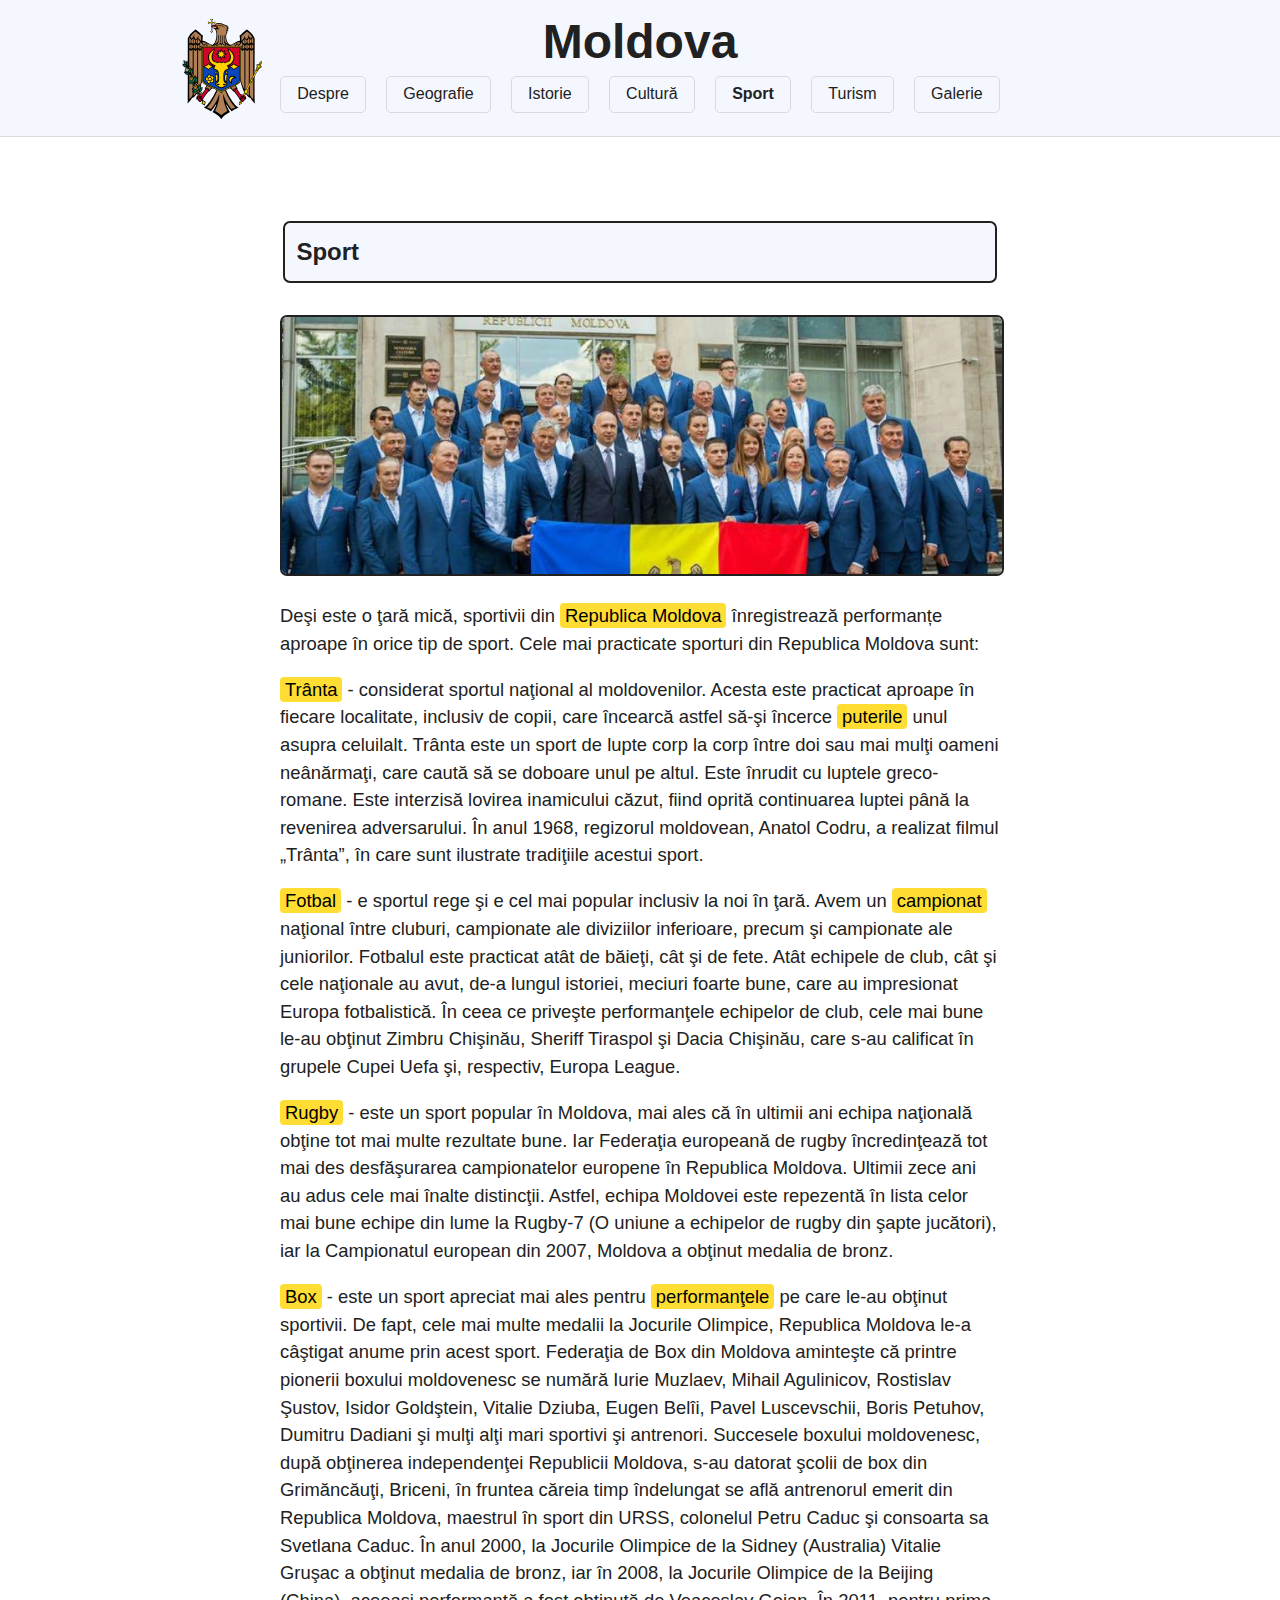
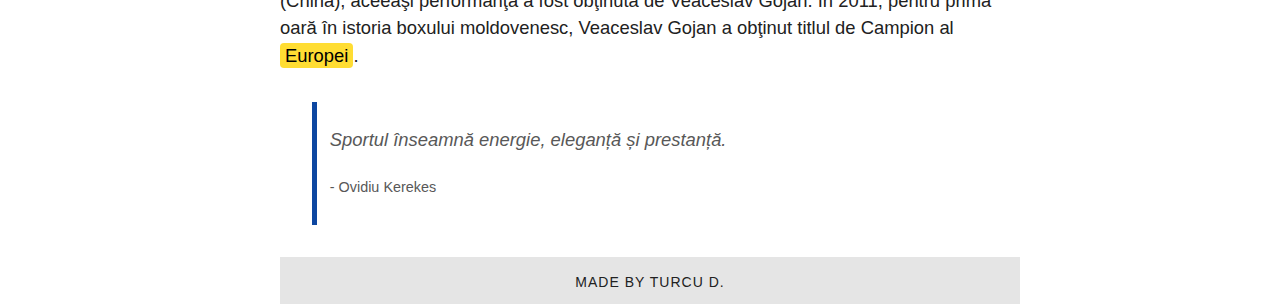
<file: sport.html>
<!DOCTYPE html>
<!--[if lt IE 7]>      <html class="no-js lt-ie9 lt-ie8 lt-ie7"> <![endif]-->
<!--[if IE 7]>         <html class="no-js lt-ie9 lt-ie8"> <![endif]-->
<!--[if IE 8]>         <html class="no-js lt-ie9"> <![endif]-->
<!--[if gt IE 8]>      <html class="no-js"> <!--<![endif]-->
<html>

<head>
    <meta charset="utf-8">
    <meta http-equiv="X-UA-Compatible" content="IE=edge">
    <title>Sport</title>
    <meta name="description" content="">
    <meta name="viewport" content="width=device-width, initial-scale=1">
    <link rel="stylesheet" href="scripts/main.css">
    <link rel="stylesheet" href="scripts/simple-min.css">
    <link rel="stylesheet" href="scripts/sport.css">

</head>

<body>
    <!--[if lt IE 7]>
            <p class="browsehappy">You are using an <strong>outdated</strong> browser. Please <a href="#">upgrade your browser</a> to improve your experience.</p>
        <![endif]-->
    <header>
        <div class "newnavbar">
            <h1 class="maintext">
                <span class="title-word primu">Mol</span><span class="title-word doilea">do</span><span class="title-word treilea">va</span>
            </h1>
            <nav style="margin-block:-25px; ">
                <a href="despre.html">Despre</a>
                <a href="geography.html">Geografie</a>
                <a href="history.html">Istorie</a>
                <a href="culture.html">Cultură</a>
                <a href="sport.html"><strong>Sport</strong></a>
                <a href="destination.html">Turism</a>
                <a href="galery.html">Galerie</a>
            </nav>
        </div>
    </header>
    <div>
        <img class="logo" src="img/logo.svg" alt="Republica Moldova">
    </div>
    <main>
        <p class="principal"><strong>Sport</strong></p>
        <img class="imagine5" src="img/moldova5.jpg">
        <p>Deşi este o ţară mică, sportivii din <mark>Republica Moldova</mark> înregistrează performanțe aproape în orice tip de sport. Cele mai practicate sporturi din Republica Moldova sunt:</p>
        <p><mark>Trânta</mark> - considerat sportul naţional al moldovenilor. Acesta este practicat aproape în fiecare localitate, inclusiv de copii, care încearcă astfel să-şi încerce <mark>puterile</mark> unul asupra celuilalt. Trânta este un sport de
            lupte corp la corp între doi sau mai mulţi oameni neânărmaţi, care caută să se doboare unul pe altul. Este înrudit cu luptele greco-romane. Este interzisă lovirea inamicului căzut, fiind oprită continuarea luptei până la revenirea adversarului.
            În anul 1968, regizorul moldovean, Anatol Codru, a realizat filmul „Trânta”, în care sunt ilustrate tradiţiile acestui sport. </p>
        <p><mark>Fotbal</mark> - e sportul rege şi e cel mai popular inclusiv la noi în ţară. Avem un <mark>campionat</mark> naţional între cluburi, campionate ale diviziilor inferioare, precum şi campionate ale juniorilor. Fotbalul este practicat atât de
            băieţi, cât şi de fete. Atât echipele de club, cât şi cele naţionale au avut, de-a lungul istoriei, meciuri foarte bune, care au impresionat Europa fotbalistică. În ceea ce priveşte performanţele echipelor de club, cele mai bune le-au obţinut
            Zimbru Chişinău, Sheriff Tiraspol şi Dacia Chişinău, care s-au calificat în grupele Cupei Uefa şi, respectiv, Europa League.</p>
        <p><mark>Rugby</mark> - este un sport popular în Moldova, mai ales că în ultimii ani echipa naţională obţine tot mai multe rezultate bune. Iar Federaţia europeană de rugby încredinţează tot mai des desfăşurarea campionatelor europene în Republica
            Moldova. Ultimii zece ani au adus cele mai înalte distincţii. Astfel, echipa Moldovei este repezentă în lista celor mai bune echipe din lume la Rugby-7 (O uniune a echipelor de rugby din şapte jucători), iar la Campionatul european din 2007,
            Moldova a obţinut medalia de bronz.</p>
        <p><mark>Box</mark> - este un sport apreciat mai ales pentru <mark>performanţele</mark> pe care le-au obţinut sportivii. De fapt, cele mai multe medalii la Jocurile Olimpice, Republica Moldova le-a câştigat anume prin acest sport. Federaţia de Box
            din Moldova aminteşte că printre pionerii boxului moldovenesc se numără Iurie Muzlaev, Mihail Agulinicov, Rostislav Şustov, Isidor Goldştein, Vitalie Dziuba, Eugen Belîi, Pavel Luscevschii, Boris Petuhov, Dumitru Dadiani şi mulţi alţi mari
            sportivi şi antrenori. Succesele boxului moldovenesc, după obţinerea independenţei Republicii Moldova, s-au datorat şcolii de box din Grimăncăuţi, Briceni, în fruntea căreia timp îndelungat se află antrenorul emerit din Republica Moldova,
            maestrul în sport din URSS, colonelul Petru Caduc şi consoarta sa Svetlana Caduc. În anul 2000, la Jocurile Olimpice de la Sidney (Australia) Vitalie Gruşac a obţinut medalia de bronz, iar în 2008, la Jocurile Olimpice de la Beijing (China),
            aceeaşi performanţă a fost obţinută de Veaceslav Gojan. În 2011, pentru prima oară în istoria boxului moldovenesc, Veaceslav Gojan a obţinut titlul de Campion al <mark>Europei</mark>. </p>
        <blockquote>
            <p>Sportul înseamnă energie, eleganță și prestanță.</p>
            <p><cite>- Ovidiu Kerekes</cite></p>
        </blockquote>
    </main>
    <div class="footerCopyright">
        <span>Made by Turcu D.</span>
    </div>
</body>

</html>
</file>
<file: scripts/main.css>
.navbar {
    height: 6.5rem;
    width: 6.5rem;
    position: relative;
    top: +4.5rem;
    left: +40.9%;
    align-items: center;
}

.logo {
    position: relative;
    display: inline-block;
    width: 100px;
    height: 100px;
    top: -400%;
    left: -5%;
    margin: -10%;
}

.maintext {
    position: relative;
    top: auto;
    left: auto;
    white-space: nowrap;
}

.title-word {
    animation: color-animation 4s linear infinite;
}

.primu {
    --color-1: #0044af;
    --color-2: #ffd300;
    --color-3: #cd022b;
}

.doilea {
    --color-1: #ffd300;
    --color-2: #cd022b;
    --color-3: #0044af;
}

.treilea {
    --color-1: #cd022b;
    --color-2: #0044af;
    --color-3: #ffd300;
}

@keyframes color-animation {
    0% {
        color: var(--color-1)
    }
    32% {
        color: var(--color-1)
    }
    33% {
        color: var(--color-2)
    }
    65% {
        color: var(--color-2)
    }
    66% {
        color: var(--color-3)
    }
    99% {
        color: var(--color-3)
    }
    100% {
        color: var(--color-1)
    }
}

.principal {
    position: relative;
    border: 2px solid;
    border-radius: 7px;
    margin: 2rem 0.2rem;
    padding: 0.7rem;
    background: var(--accent-bg);
    font-size: 1.5rem;
}

.footerCopyright {
    width: 100%;
    padding: 10px;
    background: rgba(0, 0, 0, .1);
    text-align: center;
    cursor: default;
    position: relative;
    overflow: hidden
}

.footerCopyright span {
    font-size: 14px;
    text-transform: uppercase;
    letter-spacing: 1px;
}
</file>
<file: scripts/about.css>
.principal {
    position: relative;
    border: 2px solid;
    border-radius: 7px;
    margin: 2rem 0.2rem;
    padding: 0.7rem;
    background: var(--accent-bg);
    font-size: 1.5rem;
}

.imagine1 {
    border: 2px solid;
    border-radius: 7px;
}
</file>
<file: scripts/simple-min.css>
:root {
    --sans-font: -apple-system, BlinkMacSystemFont, "Avenir Next", Avenir, "Nimbus Sans L", Roboto, Noto, "Segoe UI", Arial, Helvetica, "Helvetica Neue", sans-serif;
    --mono-font: Consolas, Menlo, Monaco, "Andale Mono", "Ubuntu Mono", monospace;
    --bg: #fff;
    --accent-bg: #f5f7ff;
    --text: #212121;
    --text-light: #585858;
    --border: #d8dae1;
    --accent: #0d47a1;
    --code: #d81b60;
    --preformatted: #444;
    --marked: #ffdd33;
    --disabled: #efefef
}

@media (prefers-color-scheme:dark) {
    :root {
        --bg: #212121;
        --accent-bg: #2b2b2b;
        --text: #dcdcdc;
        --text-light: #ababab;
        --border: #666;
        --accent: #ffb300;
        --code: #f06292;
        --preformatted: #ccc;
        --disabled: #111
    }
    img,
    video {
        opacity: .8
    }
}

html {
    font-family: var(--sans-font);
    scroll-behavior: smooth
}

body {
    color: var(--text);
    background: var(--bg);
    font-size: 1.15rem;
    line-height: 1.5;
    display: grid;
    grid-template-columns: 1fr min(45rem, 90%) 1fr;
    margin: 0
}

body>* {
    grid-column: 2
}

body>header {
    background: var(--accent-bg);
    border-bottom: 1px solid var(--border);
    text-align: center;
    padding: 0 .5rem 2rem .5rem;
    grid-column: 1/-1;
    box-sizing: border-box
}

body>header h1 {
    max-width: 1200px;
    margin: 1rem auto
}

body>header p {
    max-width: 40rem;
    margin: 1rem auto
}

main {
    padding-top: 1.5rem
}

body>footer {
    margin-top: 4rem;
    padding: 2rem 1rem 1.5rem 1rem;
    color: var(--text-light);
    font-size: .9rem;
    text-align: center;
    border-top: 1px solid var(--border)
}

h1 {
    font-size: 3rem
}

h2 {
    font-size: 2.6rem;
    margin-top: 3rem
}

h3 {
    font-size: 2rem;
    margin-top: 3rem
}

h4 {
    font-size: 1.44rem
}

h5 {
    font-size: 1.15rem
}

h6 {
    font-size: .96rem
}

h1,
h2,
h3 {
    line-height: 1.1
}

@media only screen and (max-width:720px) {
    h1 {
        font-size: 2.5rem
    }
    h2 {
        font-size: 2.1rem
    }
    h3 {
        font-size: 1.75rem
    }
    h4 {
        font-size: 1.25rem
    }
}

a,
a:visited {
    color: var(--accent)
}

a:hover {
    text-decoration: none
}

[role=button],
button,
input[type=button],
input[type=reset],
input[type=submit] {
    border: none;
    border-radius: 5px;
    background: var(--accent);
    font-size: 1rem;
    color: var(--bg);
    padding: .7rem .9rem;
    margin: .5rem 0
}

[role=button][aria-disabled=true],
button[disabled],
input[type=button][disabled],
input[type=checkbox][disabled],
input[type=radio][disabled],
input[type=reset][disabled],
input[type=submit][disabled],
select[disabled] {
    opacity: .5;
    cursor: not-allowed
}

input:disabled,
select:disabled,
textarea:disabled {
    cursor: not-allowed;
    background-color: var(--disabled)
}

input[type=range] {
    padding: 0
}

abbr {
    cursor: help
}

[role=button]:focus,
[role=button]:not([aria-disabled=true]):hover,
button:enabled:hover,
button:focus,
input[type=button]:enabled:hover,
input[type=button]:focus,
input[type=reset]:enabled:hover,
input[type=reset]:focus,
input[type=submit]:enabled:hover,
input[type=submit]:focus {
    filter: brightness(1.4);
    cursor: pointer
}

nav {
    font-size: 1rem;
    line-height: 2;
    padding: 1rem 0 0 0
}

nav ol,
nav ul {
    align-content: space-around;
    align-items: center;
    display: flex;
    flex-direction: row;
    justify-content: center;
    list-style-type: none;
    margin: 0;
    padding: 0
}

nav ol li,
nav ul li {
    display: inline-block
}

nav a,
nav a:visited {
    margin: 0 1rem 1rem 0;
    border: 1px solid var(--border);
    border-radius: 5px;
    color: var(--text);
    display: inline-block;
    padding: .1rem 1rem;
    text-decoration: none
}

nav a:hover {
    color: var(--accent);
    border-color: var(--accent)
}

nav a:last-child {
    margin-right: 0
}

@media only screen and (max-width:720px) {
    nav a {
        border: none;
        padding: 0;
        color: var(--accent);
        text-decoration: underline;
        line-height: 1
    }
}

details {
    background: var(--accent-bg);
    border: 1px solid var(--border);
    border-radius: 5px;
    margin-bottom: 1rem
}

summary {
    cursor: pointer;
    font-weight: 700;
    padding: .6rem 1rem
}

details[open] {
    padding: .6rem 1rem .75rem 1rem
}

details[open] summary+* {
    margin-top: 0
}

details[open] summary {
    margin-bottom: .5rem;
    padding: 0
}

details[open]>:last-child {
    margin-bottom: 0
}

table {
    border-collapse: collapse;
    display: block;
    margin: 1.5rem 0;
    overflow: auto;
    width: 100%
}

td,
th {
    border: 1px solid var(--border);
    text-align: left;
    padding: .5rem
}

th {
    background: var(--accent-bg);
    font-weight: 700
}

tr:nth-child(even) {
    background: var(--accent-bg)
}

table caption {
    font-weight: 700;
    margin-bottom: .5rem
}

input,
select,
textarea {
    font-size: inherit;
    font-family: inherit;
    padding: .5rem;
    margin-bottom: .5rem;
    color: var(--text);
    background: var(--bg);
    border: 1px solid var(--border);
    border-radius: 5px;
    box-shadow: none;
    box-sizing: border-box;
    width: 60%;
    -moz-appearance: none;
    -webkit-appearance: none;
    appearance: none
}

select {
    background-image: linear-gradient(45deg, transparent 49%, var(--text) 51%), linear-gradient(135deg, var(--text) 51%, transparent 49%);
    background-position: calc(100% - 20px), calc(100% - 15px);
    background-size: 5px 5px, 5px 5px;
    background-repeat: no-repeat
}

select[multiple] {
    background-image: none!important
}

input[type=checkbox],
input[type=radio] {
    vertical-align: bottom;
    position: relative
}

input[type=radio] {
    border-radius: 100%
}

input[type=checkbox]:checked,
input[type=radio]:checked {
    background: var(--accent)
}

input[type=checkbox]:checked::after {
    content: " ";
    width: .1em;
    height: .25em;
    border-radius: 0;
    position: absolute;
    top: .05em;
    left: .18em;
    background: 0 0;
    border-right: solid var(--bg) .08em;
    border-bottom: solid var(--bg) .08em;
    font-size: 1.8em;
    transform: rotate(45deg)
}

input[type=radio]:checked::after {
    content: " ";
    width: .25em;
    height: .25em;
    border-radius: 100%;
    position: absolute;
    top: .125em;
    background: var(--bg);
    left: .125em;
    font-size: 32px
}

textarea {
    width: 80%
}

@media only screen and (max-width:720px) {
    input,
    select,
    textarea {
        width: 100%
    }
}

input[type=checkbox],
input[type=radio] {
    width: auto
}

input[type=file] {
    border: 0
}

hr {
    color: var(--border);
    border-top: 1px;
    margin: 1rem auto
}

mark {
    padding: 2px 5px;
    border-radius: 4px;
    background: var(--marked)
}

main img,
main video {
    max-width: 100%;
    height: auto;
    border-radius: 5px
}

figure {
    margin: 0;
    text-align: center
}

figcaption {
    font-size: .9rem;
    color: var(--text-light);
    margin-bottom: 1rem
}

blockquote {
    margin: 2rem 0 2rem 2rem;
    padding: .4rem .8rem;
    border-left: .35rem solid var(--accent);
    color: var(--text-light);
    font-style: italic
}

cite {
    font-size: .9rem;
    color: var(--text-light);
    font-style: normal
}

code,
kbd,
pre,
pre span,
samp {
    font-family: var(--mono-font);
    color: var(--code)
}

kbd {
    color: var(--preformatted);
    border: 1px solid var(--preformatted);
    border-bottom: 3px solid var(--preformatted);
    border-radius: 5px;
    padding: .1rem .4rem
}

pre {
    padding: 1rem 1.4rem;
    max-width: 100%;
    overflow: auto;
    color: var(--preformatted);
    background: var(--accent-bg);
    border: 1px solid var(--border);
    border-radius: 5px
}

pre code {
    color: var(--preformatted);
    background: 0 0;
    margin: 0;
    padding: 0
}
</file>
<file: scripts/culture.css>
.imagine4 {
    border: 2px solid;
    border-radius: 7px;
}

.principal {
    position: relative;
    border: 2px solid;
    border-radius: 7px;
    margin: 2rem 0.2rem;
    padding: 0.7rem;
    background: var(--accent-bg);
    font-size: 1.5rem;
}
</file>
<file: scripts/destination.css>
.principal {
    position: relative;
    border: 2px solid;
    border-radius: 7px;
    margin: 2rem 0.2rem;
    padding: 0.7rem;
    background: var(--accent-bg);
    font-size: 1.5rem;
}

.imagine6 {
    border: 2px solid;
    border-radius: 7px;
}
</file>
<file: scripts/galery.css>
.principal {
    position: relative;
    border: 2px solid;
    border-radius: 7px;
    margin: 2rem 0.2rem;
    padding: 0.7rem;
    background: var(--accent-bg);
    font-size: 1.5rem;
}

.automat {
    position: relative;
    top: -110px;
    left: auto;
    margin: auto auto;
    padding: 10px 5px;
    background: black none repeat scroll 0 0;
    color: white;
}

.principalul {
    background-color: black;
}
</file>
<file: scripts/geography.css>
.imagine2 {
    border: 2px solid;
    border-radius: 7px;
}

.principal {
    position: relative;
    border: 2px solid;
    border-radius: 7px;
    margin: 2rem 0.2rem;
    padding: 0.7rem;
    background: var(--accent-bg);
    font-size: 1.5rem;
}
</file>
<file: scripts/history.css>
.imagine3 {
    border: 2px solid;
    border-radius: 7px;
}

.principal {
    position: relative;
    border: 2px solid;
    border-radius: 7px;
    margin: 2rem 0.2rem;
    padding: 0.7rem;
    background: var(--accent-bg);
    font-size: 1.5rem;
}
</file>
<file: scripts/sport.css>
.principal {
    position: relative;
    border: 2px solid;
    border-radius: 7px;
    margin: 2rem 0.2rem;
    padding: 0.7rem;
    background: var(--accent-bg);
    font-size: 1.5rem;
}

.imagine5 {
    border: 2px solid;
    border-radius: 7px;
}
</file>
